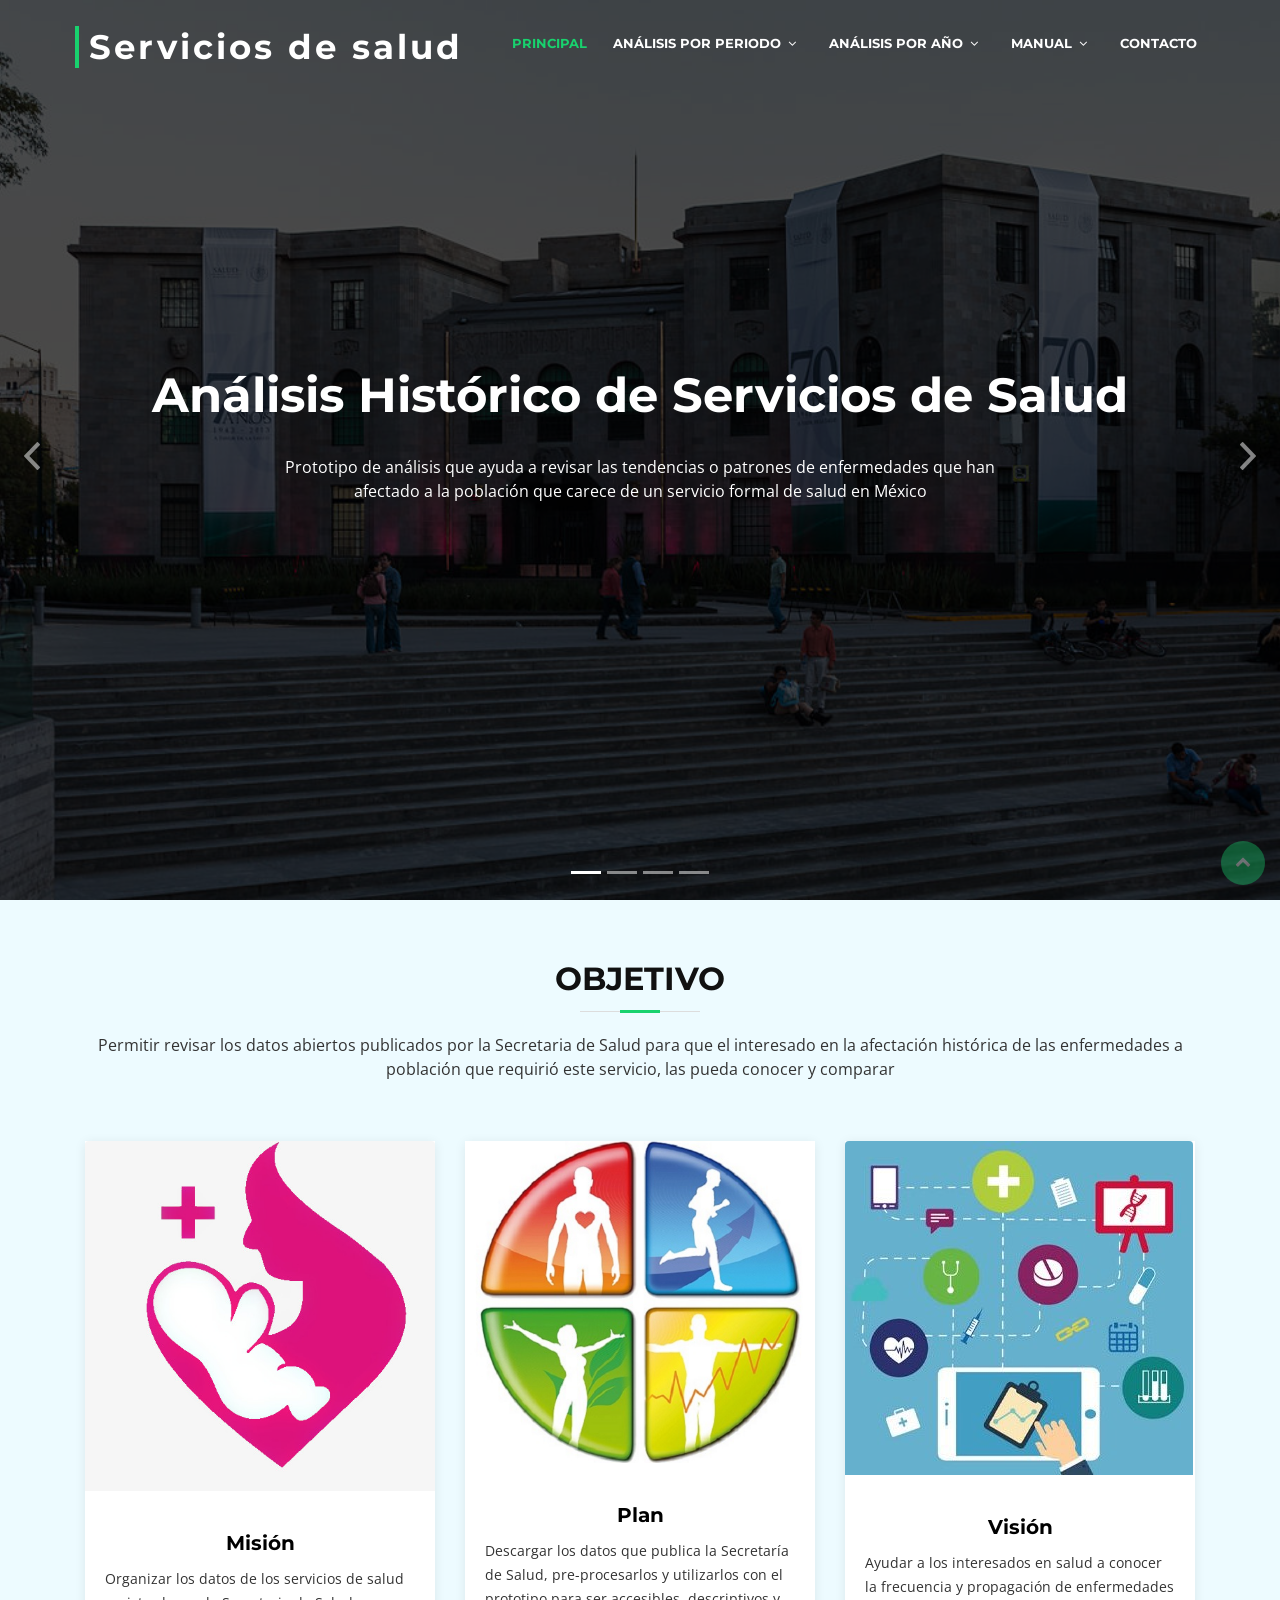
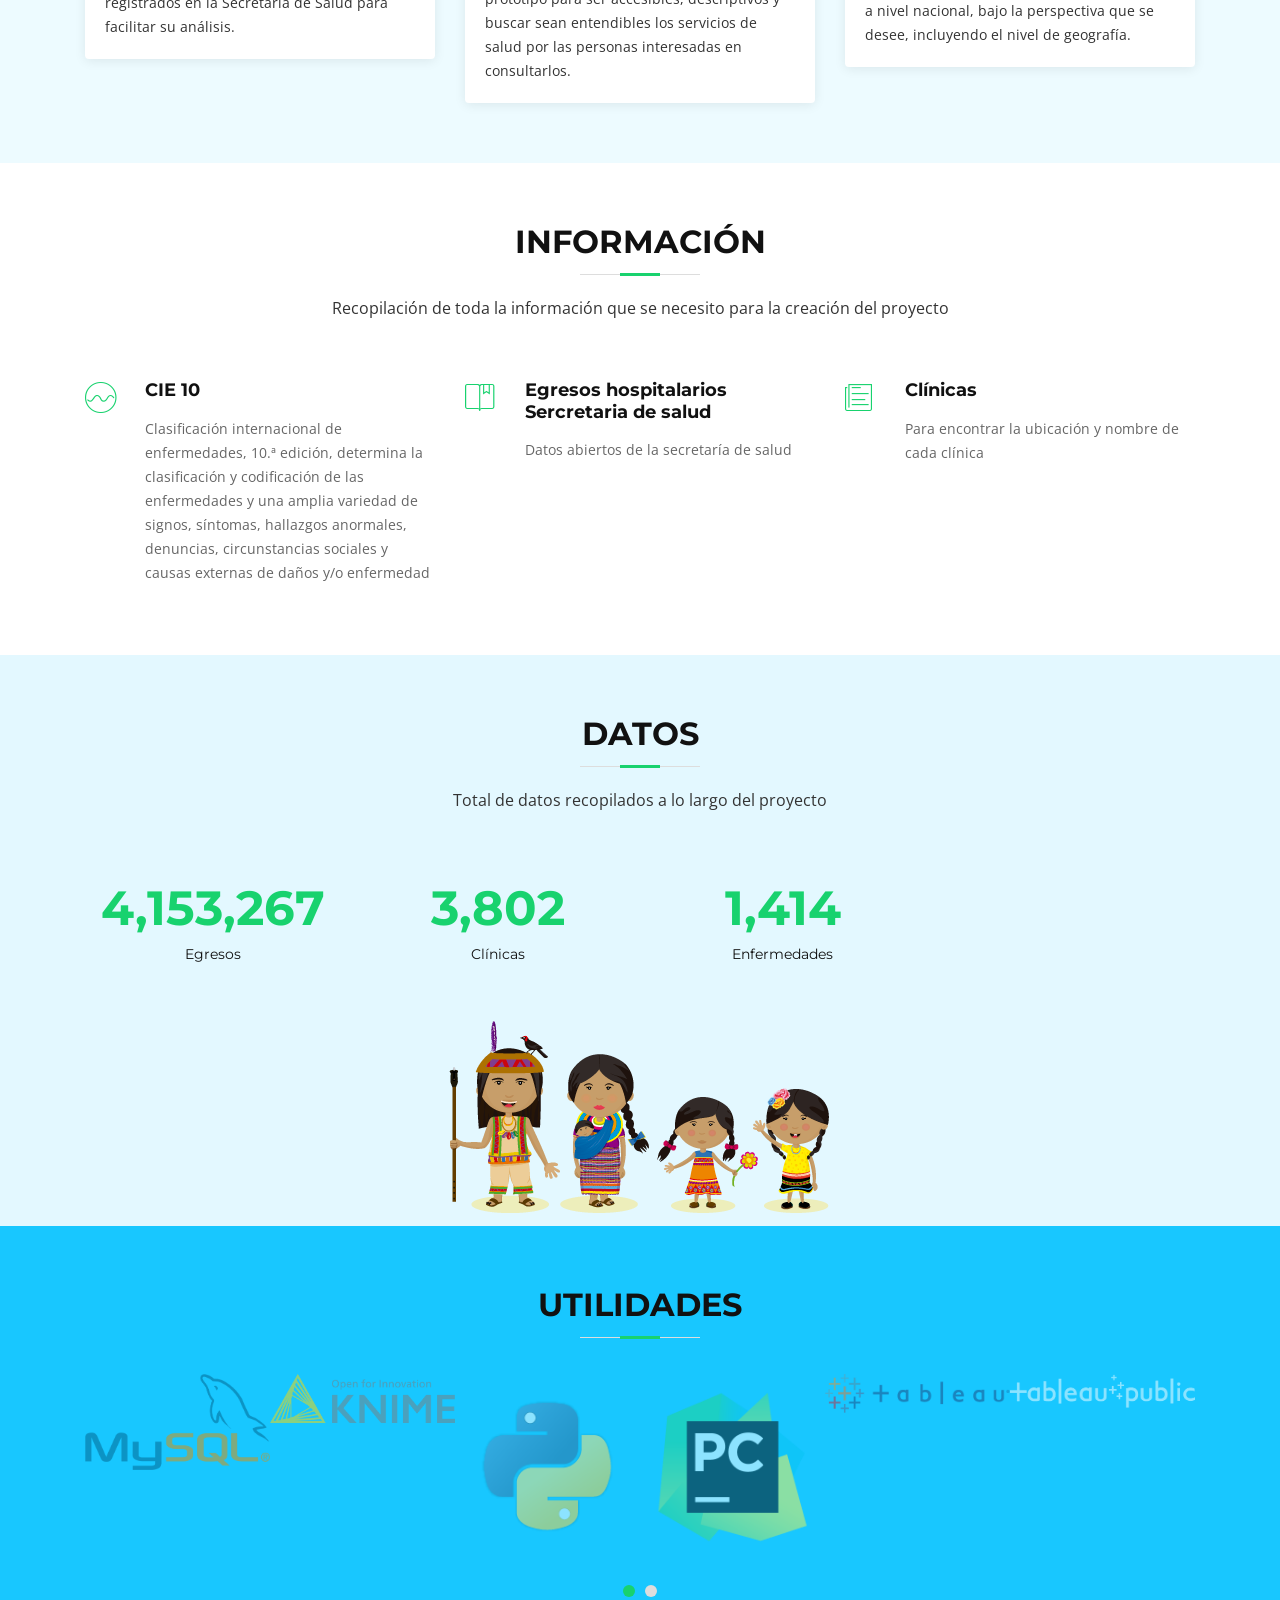
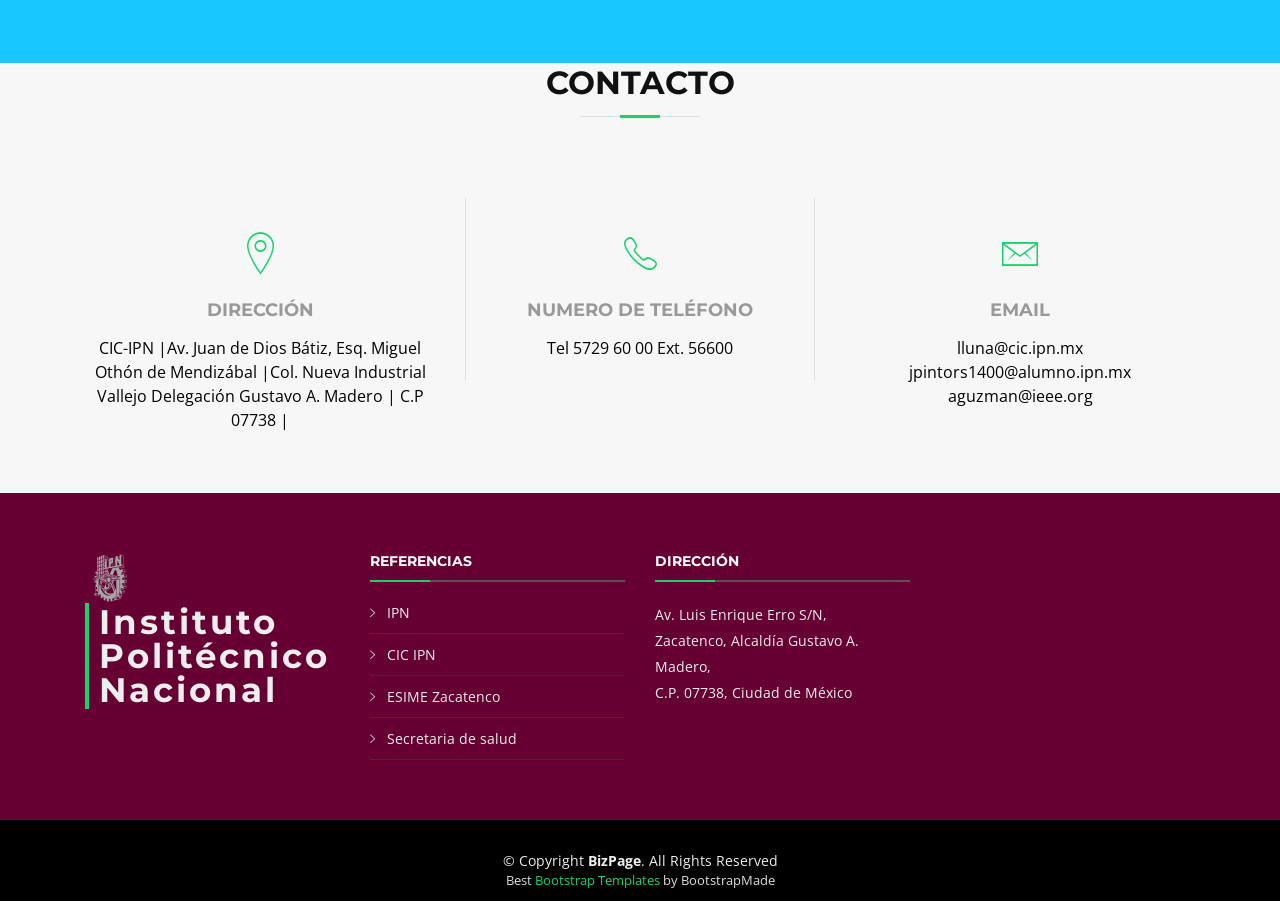
<file: index.html>
<!DOCTYPE html>
<html lang="en">
<head>
  <meta charset="utf-8">
  <title>Servicios de Salud</title>
  <meta content="width=device-width, initial-scale=1.0" name="viewport">
  <meta content="" name="keywords">
  <meta content="" name="description">

  <!-- Favicons -->
  <link href="img/favicon.png" rel="icon">
  <link href="img/apple-touch-icon.png" rel="apple-touch-icon">

  <!-- Google Fonts -->
  <link href="https://fonts.googleapis.com/css?family=Open+Sans:300,300i,400,400i,700,700i|Montserrat:300,400,500,700" rel="stylesheet">

  <!-- Bootstrap CSS File -->
  <link href="lib/bootstrap/css/bootstrap.min.css" rel="stylesheet">

  <!-- Libraries CSS Files -->
  <link href="lib/font-awesome/css/font-awesome.min.css" rel="stylesheet">
  <link href="lib/animate/animate.min.css" rel="stylesheet">
  <link href="lib/ionicons/css/ionicons.min.css" rel="stylesheet">
  <link href="lib/owlcarousel/assets/owl.carousel.min.css" rel="stylesheet">
  <link href="lib/lightbox/css/lightbox.min.css" rel="stylesheet">

  <!-- Main Stylesheet File -->
  <link href="css/style.css" rel="stylesheet">

  <!-- =======================================================
    Theme Name: BizPage
    Theme URL: https://bootstrapmade.com/bizpage-bootstrap-business-template/
    Author: BootstrapMade.com
    License: https://bootstrapmade.com/license/
  ======================================================= -->
</head>

<body>

  <!--==========================
    Header
  ============================-->
  <header id="header">
    <div class="container-fluid">

      <div id="logo" class="pull-left">
        <h1><a href="#intro" class="scrollto">Servicios de salud</a></h1>
        <!-- Uncomment below if you prefer to use an image logo -->
        <!-- <a href="#intro"><img src="img/logo.png" alt="" title="" /></a>-->
      </div>

      <nav id="nav-menu-container">
        <ul class="nav-menu">
          <li class="menu-active"><a href="#intro">Principal</a></li>
          <!--<li><a href="#">Tutorial</a></li>-->
          <li class="menu-has-children"><a href="">Análisis por periodo</a>
            <ul>
              <li><a href="Periodo_2000-2017.html">Analisis por año y categoría 2000-2017</a></li>
              <li><a href="Periodo_2003-2021.html">Analisis por año y categoría 2003-2021</a></li>
              <li><a href="Per_mes_2015-2021.html">Analisis por mes del periodo 2015-2021</a></li>
              <li><a href="Per_mes_2008-2014.html">Analisis por mes del periodo 2008-2014</a></li>
              <li><a href="Per_mes_2000-2007.html">Analisis por mes del periodo 2000-2007</a></li>
              <li><a href="analisis_edad.html">Analisis por edad y categoria del periodo 2000-2017</a></li>
              <li><a href="analisis_edad_2003_2021.html">Analisis por edad y categoria del periodo 2003-2021</a></li>
            </ul>
          </li>
          <li class="menu-has-children"><a href="">Análisis por año</a>
            <ul>
              <li><a href="2000.html">2000</a></li>
              <li><a href="2001.html">2001</a></li>
              <li><a href="2002.html">2002</a></li>
              <li><a href="2003.html">2003</a></li>
              <li><a href="2004.html">2004</a></li>
              <li><a href="2005.html">2005</a></li>
              <li><a href="2006.html">2006</a></li>
              <li><a href="2007.html">2007</a></li>
              <li><a href="2008.html">2008</a></li>
              <li><a href="2009.html">2009</a></li>
              <li><a href="2010.html">2010</a></li>
              <li><a href="2011.html">2011</a></li>
              <li><a href="2012.html">2012</a></li>
              <li><a href="2013.html">2013</a></li>
              <li><a href="2014.html">2014</a></li>
              <li><a href="2015.html">2015</a></li>
              <li><a href="2016.html">2016</a></li>
              <li><a href="2017.html">2017</a></li>
              <li><a href="2018.html">2018</a></li>
              <li><a href="2019.html">2019</a></li>
              <li><a href="2020.html">2020</a></li>
              <li><a href="2021.html">2021</a></li>
            </ul>
          </li>
          <li class="menu-has-children"><a href="manual.html">Manual</a>
            <ul>
              <li>Manual</li>
              <li>Estructura de pagina web</li>
              <li>visualizaciones</li>
            </ul>
          </li>
          <li><a href="#contact">Contacto</a></li>
        </ul>
      </nav><!-- #nav-menu-container -->
    </div>
  </header><!-- #header -->

  <!--==========================
    Intro Section
  ============================-->
  <section id="intro">
    <div class="intro-container">
      <div id="introCarousel" class="carousel  slide carousel-fade" data-ride="carousel">

        <ol class="carousel-indicators"></ol>

        <div class="carousel-inner" role="listbox">

          <div class="carousel-item active" style="background-image: url('img/intro-carousel/1.jpg');">
            <div class="carousel-container">
              <div class="carousel-content">
                <h2>Análisis Histórico de Servicios de Salud</h2>
                <p>Prototipo de análisis que ayuda a revisar las tendencias o patrones de enfermedades que han afectado
                  a la población que carece de un servicio formal de salud en México
                </p>
              </div>
            </div>
          </div>

          <div class="carousel-item" style="background-image: url('img/intro-carousel/2.jpg');">
            <div class="carousel-container">
              <div class="carousel-content">
                <h2>¿Qué son los Servicios de Salud?</h2>
                <p>Los servicios de salud son datos que se publican sobre las personas que ingresan y egresan a las clínicas u hospitales de la Secretaria de Salud a nivel nacional, entre los datos que contienen son: la razón por  que ingresaron, la fecha, su género, los días de estancia que fue requerido, entre otros.</p>
              </div>
            </div>>
          </div>

          <div class="carousel-item" style="background-image: url('img/intro-carousel/3.jpg');">
            <div class="carousel-container">
              <div class="carousel-content">
                <h2>Secretaria de salud</h2>
                <a href="https://www.gob.mx/salud" class="btn-get-started scrollto">Secretaria de Salud</a>
              </div>
            </div>
          </div>

          <div class="carousel-item" style="background-image: url('img/intro-carousel/4.jpg');">
            <div class="carousel-container">
              <div class="carousel-content">
                <h2>Centro de Investigación en Computación</h2>
                <a href="https://www.cic.ipn.mx/" class="btn-get-started scrollto">CIC IPN</a>
              </div>
            </div>
          </div>

        </div>

        <a class="carousel-control-prev" href="#introCarousel" role="button" data-slide="prev">
          <span class="carousel-control-prev-icon ion-chevron-left" aria-hidden="true"></span>
          <span class="sr-only">Previous</span>
        </a>

        <a class="carousel-control-next" href="#introCarousel" role="button" data-slide="next">
          <span class="carousel-control-next-icon ion-chevron-right" aria-hidden="true"></span>
          <span class="sr-only">Next</span>
        </a>

      </div>
    </div>
  </section><!-- #intro -->

  <main id="main">

    <!--==========================
      About Us Section
    ============================-->
    <section id="about">
      <div class="container">

        <header class="section-header">
          <h3>Objetivo</h3>
          <p>Permitir revisar los datos abiertos publicados por la Secretaria de Salud para que el interesado en la
            afectación histórica de las enfermedades a población que requirió este servicio, las pueda conocer y comparar
          </p>
        </header>

        <div class="row about-cols">

          <div class="col-md-4 wow fadeInUp">
            <div class="about-col">
              <div class="img">
                <img src="img/about-mission.jpg" alt="" class="img-fluid">
              </div>
              <h2 class="title"><a href="#">Misión</a></h2>
              <p>Organizar los datos de los servicios de salud registrados en la Secretaria de Salud para facilitar su análisis.</p>
            </div>
          </div>

          <div class="col-md-4 wow fadeInUp" data-wow-delay="0.1s">
            <div class="about-col">
              <div class="img">
                <img src="img/about-plan.jpg" alt="" class="img-fluid">
              </div>
              <h2 class="title"><a href="#">Plan</a></h2>
              <p>
                Descargar los datos que publica la Secretaría de Salud, pre-procesarlos y utilizarlos con el
                prototipo para ser accesibles, descriptivos y buscar sean entendibles los servicios de salud por las
                personas interesadas en consultarlos.
              </p>
            </div>
          </div>

          <div class="col-md-4 wow fadeInUp" data-wow-delay="0.2s">
            <div class="about-col">
              <div class="img">
                <img src="img/about-vision.jpg" alt="" class="img-fluid">
              </div>
              <h2 class="title"><a href="#">Visión</a></h2>
              <p>
                Ayudar a los interesados en salud a conocer la frecuencia y propagación de enfermedades a
                nivel nacional, bajo la perspectiva que se desee, incluyendo el nivel de geografía.
              </p>
            </div>
          </div>

        </div>

      </div>
    </section><!-- #about -->

    <!--==========================
      Services Section
    ============================-->
    <section id="services">
      <div class="container">

        <header class="section-header wow fadeInUp">
          <h3>Información</h3>
          <p>Recopilación de toda la información que se necesito para la creación del proyecto</p>
        </header>

        <div class="row">

          <div class="col-lg-4 col-md-6 box wow bounceInUp" data-wow-duration="1.4s">
            <div class="icon"><i class="ion-ios-analytics-outline"></i></div>
            <h4 class="title"><a href="https://icd.who.int/browse10/2010/en">CIE 10</a></h4>
            <p class="description">Clasificación internacional de enfermedades, 10.ª edición, determina la clasificación y codificación de las enfermedades y una amplia variedad de signos, síntomas, hallazgos anormales, denuncias, circunstancias sociales y causas externas de daños y/o enfermedad</p>
          </div>
          <div class="col-lg-4 col-md-6 box wow bounceInUp" data-wow-duration="1.4s">
            <div class="icon"><i class="ion-ios-bookmarks-outline"></i></div>
            <h4 class="title"><a href="http://www.dgis.salud.gob.mx/contenidos/basesdedatos/da_egresoshosp_gobmx.html">Egresos hospitalarios Sercretaria de salud</a></h4>
            <p class="description">Datos abiertos de la secretaría de salud</p>
          </div>
          <div class="col-lg-4 col-md-6 box wow bounceInUp" data-wow-duration="1.4s">
            <div class="icon"><i class="ion-ios-paper-outline"></i></div>
            <h4 class="title"><a href="http://www.dgis.salud.gob.mx/contenidos/intercambio/clues_gobmx.html">Clínicas</a></h4>
            <p class="description">Para encontrar la ubicación y nombre de cada clínica</p>
          </div>

        </div>

      </div>
    </section><!-- #services -->


    <!--==========================
      Facts Section
    ============================-->
    <section id="facts"  class="wow fadeIn">
      <div class="container">

        <header class="section-header">
          <h3>Datos</h3>
          <p>Total de datos recopilados a lo largo del proyecto</p>
        </header>

        <div class="row counters">

  				<div class="col-lg-3 col-6 text-center">
            <span data-toggle="counter-up">41,867,620</span>
            <p>Egresos</p>
  				</div>

          <div class="col-lg-3 col-6 text-center">
            <span data-toggle="counter-up">38,332</span>
            <p>Clínicas</p>
  				</div>

          <div class="col-lg-3 col-6 text-center">
            <span data-toggle="counter-up">14,257</span>
            <p>Enfermedades</p>
  				</div>

          <div class="col-lg-3 col-6 text-center">
            <span></span>
            <p></p>
  				</div>

  			</div>

        <div class="facts-img">
          <img src="img/facts-img.png" alt="" class="img-fluid">
        </div>

      </div>
    </section><!-- #facts -->

    <!--==========================
      Clients Section
    ============================-->
    <section id="clients" class="wow fadeInUp">
      <div class="container">

        <header class="section-header">
          <h3>Utilidades</h3>
        </header>

        <div class="owl-carousel clients-carousel">
          <img src="img/clients/client-1.png" alt="">
          <img src="img/clients/client-2.png" alt="">
          <img src="img/clients/client-3.png" alt="">
          <img src="img/clients/client-4.png" alt="">
          <img src="img/clients/client-5.png" alt="">
          <img src="img/clients/client-6.png" alt="">
          <img src="img/clients/client-7.png" alt="">
        </div>

      </div>
    </section><!-- #clients -->

    <!--==========================
      Contact Section
    ============================-->
    <section id="contact" class="section-bg wow fadeInUp">
      <div class="container">

        <div class="section-header">
          <h3>Contacto</h3>
          <p></p>
        </div>

        <div class="row contact-info">

          <div class="col-md-4">
            <div class="contact-address">
              <i class="ion-ios-location-outline"></i>
              <h3>Dirección</h3>
              <address>CIC-IPN |Av. Juan de Dios Bátiz, Esq. Miguel Othón de Mendizábal |Col. Nueva Industrial Vallejo Delegación Gustavo A. Madero | C.P 07738 |</address>
            </div>
          </div>

          <div class="col-md-4">
            <div class="contact-phone">
              <i class="ion-ios-telephone-outline"></i>
              <h3>Numero de teléfono</h3>
              <p><a>Tel 5729 60 00 Ext. 56600</a></p>
            </div>
          </div>

          <div class="col-md-4">
            <div class="contact-email">
              <i class="ion-ios-email-outline"></i>
              <h3>Email</h3>
              <p>
                <a>lluna@cic.ipn.mx</a>
                <a>jpintors1400@alumno.ipn.mx</a>
                <a>aguzman@ieee.org</a>
              </p>
            </div>
          </div>

        </div>



      </div>
    </section><!-- #contact -->

  </main>

  <!--==========================
    Footer
  ============================-->
  <footer id="footer">
    <div class="footer-top">
      <div class="container">
        <div class="row">

          <div class="col-lg-3 col-md-6 footer-info">
            <img style="width:50px; height:50px;" src="img/LOGOTIPO_IPN.png">
            <h3>Instituto Politécnico Nacional</h3>
            <p></p>
          </div>

          <div class="col-lg-3 col-md-6 footer-links">
            <h4>Referencias</h4>
            <ul>
              <li><i class="ion-ios-arrow-right"></i> <a href="https://www.ipn.mx">IPN</a></li>
              <li><i class="ion-ios-arrow-right"></i> <a href="https://www.cic.ipn.mx/">CIC IPN</a></li>
              <li><i class="ion-ios-arrow-right"></i> <a href="https://www.esimez.ipn.mx/">ESIME Zacatenco</a></li>
              <li><i class="ion-ios-arrow-right"></i> <a href="https://www.gob.mx/salud">Secretaria de salud</a></li>
            </ul>
          </div>

          <div class="col-lg-3 col-md-6 footer-contact">
            <h4>Dirección</h4>
            <p>
              Av. Luis Enrique Erro S/N,<br>
              Zacatenco, Alcaldía Gustavo A. Madero,<br>
              C.P. 07738, Ciudad de México<br>
            </p>
          </div>

        </div>
      </div>
    </div>

    <div class="container">
      <div class="copyright">
        &copy; Copyright <strong>BizPage</strong>. All Rights Reserved
      </div>
      <div class="credits">
        <!--
          All the links in the footer should remain intact.
          You can delete the links only if you purchased the pro version.
          Licensing information: https://bootstrapmade.com/license/
          Purchase the pro version with working PHP/AJAX contact form: https://bootstrapmade.com/buy/?theme=BizPage
        -->
        Best <a href="https://bootstrapmade.com/">Bootstrap Templates</a> by BootstrapMade
      </div>
    </div>
  </footer><!-- #footer -->

  <a href="#" class="back-to-top"><i class="fa fa-chevron-up"></i></a>

  <!-- JavaScript Libraries -->
  <script src="lib/jquery/jquery.min.js"></script>
  <script src="lib/jquery/jquery-migrate.min.js"></script>
  <script src="lib/bootstrap/js/bootstrap.bundle.min.js"></script>
  <script src="lib/easing/easing.min.js"></script>
  <script src="lib/superfish/hoverIntent.js"></script>
  <script src="lib/superfish/superfish.min.js"></script>
  <script src="lib/wow/wow.min.js"></script>
  <script src="lib/waypoints/waypoints.min.js"></script>
  <script src="lib/counterup/counterup.min.js"></script>
  <script src="lib/owlcarousel/owl.carousel.min.js"></script>
  <script src="lib/isotope/isotope.pkgd.min.js"></script>
  <script src="lib/lightbox/js/lightbox.min.js"></script>
  <script src="lib/touchSwipe/jquery.touchSwipe.min.js"></script>
  <!-- Contact Form JavaScript File -->
  <script src="contactform/contactform.js"></script>

  <!-- Template Main Javascript File -->
  <script src="js/main.js"></script>

</body>
</html>
</file>
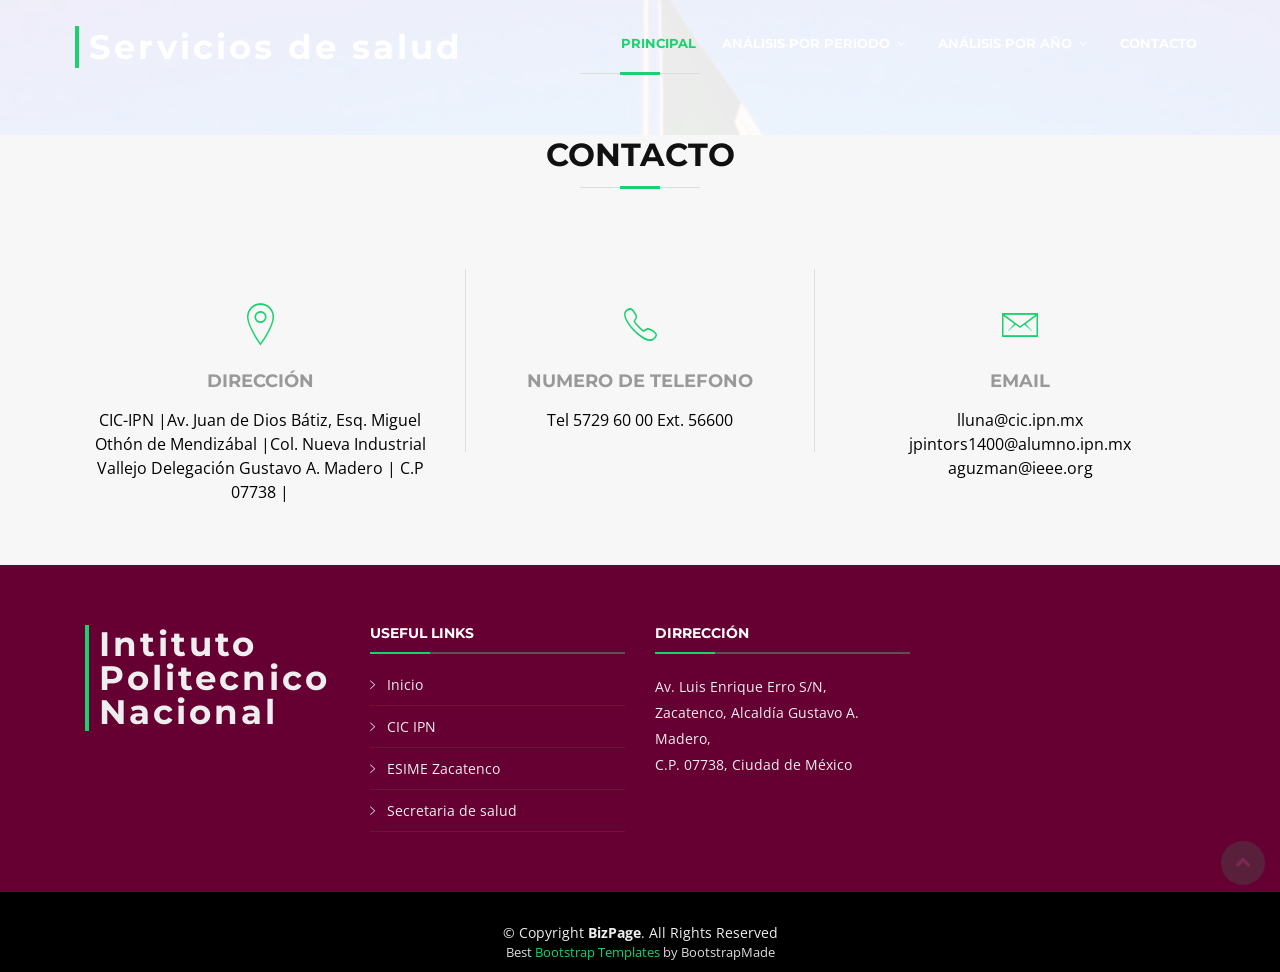
<file: 2000.html>
<!DOCTYPE html>
<html lang="en">
<head>
  <meta charset="utf-8">
  <title>Servicios de Salud 2000</title>
  <meta content="width=device-width, initial-scale=1.0" name="viewport">
  <meta content="" name="keywords">
  <meta content="" name="description">

  <!-- Favicons -->
  <link href="img/favicon.png" rel="icon">
  <link href="img/apple-touch-icon.png" rel="apple-touch-icon">

  <!-- Google Fonts -->
  <link href="https://fonts.googleapis.com/css?family=Open+Sans:300,300i,400,400i,700,700i|Montserrat:300,400,500,700" rel="stylesheet">

  <!-- Bootstrap CSS File -->
  <link href="lib/bootstrap/css/bootstrap.min.css" rel="stylesheet">

  <!-- Libraries CSS Files -->
  <link href="lib/font-awesome/css/font-awesome.min.css" rel="stylesheet">
  <link href="lib/animate/animate.min.css" rel="stylesheet">
  <link href="lib/ionicons/css/ionicons.min.css" rel="stylesheet">
  <link href="lib/owlcarousel/assets/owl.carousel.min.css" rel="stylesheet">
  <link href="lib/lightbox/css/lightbox.min.css" rel="stylesheet">

  <!-- Main Stylesheet File -->
  <link href="css/style.css" rel="stylesheet">

  <!-- =======================================================
    Theme Name: BizPage
    Theme URL: https://bootstrapmade.com/bizpage-bootstrap-business-template/
    Author: BootstrapMade.com
    License: https://bootstrapmade.com/license/
  ======================================================= -->
</head>

<body>

  <!--==========================
    Header
  ============================-->
  <header id="header">
    <div class="container-fluid">

      <div id="logo" class="pull-left">
        <h1><a href="index.html" class="scrollto">Servicios de salud</a></h1>
        <!-- Uncomment below if you prefer to use an image logo -->
        <!-- <a href="#intro"><img src="img/logo.png" alt="" title="" /></a>-->
      </div>

      <nav id="nav-menu-container">
        <ul class="nav-menu">
          <li class="menu-active"><a href="#intro">Principal</a></li>
          <!--<li><a href="#">Tutorial</a></li>-->
          <li class="menu-has-children"><a href="">Análisis por periodo</a>
            <ul>
              <li><a href="Periodo_2000-2017.html">Analisis por año y categoría 2000-2017</a></li>
              <li><a href="Periodo_2003-2021.html">Analisis por año y categoría 2003-2021</a></li>
              <li><a href="Per_mes_2015-2021.html">Analisis por mes del periodo 2015-2021</a></li>
              <li><a href="Per_mes_2008-2014.html">Analisis por mes del periodo 2008-2014</a></li>
              <li><a href="Per_mes_2000-2007.html">Analisis por mes del periodo 2000-2007</a></li>
              <li><a href="analisis_edad.html">Analisis por edad y categoria del periodo 2000-2017</a></li>
              <li><a href="analisis_edad_2003_2021.html">Analisis por edad y categoria del periodo 2003-2021</a></li>
            </ul>
          </li>
          <li class="menu-has-children"><a href="">Análisis por año</a>
            <ul>
              <li><a href="2000.html">2000</a></li>
              <li><a href="2001.html">2001</a></li>
              <li><a href="2002.html">2002</a></li>
              <li><a href="2003.html">2003</a></li>
              <li><a href="2004.html">2004</a></li>
              <li><a href="2005.html">2005</a></li>
              <li><a href="2006.html">2006</a></li>
              <li><a href="2007.html">2007</a></li>
              <li><a href="2008.html">2008</a></li>
              <li><a href="2009.html">2009</a></li>
              <li><a href="2010.html">2010</a></li>
              <li><a href="2011.html">2011</a></li>
              <li><a href="2012.html">2012</a></li>
              <li><a href="2013.html">2013</a></li>
              <li><a href="2014.html">2014</a></li>
              <li><a href="2015.html">2015</a></li>
              <li><a href="2016.html">2016</a></li>
              <li><a href="2017.html">2017</a></li>
              <li><a href="2018.html">2018</a></li>
              <li><a href="2019.html">2019</a></li>
              <li><a href="2020.html">2020</a></li>
              <li><a href="2021.html">2021</a></li>
            </ul>
          </li>
          <li><a href="#contact">Contacto</a></li>
        </ul>
      </nav><!-- #nav-menu-container -->
    </div>
  </header><!-- #header -->

    <!--==========================
      About Us Section
    ============================-->
    <section id="about">
      <div class="container">

        <header class="section-header">
          <h3>
          </h3>
        </header>

        <!--- Tableau ---->
        
        <div class='tableauPlaceholder' id='viz1673895703158' style='position: relative'><noscript><a href='#'><img alt='Servicios de saludAño 2000Total de datos:1,416,783 ' src='https:&#47;&#47;public.tableau.com&#47;static&#47;images&#47;Ao&#47;Ao2000&#47;Historia1&#47;1_rss.png' style='border: none' /></a></noscript><object class='tableauViz'  style='display:none;'><param name='host_url' value='https%3A%2F%2Fpublic.tableau.com%2F' /> <param name='embed_code_version' value='3' /> <param name='site_root' value='' /><param name='name' value='Ao2000&#47;Historia1' /><param name='tabs' value='no' /><param name='toolbar' value='yes' /><param name='static_image' value='https:&#47;&#47;public.tableau.com&#47;static&#47;images&#47;Ao&#47;Ao2000&#47;Historia1&#47;1.png' /> <param name='animate_transition' value='yes' /><param name='display_static_image' value='yes' /><param name='display_spinner' value='yes' /><param name='display_overlay' value='yes' /><param name='display_count' value='yes' /><param name='language' value='es-ES' /><param name='filter' value='publish=yes' /></object></div>                <script type='text/javascript'>                    var divElement = document.getElementById('viz1673895703158');                    var vizElement = divElement.getElementsByTagName('object')[0];                    vizElement.style.width='816px';vizElement.style.height='791px';                    var scriptElement = document.createElement('script');                    scriptElement.src = 'https://public.tableau.com/javascripts/api/viz_v1.js';                    vizElement.parentNode.insertBefore(scriptElement, vizElement);                </script>

      </div>
    </section><!-- #about -->

    <!--==========================
      Contact Section
    ============================-->
    <section id="contact" class="section-bg wow fadeInUp">
      <div class="container">

        <div class="section-header">
          <h3>Contacto</h3>
          <p></p>
        </div>

        <div class="row contact-info">

          <div class="col-md-4">
            <div class="contact-address">
              <i class="ion-ios-location-outline"></i>
              <h3>Dirección</h3>
              <address>CIC-IPN |Av. Juan de Dios Bátiz, Esq. Miguel Othón de Mendizábal |Col. Nueva Industrial Vallejo Delegación Gustavo A. Madero | C.P 07738 |</address>
            </div>
          </div>

          <div class="col-md-4">
            <div class="contact-phone">
              <i class="ion-ios-telephone-outline"></i>
              <h3>Numero de telefono</h3>
              <p><a>Tel 5729 60 00 Ext. 56600</a></p>
            </div>
          </div>

          <div class="col-md-4">
            <div class="contact-email">
              <i class="ion-ios-email-outline"></i>
              <h3>Email</h3>
              <p>
                <a>lluna@cic.ipn.mx</a>
                <a>jpintors1400@alumno.ipn.mx</a>
                <a>aguzman@ieee.org</a>
              </p>
            </div>
          </div>

        </div>



      </div>
    </section><!-- #contact -->

  </main>

  <!--==========================
    Footer
  ============================-->
  <footer id="footer">
    <div class="footer-top">
      <div class="container">
        <div class="row">

          <div class="col-lg-3 col-md-6 footer-info">
            <h3>Intituto Politecnico Nacional</h3>
            <p></p>
          </div>

          <div class="col-lg-3 col-md-6 footer-links">
            <h4>Useful Links</h4>
            <ul>
              <li><i class="ion-ios-arrow-right"></i> <a href="https://www.ipn.mx">Inicio</a></li>
              <li><i class="ion-ios-arrow-right"></i> <a href="https://www.cic.ipn.mx/">CIC IPN</a></li>
              <li><i class="ion-ios-arrow-right"></i> <a href="https://www.esimez.ipn.mx/">ESIME Zacatenco</a></li>
              <li><i class="ion-ios-arrow-right"></i> <a href="https://www.gob.mx/salud">Secretaria de salud</a></li>
            </ul>
          </div>

          <div class="col-lg-3 col-md-6 footer-contact">
            <h4>Dirrección</h4>
            <p>
              Av. Luis Enrique Erro S/N,<br>
              Zacatenco, Alcaldía Gustavo A. Madero,<br>
              C.P. 07738, Ciudad de México<br>
            </p>
          </div>

        </div>
      </div>
    </div>

    <div class="container">
      <div class="copyright">
        &copy; Copyright <strong>BizPage</strong>. All Rights Reserved
      </div>
      <div class="credits">
        <!--
          All the links in the footer should remain intact.
          You can delete the links only if you purchased the pro version.
          Licensing information: https://bootstrapmade.com/license/
          Purchase the pro version with working PHP/AJAX contact form: https://bootstrapmade.com/buy/?theme=BizPage
        -->
        Best <a href="https://bootstrapmade.com/">Bootstrap Templates</a> by BootstrapMade
      </div>
    </div>
  </footer><!-- #footer -->

  <a href="#" class="back-to-top"><i class="fa fa-chevron-up"></i></a>

  <!-- JavaScript Libraries -->
  <script src="lib/jquery/jquery.min.js"></script>
  <script src="lib/jquery/jquery-migrate.min.js"></script>
  <script src="lib/bootstrap/js/bootstrap.bundle.min.js"></script>
  <script src="lib/easing/easing.min.js"></script>
  <script src="lib/superfish/hoverIntent.js"></script>
  <script src="lib/superfish/superfish.min.js"></script>
  <script src="lib/wow/wow.min.js"></script>
  <script src="lib/waypoints/waypoints.min.js"></script>
  <script src="lib/counterup/counterup.min.js"></script>
  <script src="lib/owlcarousel/owl.carousel.min.js"></script>
  <script src="lib/isotope/isotope.pkgd.min.js"></script>
  <script src="lib/lightbox/js/lightbox.min.js"></script>
  <script src="lib/touchSwipe/jquery.touchSwipe.min.js"></script>
  <!-- Contact Form JavaScript File -->
  <script src="contactform/contactform.js"></script>

  <!-- Template Main Javascript File -->
  <script src="js/main.js"></script>

</body>
</html>
</file>
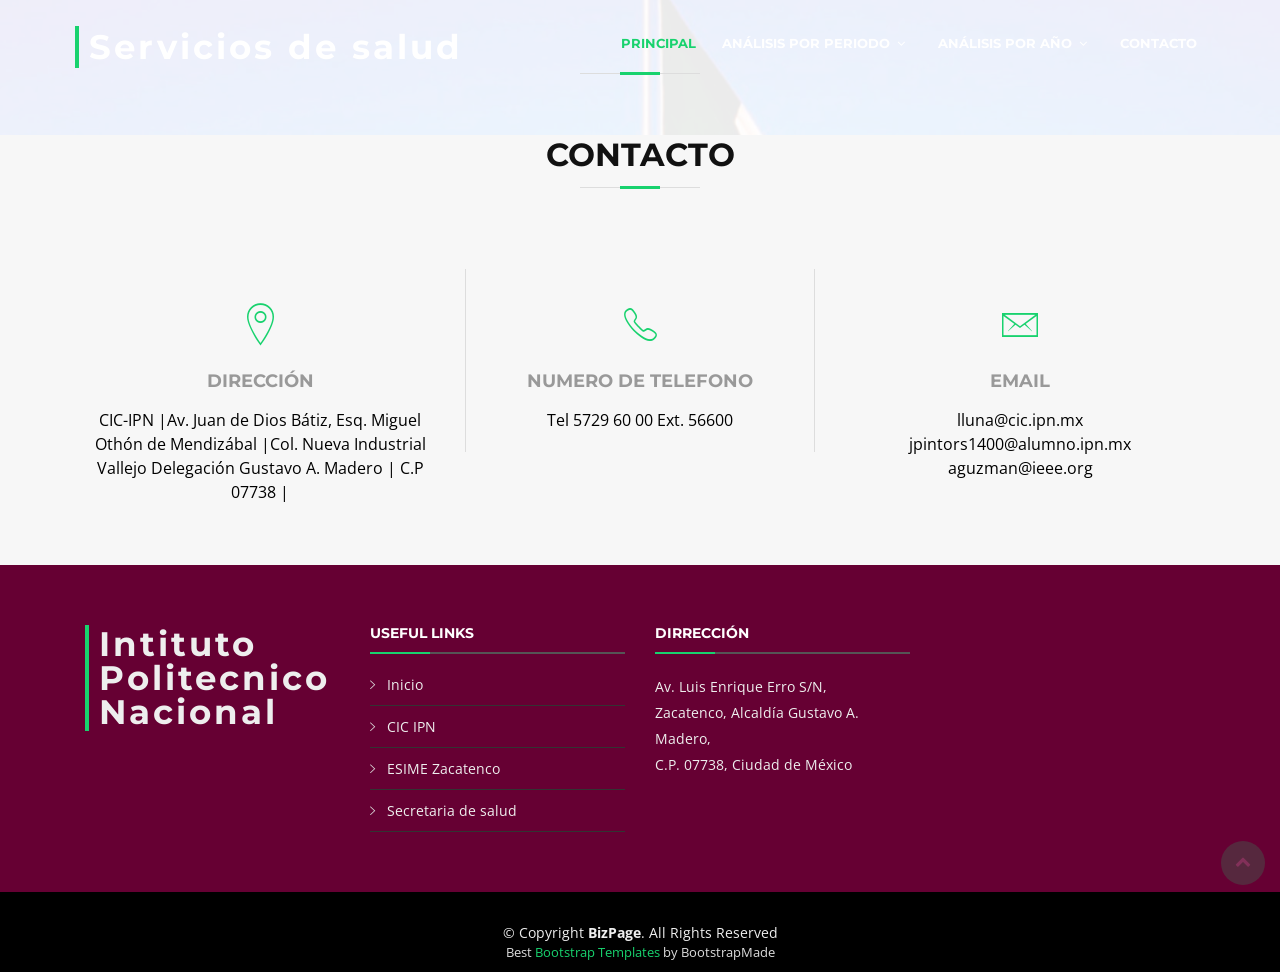
<file: 2001.html>
<!DOCTYPE html>
<html lang="en">
<head>
  <meta charset="utf-8">
  <title>Servicios de Salud 2001</title>
  <meta content="width=device-width, initial-scale=1.0" name="viewport">
  <meta content="" name="keywords">
  <meta content="" name="description">

  <!-- Favicons -->
  <link href="img/favicon.png" rel="icon">
  <link href="img/apple-touch-icon.png" rel="apple-touch-icon">

  <!-- Google Fonts -->
  <link href="https://fonts.googleapis.com/css?family=Open+Sans:300,300i,400,400i,700,700i|Montserrat:300,400,500,700" rel="stylesheet">

  <!-- Bootstrap CSS File -->
  <link href="lib/bootstrap/css/bootstrap.min.css" rel="stylesheet">

  <!-- Libraries CSS Files -->
  <link href="lib/font-awesome/css/font-awesome.min.css" rel="stylesheet">
  <link href="lib/animate/animate.min.css" rel="stylesheet">
  <link href="lib/ionicons/css/ionicons.min.css" rel="stylesheet">
  <link href="lib/owlcarousel/assets/owl.carousel.min.css" rel="stylesheet">
  <link href="lib/lightbox/css/lightbox.min.css" rel="stylesheet">

  <!-- Main Stylesheet File -->
  <link href="css/style.css" rel="stylesheet">

  <!-- =======================================================
    Theme Name: BizPage
    Theme URL: https://bootstrapmade.com/bizpage-bootstrap-business-template/
    Author: BootstrapMade.com
    License: https://bootstrapmade.com/license/
  ======================================================= -->
</head>

<body>

  <!--==========================
    Header
  ============================-->
  <header id="header">
    <div class="container-fluid">

      <div id="logo" class="pull-left">
        <h1><a href="index.html" class="scrollto">Servicios de salud</a></h1>
        <!-- Uncomment below if you prefer to use an image logo -->
        <!-- <a href="#intro"><img src="img/logo.png" alt="" title="" /></a>-->
      </div>

      <nav id="nav-menu-container">
        <ul class="nav-menu">
          <li class="menu-active"><a href="#intro">Principal</a></li>
          <!--<li><a href="#">Tutorial</a></li>-->
          <li class="menu-has-children"><a href="">Análisis por periodo</a>
            <ul>
              <li><a href="Periodo_2000-2017.html">Analisis por año y categoría 2000-2017</a></li>
              <li><a href="Periodo_2003-2021.html">Analisis por año y categoría 2003-2021</a></li>
              <li><a href="Per_mes_2015-2021.html">Analisis por mes del periodo 2015-2021</a></li>
              <li><a href="Per_mes_2008-2014.html">Analisis por mes del periodo 2008-2014</a></li>
              <li><a href="Per_mes_2000-2007.html">Analisis por mes del periodo 2000-2007</a></li>
              <li><a href="analisis_edad.html">Analisis por edad y categoria del periodo 2000-2017</a></li>
              <li><a href="analisis_edad_2003_2021.html">Analisis por edad y categoria del periodo 2003-2021</a></li>
            </ul>
          </li>
          <li class="menu-has-children"><a href="">Análisis por año</a>
            <ul>
              <li><a href="2000.html">2000</a></li>
              <li><a href="2001.html">2001</a></li>
              <li><a href="2002.html">2002</a></li>
              <li><a href="2003.html">2003</a></li>
              <li><a href="2004.html">2004</a></li>
              <li><a href="2005.html">2005</a></li>
              <li><a href="2006.html">2006</a></li>
              <li><a href="2007.html">2007</a></li>
              <li><a href="2008.html">2008</a></li>
              <li><a href="2009.html">2009</a></li>
              <li><a href="2010.html">2010</a></li>
              <li><a href="2011.html">2011</a></li>
              <li><a href="2012.html">2012</a></li>
              <li><a href="2013.html">2013</a></li>
              <li><a href="2014.html">2014</a></li>
              <li><a href="2015.html">2015</a></li>
              <li><a href="2016.html">2016</a></li>
              <li><a href="2017.html">2017</a></li>
              <li><a href="2018.html">2018</a></li>
              <li><a href="2019.html">2019</a></li>
              <li><a href="2020.html">2020</a></li>
              <li><a href="2021.html">2021</a></li>
            </ul>
          </li>
          <li><a href="#contact">Contacto</a></li>
        </ul>
      </nav><!-- #nav-menu-container -->
    </div>
  </header><!-- #header -->

    <!--==========================
      About Us Section
    ============================-->
    <section id="about">
      <div class="container">

        <header class="section-header">
          <h3>
          </h3>
        </header>

        <!--- Tableau ---->
        
        <div class='tableauPlaceholder' id='viz1673895738783' style='position: relative'><noscript><a href='#'><img alt='Servicios de saludAño 2001Total de datos:1,526,021 ' src='https:&#47;&#47;public.tableau.com&#47;static&#47;images&#47;Ao&#47;Ao2001&#47;Historia1&#47;1_rss.png' style='border: none' /></a></noscript><object class='tableauViz'  style='display:none;'><param name='host_url' value='https%3A%2F%2Fpublic.tableau.com%2F' /> <param name='embed_code_version' value='3' /> <param name='site_root' value='' /><param name='name' value='Ao2001&#47;Historia1' /><param name='tabs' value='no' /><param name='toolbar' value='yes' /><param name='static_image' value='https:&#47;&#47;public.tableau.com&#47;static&#47;images&#47;Ao&#47;Ao2001&#47;Historia1&#47;1.png' /> <param name='animate_transition' value='yes' /><param name='display_static_image' value='yes' /><param name='display_spinner' value='yes' /><param name='display_overlay' value='yes' /><param name='display_count' value='yes' /><param name='language' value='es-ES' /><param name='filter' value='publish=yes' /></object></div>                <script type='text/javascript'>                    var divElement = document.getElementById('viz1673895738783');                    var vizElement = divElement.getElementsByTagName('object')[0];                    vizElement.style.width='816px';vizElement.style.height='791px';                    var scriptElement = document.createElement('script');                    scriptElement.src = 'https://public.tableau.com/javascripts/api/viz_v1.js';                    vizElement.parentNode.insertBefore(scriptElement, vizElement);                </script>

      </div>
    </section><!-- #about -->

    <!--==========================
      Contact Section
    ============================-->
    <section id="contact" class="section-bg wow fadeInUp">
      <div class="container">

        <div class="section-header">
          <h3>Contacto</h3>
          <p></p>
        </div>

        <div class="row contact-info">

          <div class="col-md-4">
            <div class="contact-address">
              <i class="ion-ios-location-outline"></i>
              <h3>Dirección</h3>
              <address>CIC-IPN |Av. Juan de Dios Bátiz, Esq. Miguel Othón de Mendizábal |Col. Nueva Industrial Vallejo Delegación Gustavo A. Madero | C.P 07738 |</address>
            </div>
          </div>

          <div class="col-md-4">
            <div class="contact-phone">
              <i class="ion-ios-telephone-outline"></i>
              <h3>Numero de telefono</h3>
              <p><a>Tel 5729 60 00 Ext. 56600</a></p>
            </div>
          </div>

          <div class="col-md-4">
            <div class="contact-email">
              <i class="ion-ios-email-outline"></i>
              <h3>Email</h3>
              <p>
                <a>lluna@cic.ipn.mx</a>
                <a>jpintors1400@alumno.ipn.mx</a>
                <a>aguzman@ieee.org</a>
              </p>
            </div>
          </div>

        </div>



      </div>
    </section><!-- #contact -->

  </main>

  <!--==========================
    Footer
  ============================-->
  <footer id="footer">
    <div class="footer-top">
      <div class="container">
        <div class="row">

          <div class="col-lg-3 col-md-6 footer-info">
            <h3>Intituto Politecnico Nacional</h3>
            <p></p>
          </div>

          <div class="col-lg-3 col-md-6 footer-links">
            <h4>Useful Links</h4>
            <ul>
              <li><i class="ion-ios-arrow-right"></i> <a href="https://www.ipn.mx">Inicio</a></li>
              <li><i class="ion-ios-arrow-right"></i> <a href="https://www.cic.ipn.mx/">CIC IPN</a></li>
              <li><i class="ion-ios-arrow-right"></i> <a href="https://www.esimez.ipn.mx/">ESIME Zacatenco</a></li>
              <li><i class="ion-ios-arrow-right"></i> <a href="https://www.gob.mx/salud">Secretaria de salud</a></li>
            </ul>
          </div>

          <div class="col-lg-3 col-md-6 footer-contact">
            <h4>Dirrección</h4>
            <p>
              Av. Luis Enrique Erro S/N,<br>
              Zacatenco, Alcaldía Gustavo A. Madero,<br>
              C.P. 07738, Ciudad de México<br>
            </p>
          </div>

        </div>
      </div>
    </div>

    <div class="container">
      <div class="copyright">
        &copy; Copyright <strong>BizPage</strong>. All Rights Reserved
      </div>
      <div class="credits">
        <!--
          All the links in the footer should remain intact.
          You can delete the links only if you purchased the pro version.
          Licensing information: https://bootstrapmade.com/license/
          Purchase the pro version with working PHP/AJAX contact form: https://bootstrapmade.com/buy/?theme=BizPage
        -->
        Best <a href="https://bootstrapmade.com/">Bootstrap Templates</a> by BootstrapMade
      </div>
    </div>
  </footer><!-- #footer -->

  <a href="#" class="back-to-top"><i class="fa fa-chevron-up"></i></a>

  <!-- JavaScript Libraries -->
  <script src="lib/jquery/jquery.min.js"></script>
  <script src="lib/jquery/jquery-migrate.min.js"></script>
  <script src="lib/bootstrap/js/bootstrap.bundle.min.js"></script>
  <script src="lib/easing/easing.min.js"></script>
  <script src="lib/superfish/hoverIntent.js"></script>
  <script src="lib/superfish/superfish.min.js"></script>
  <script src="lib/wow/wow.min.js"></script>
  <script src="lib/waypoints/waypoints.min.js"></script>
  <script src="lib/counterup/counterup.min.js"></script>
  <script src="lib/owlcarousel/owl.carousel.min.js"></script>
  <script src="lib/isotope/isotope.pkgd.min.js"></script>
  <script src="lib/lightbox/js/lightbox.min.js"></script>
  <script src="lib/touchSwipe/jquery.touchSwipe.min.js"></script>
  <!-- Contact Form JavaScript File -->
  <script src="contactform/contactform.js"></script>

  <!-- Template Main Javascript File -->
  <script src="js/main.js"></script>

</body>
</html>
</file>
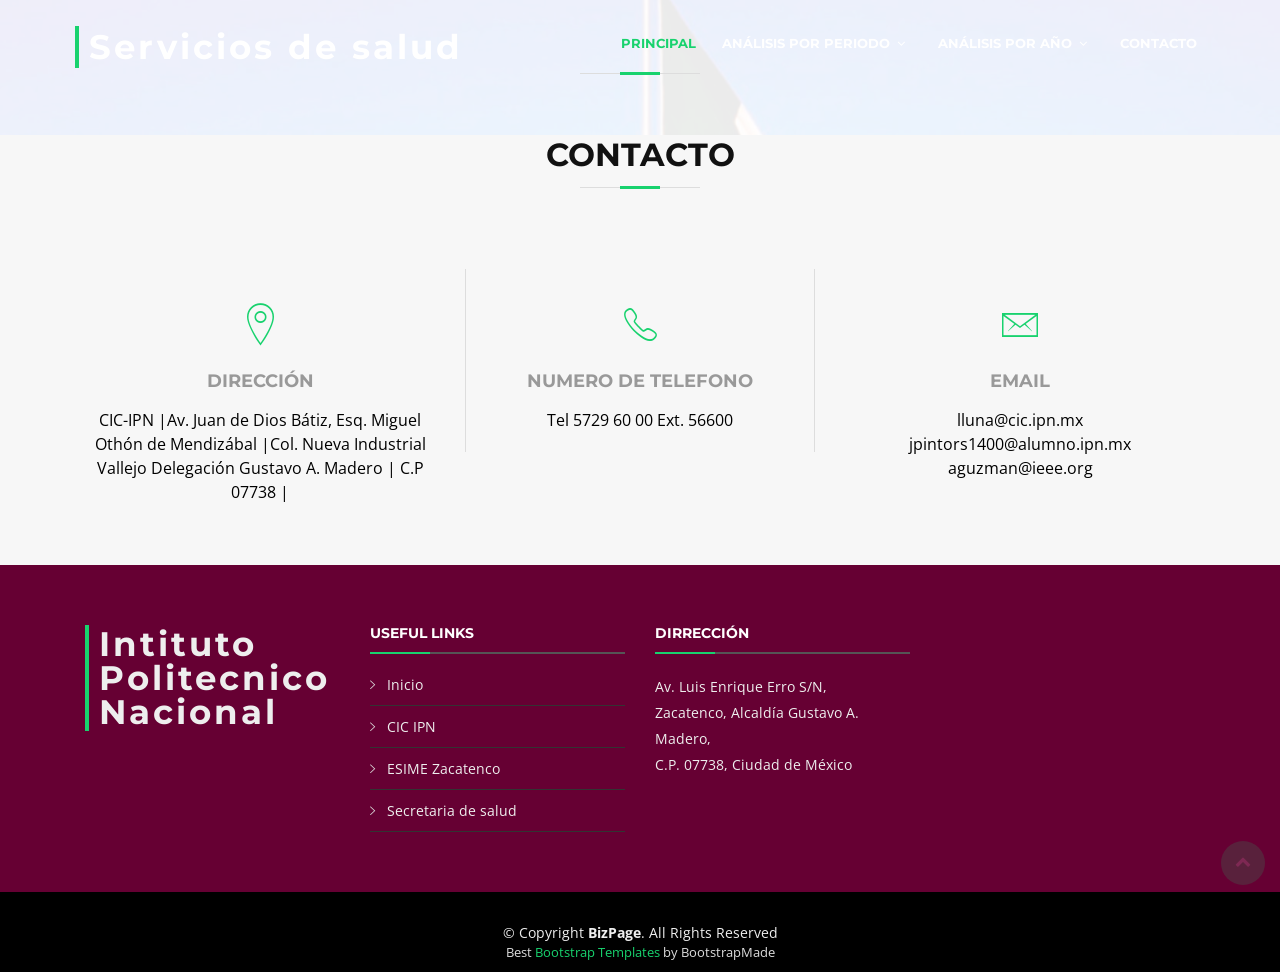
<file: 2002.html>
<!DOCTYPE html>
<html lang="en">
<head>
  <meta charset="utf-8">
  <title>Servicios de Salud 2002</title>
  <meta content="width=device-width, initial-scale=1.0" name="viewport">
  <meta content="" name="keywords">
  <meta content="" name="description">

  <!-- Favicons -->
  <link href="img/favicon.png" rel="icon">
  <link href="img/apple-touch-icon.png" rel="apple-touch-icon">

  <!-- Google Fonts -->
  <link href="https://fonts.googleapis.com/css?family=Open+Sans:300,300i,400,400i,700,700i|Montserrat:300,400,500,700" rel="stylesheet">

  <!-- Bootstrap CSS File -->
  <link href="lib/bootstrap/css/bootstrap.min.css" rel="stylesheet">

  <!-- Libraries CSS Files -->
  <link href="lib/font-awesome/css/font-awesome.min.css" rel="stylesheet">
  <link href="lib/animate/animate.min.css" rel="stylesheet">
  <link href="lib/ionicons/css/ionicons.min.css" rel="stylesheet">
  <link href="lib/owlcarousel/assets/owl.carousel.min.css" rel="stylesheet">
  <link href="lib/lightbox/css/lightbox.min.css" rel="stylesheet">

  <!-- Main Stylesheet File -->
  <link href="css/style.css" rel="stylesheet">

  <!-- =======================================================
    Theme Name: BizPage
    Theme URL: https://bootstrapmade.com/bizpage-bootstrap-business-template/
    Author: BootstrapMade.com
    License: https://bootstrapmade.com/license/
  ======================================================= -->
</head>

<body>

  <!--==========================
    Header
  ============================-->
  <header id="header">
    <div class="container-fluid">

      <div id="logo" class="pull-left">
        <h1><a href="index.html" class="scrollto">Servicios de salud</a></h1>
        <!-- Uncomment below if you prefer to use an image logo -->
        <!-- <a href="#intro"><img src="img/logo.png" alt="" title="" /></a>-->
      </div>

      <nav id="nav-menu-container">
        <ul class="nav-menu">
          <li class="menu-active"><a href="#intro">Principal</a></li>
          <!--<li><a href="#">Tutorial</a></li>-->
          <li class="menu-has-children"><a href="">Análisis por periodo</a>
            <ul>
              <li><a href="Periodo_2000-2017.html">Analisis por año y categoría 2000-2017</a></li>
              <li><a href="Periodo_2003-2021.html">Analisis por año y categoría 2003-2021</a></li>
              <li><a href="Per_mes_2015-2021.html">Analisis por mes del periodo 2015-2021</a></li>
              <li><a href="Per_mes_2008-2014.html">Analisis por mes del periodo 2008-2014</a></li>
              <li><a href="Per_mes_2000-2007.html">Analisis por mes del periodo 2000-2007</a></li>
              <li><a href="analisis_edad.html">Analisis por edad y categoria del periodo 2000-2017</a></li>
              <li><a href="analisis_edad_2003_2021.html">Analisis por edad y categoria del periodo 2003-2021</a></li>
            </ul>
          </li>
          <li class="menu-has-children"><a href="">Análisis por año</a>
            <ul>
              <li><a href="2000.html">2000</a></li>
              <li><a href="2001.html">2001</a></li>
              <li><a href="2002.html">2002</a></li>
              <li><a href="2003.html">2003</a></li>
              <li><a href="2004.html">2004</a></li>
              <li><a href="2005.html">2005</a></li>
              <li><a href="2006.html">2006</a></li>
              <li><a href="2007.html">2007</a></li>
              <li><a href="2008.html">2008</a></li>
              <li><a href="2009.html">2009</a></li>
              <li><a href="2010.html">2010</a></li>
              <li><a href="2011.html">2011</a></li>
              <li><a href="2012.html">2012</a></li>
              <li><a href="2013.html">2013</a></li>
              <li><a href="2014.html">2014</a></li>
              <li><a href="2015.html">2015</a></li>
              <li><a href="2016.html">2016</a></li>
              <li><a href="2017.html">2017</a></li>
              <li><a href="2018.html">2018</a></li>
              <li><a href="2019.html">2019</a></li>
              <li><a href="2020.html">2020</a></li>
              <li><a href="2021.html">2021</a></li>
            </ul>
          </li>
          <li><a href="#contact">Contacto</a></li>
        </ul>
      </nav><!-- #nav-menu-container -->
    </div>
  </header><!-- #header -->

    <!--==========================
      About Us Section
    ============================-->
    <section id="about">
      <div class="container">

        <header class="section-header">
          <h3>
          </h3>
        </header>

        <!--- Tableau ---->
        <div class='tableauPlaceholder' id='viz1673895942652' style='position: relative'><noscript><a href='#'><img alt='Servicios de saludAño 2002Total de datos:1,639,142 ' src='https:&#47;&#47;public.tableau.com&#47;static&#47;images&#47;Ao&#47;Ao2002ANSESA&#47;Historia1&#47;1_rss.png' style='border: none' /></a></noscript><object class='tableauViz'  style='display:none;'><param name='host_url' value='https%3A%2F%2Fpublic.tableau.com%2F' /> <param name='embed_code_version' value='3' /> <param name='site_root' value='' /><param name='name' value='Ao2002ANSESA&#47;Historia1' /><param name='tabs' value='no' /><param name='toolbar' value='yes' /><param name='static_image' value='https:&#47;&#47;public.tableau.com&#47;static&#47;images&#47;Ao&#47;Ao2002ANSESA&#47;Historia1&#47;1.png' /> <param name='animate_transition' value='yes' /><param name='display_static_image' value='yes' /><param name='display_spinner' value='yes' /><param name='display_overlay' value='yes' /><param name='display_count' value='yes' /><param name='language' value='es-ES' /><param name='filter' value='publish=yes' /></object></div>                <script type='text/javascript'>                    var divElement = document.getElementById('viz1673895942652');                    var vizElement = divElement.getElementsByTagName('object')[0];                    vizElement.style.width='816px';vizElement.style.height='791px';                    var scriptElement = document.createElement('script');                    scriptElement.src = 'https://public.tableau.com/javascripts/api/viz_v1.js';                    vizElement.parentNode.insertBefore(scriptElement, vizElement);                </script>

      </div>
    </section><!-- #about -->

    <!--==========================
      Contact Section
    ============================-->
    <section id="contact" class="section-bg wow fadeInUp">
      <div class="container">

        <div class="section-header">
          <h3>Contacto</h3>
          <p></p>
        </div>

        <div class="row contact-info">

          <div class="col-md-4">
            <div class="contact-address">
              <i class="ion-ios-location-outline"></i>
              <h3>Dirección</h3>
              <address>CIC-IPN |Av. Juan de Dios Bátiz, Esq. Miguel Othón de Mendizábal |Col. Nueva Industrial Vallejo Delegación Gustavo A. Madero | C.P 07738 |</address>
            </div>
          </div>

          <div class="col-md-4">
            <div class="contact-phone">
              <i class="ion-ios-telephone-outline"></i>
              <h3>Numero de telefono</h3>
              <p><a>Tel 5729 60 00 Ext. 56600</a></p>
            </div>
          </div>

          <div class="col-md-4">
            <div class="contact-email">
              <i class="ion-ios-email-outline"></i>
              <h3>Email</h3>
              <p>
                <a>lluna@cic.ipn.mx</a>
                <a>jpintors1400@alumno.ipn.mx</a>
                <a>aguzman@ieee.org</a>
              </p>
            </div>
          </div>

        </div>



      </div>
    </section><!-- #contact -->

  </main>

  <!--==========================
    Footer
  ============================-->
  <footer id="footer">
    <div class="footer-top">
      <div class="container">
        <div class="row">

          <div class="col-lg-3 col-md-6 footer-info">
            <h3>Intituto Politecnico Nacional</h3>
            <p></p>
          </div>

          <div class="col-lg-3 col-md-6 footer-links">
            <h4>Useful Links</h4>
            <ul>
              <li><i class="ion-ios-arrow-right"></i> <a href="https://www.ipn.mx">Inicio</a></li>
              <li><i class="ion-ios-arrow-right"></i> <a href="https://www.cic.ipn.mx/">CIC IPN</a></li>
              <li><i class="ion-ios-arrow-right"></i> <a href="https://www.esimez.ipn.mx/">ESIME Zacatenco</a></li>
              <li><i class="ion-ios-arrow-right"></i> <a href="https://www.gob.mx/salud">Secretaria de salud</a></li>
            </ul>
          </div>

          <div class="col-lg-3 col-md-6 footer-contact">
            <h4>Dirrección</h4>
            <p>
              Av. Luis Enrique Erro S/N,<br>
              Zacatenco, Alcaldía Gustavo A. Madero,<br>
              C.P. 07738, Ciudad de México<br>
            </p>
          </div>

        </div>
      </div>
    </div>

    <div class="container">
      <div class="copyright">
        &copy; Copyright <strong>BizPage</strong>. All Rights Reserved
      </div>
      <div class="credits">
        <!--
          All the links in the footer should remain intact.
          You can delete the links only if you purchased the pro version.
          Licensing information: https://bootstrapmade.com/license/
          Purchase the pro version with working PHP/AJAX contact form: https://bootstrapmade.com/buy/?theme=BizPage
        -->
        Best <a href="https://bootstrapmade.com/">Bootstrap Templates</a> by BootstrapMade
      </div>
    </div>
  </footer><!-- #footer -->

  <a href="#" class="back-to-top"><i class="fa fa-chevron-up"></i></a>

  <!-- JavaScript Libraries -->
  <script src="lib/jquery/jquery.min.js"></script>
  <script src="lib/jquery/jquery-migrate.min.js"></script>
  <script src="lib/bootstrap/js/bootstrap.bundle.min.js"></script>
  <script src="lib/easing/easing.min.js"></script>
  <script src="lib/superfish/hoverIntent.js"></script>
  <script src="lib/superfish/superfish.min.js"></script>
  <script src="lib/wow/wow.min.js"></script>
  <script src="lib/waypoints/waypoints.min.js"></script>
  <script src="lib/counterup/counterup.min.js"></script>
  <script src="lib/owlcarousel/owl.carousel.min.js"></script>
  <script src="lib/isotope/isotope.pkgd.min.js"></script>
  <script src="lib/lightbox/js/lightbox.min.js"></script>
  <script src="lib/touchSwipe/jquery.touchSwipe.min.js"></script>
  <!-- Contact Form JavaScript File -->
  <script src="contactform/contactform.js"></script>

  <!-- Template Main Javascript File -->
  <script src="js/main.js"></script>

</body>
</html>
</file>
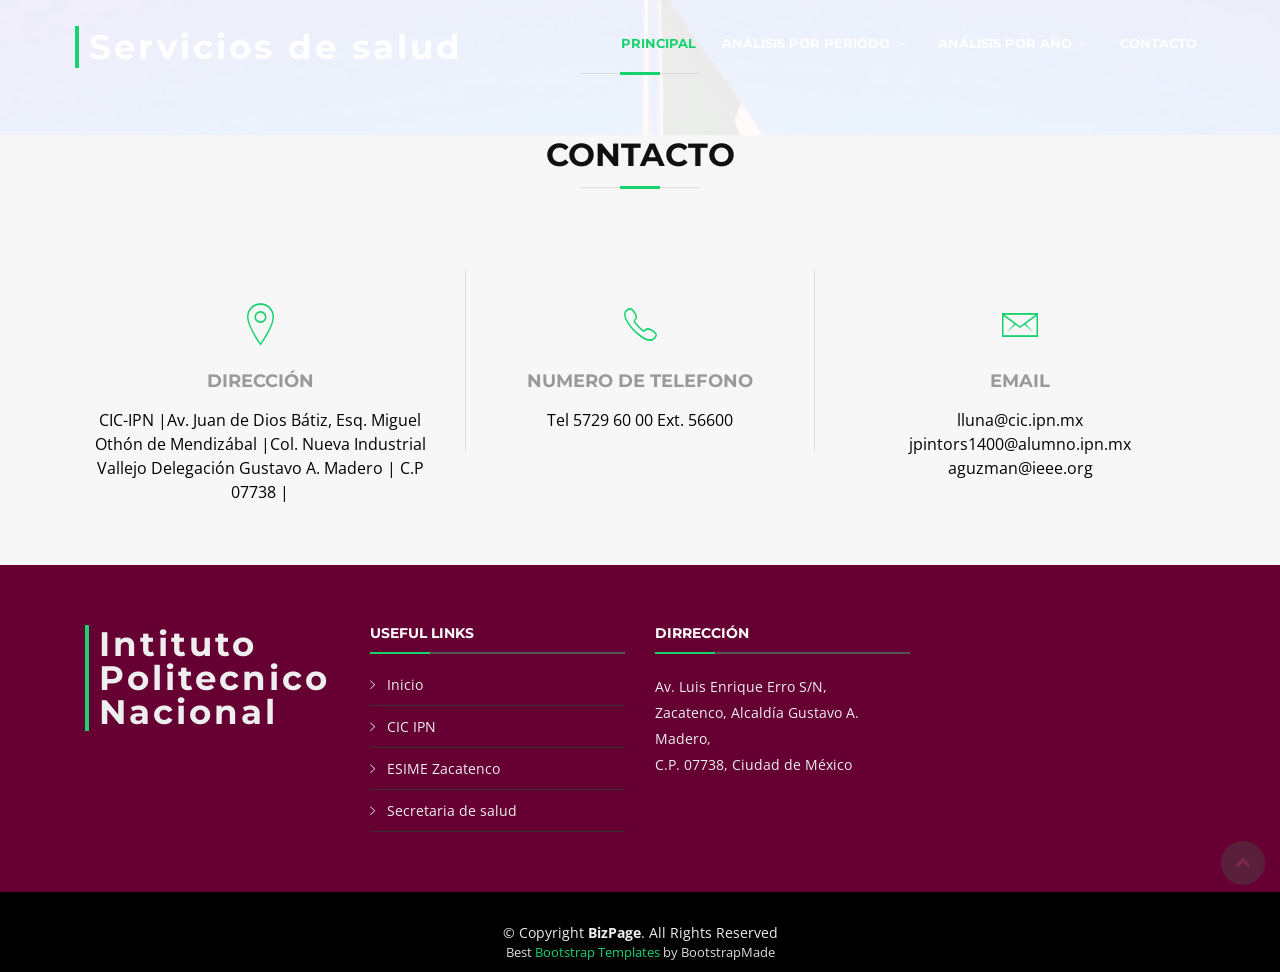
<file: 2003.html>
<!DOCTYPE html>
<html lang="en">
<head>
  <meta charset="utf-8">
  <title>Servicios de Salud 2003</title>
  <meta content="width=device-width, initial-scale=1.0" name="viewport">
  <meta content="" name="keywords">
  <meta content="" name="description">

  <!-- Favicons -->
  <link href="img/favicon.png" rel="icon">
  <link href="img/apple-touch-icon.png" rel="apple-touch-icon">

  <!-- Google Fonts -->
  <link href="https://fonts.googleapis.com/css?family=Open+Sans:300,300i,400,400i,700,700i|Montserrat:300,400,500,700" rel="stylesheet">

  <!-- Bootstrap CSS File -->
  <link href="lib/bootstrap/css/bootstrap.min.css" rel="stylesheet">

  <!-- Libraries CSS Files -->
  <link href="lib/font-awesome/css/font-awesome.min.css" rel="stylesheet">
  <link href="lib/animate/animate.min.css" rel="stylesheet">
  <link href="lib/ionicons/css/ionicons.min.css" rel="stylesheet">
  <link href="lib/owlcarousel/assets/owl.carousel.min.css" rel="stylesheet">
  <link href="lib/lightbox/css/lightbox.min.css" rel="stylesheet">

  <!-- Main Stylesheet File -->
  <link href="css/style.css" rel="stylesheet">

  <!-- =======================================================
    Theme Name: BizPage
    Theme URL: https://bootstrapmade.com/bizpage-bootstrap-business-template/
    Author: BootstrapMade.com
    License: https://bootstrapmade.com/license/
  ======================================================= -->
</head>

<body>

  <!--==========================
    Header
  ============================-->
  <header id="header">
    <div class="container-fluid">

      <div id="logo" class="pull-left">
        <h1><a href="index.html" class="scrollto">Servicios de salud</a></h1>
        <!-- Uncomment below if you prefer to use an image logo -->
        <!-- <a href="#intro"><img src="img/logo.png" alt="" title="" /></a>-->
      </div>

      <nav id="nav-menu-container">
        <ul class="nav-menu">
          <li class="menu-active"><a href="#intro">Principal</a></li>
          <!--<li><a href="#">Tutorial</a></li>-->
          <li class="menu-has-children"><a href="">Análisis por periodo</a>
            <ul>
              <li><a href="Periodo_2000-2017.html">Analisis por año y categoría 2000-2017</a></li>
              <li><a href="Periodo_2003-2021.html">Analisis por año y categoría 2003-2021</a></li>
              <li><a href="Per_mes_2015-2021.html">Analisis por mes del periodo 2015-2021</a></li>
              <li><a href="Per_mes_2008-2014.html">Analisis por mes del periodo 2008-2014</a></li>
              <li><a href="Per_mes_2000-2007.html">Analisis por mes del periodo 2000-2007</a></li>
              <li><a href="analisis_edad.html">Analisis por edad y categoria del periodo 2000-2017</a></li>
              <li><a href="analisis_edad_2003_2021.html">Analisis por edad y categoria del periodo 2003-2021</a></li>
            </ul>
          </li>
          <li class="menu-has-children"><a href="">Análisis por año</a>
            <ul>
              <li><a href="2000.html">2000</a></li>
              <li><a href="2001.html">2001</a></li>
              <li><a href="2002.html">2002</a></li>
              <li><a href="2003.html">2003</a></li>
              <li><a href="2004.html">2004</a></li>
              <li><a href="2005.html">2005</a></li>
              <li><a href="2006.html">2006</a></li>
              <li><a href="2007.html">2007</a></li>
              <li><a href="2008.html">2008</a></li>
              <li><a href="2009.html">2009</a></li>
              <li><a href="2010.html">2010</a></li>
              <li><a href="2011.html">2011</a></li>
              <li><a href="2012.html">2012</a></li>
              <li><a href="2013.html">2013</a></li>
              <li><a href="2014.html">2014</a></li>
              <li><a href="2015.html">2015</a></li>
              <li><a href="2016.html">2016</a></li>
              <li><a href="2017.html">2017</a></li>
              <li><a href="2018.html">2018</a></li>
              <li><a href="2019.html">2019</a></li>
              <li><a href="2020.html">2020</a></li>
              <li><a href="2021.html">2021</a></li>
            </ul>
          </li>
          <li><a href="#contact">Contacto</a></li>
        </ul>
      </nav><!-- #nav-menu-container -->
    </div>
  </header><!-- #header -->

    <!--==========================
      About Us Section
    ============================-->
    <section id="about">
      <div class="container">

        <header class="section-header">
          <h3>
          </h3>
        </header>

        <!--- Tableau ---->
        <div class='tableauPlaceholder' id='viz1671042097435' style='position: relative'><noscript><a href='#'><img alt='Servicios de saludAño 2003Total de datos:1,707,969 ' src='https:&#47;&#47;public.tableau.com&#47;static&#47;images&#47;Ao&#47;Ao2003ANSESA&#47;Historia1&#47;1_rss.png' style='border: none' /></a></noscript><object class='tableauViz'  style='display:none;'><param name='host_url' value='https%3A%2F%2Fpublic.tableau.com%2F' /> <param name='embed_code_version' value='3' /> <param name='site_root' value='' /><param name='name' value='Ao2003ANSESA&#47;Historia1' /><param name='tabs' value='no' /><param name='toolbar' value='yes' /><param name='static_image' value='https:&#47;&#47;public.tableau.com&#47;static&#47;images&#47;Ao&#47;Ao2003ANSESA&#47;Historia1&#47;1.png' /> <param name='animate_transition' value='yes' /><param name='display_static_image' value='yes' /><param name='display_spinner' value='yes' /><param name='display_overlay' value='yes' /><param name='display_count' value='yes' /><param name='language' value='es-ES' /><param name='filter' value='publish=yes' /></object></div>                <script type='text/javascript'>                    var divElement = document.getElementById('viz1671042097435');                    var vizElement = divElement.getElementsByTagName('object')[0];                    vizElement.style.width='100%';vizElement.style.height=(divElement.offsetWidth*0.75)+'px';                    var scriptElement = document.createElement('script');                    scriptElement.src = 'https://public.tableau.com/javascripts/api/viz_v1.js';                    vizElement.parentNode.insertBefore(scriptElement, vizElement);                </script>

      </div>
    </section><!-- #about -->

    <!--==========================
      Contact Section
    ============================-->
    <section id="contact" class="section-bg wow fadeInUp">
      <div class="container">

        <div class="section-header">
          <h3>Contacto</h3>
          <p></p>
        </div>

        <div class="row contact-info">

          <div class="col-md-4">
            <div class="contact-address">
              <i class="ion-ios-location-outline"></i>
              <h3>Dirección</h3>
              <address>CIC-IPN |Av. Juan de Dios Bátiz, Esq. Miguel Othón de Mendizábal |Col. Nueva Industrial Vallejo Delegación Gustavo A. Madero | C.P 07738 |</address>
            </div>
          </div>

          <div class="col-md-4">
            <div class="contact-phone">
              <i class="ion-ios-telephone-outline"></i>
              <h3>Numero de telefono</h3>
              <p><a>Tel 5729 60 00 Ext. 56600</a></p>
            </div>
          </div>

          <div class="col-md-4">
            <div class="contact-email">
              <i class="ion-ios-email-outline"></i>
              <h3>Email</h3>
              <p>
                <a>lluna@cic.ipn.mx</a>
                <a>jpintors1400@alumno.ipn.mx</a>
                <a>aguzman@ieee.org</a>
              </p>
            </div>
          </div>

        </div>



      </div>
    </section><!-- #contact -->

  </main>

  <!--==========================
    Footer
  ============================-->
  <footer id="footer">
    <div class="footer-top">
      <div class="container">
        <div class="row">

          <div class="col-lg-3 col-md-6 footer-info">
            <h3>Intituto Politecnico Nacional</h3>
            <p></p>
          </div>

          <div class="col-lg-3 col-md-6 footer-links">
            <h4>Useful Links</h4>
            <ul>
              <li><i class="ion-ios-arrow-right"></i> <a href="https://www.ipn.mx">Inicio</a></li>
              <li><i class="ion-ios-arrow-right"></i> <a href="https://www.cic.ipn.mx/">CIC IPN</a></li>
              <li><i class="ion-ios-arrow-right"></i> <a href="https://www.esimez.ipn.mx/">ESIME Zacatenco</a></li>
              <li><i class="ion-ios-arrow-right"></i> <a href="https://www.gob.mx/salud">Secretaria de salud</a></li>
            </ul>
          </div>

          <div class="col-lg-3 col-md-6 footer-contact">
            <h4>Dirrección</h4>
            <p>
              Av. Luis Enrique Erro S/N,<br>
              Zacatenco, Alcaldía Gustavo A. Madero,<br>
              C.P. 07738, Ciudad de México<br>
            </p>
          </div>

        </div>
      </div>
    </div>

    <div class="container">
      <div class="copyright">
        &copy; Copyright <strong>BizPage</strong>. All Rights Reserved
      </div>
      <div class="credits">
        <!--
          All the links in the footer should remain intact.
          You can delete the links only if you purchased the pro version.
          Licensing information: https://bootstrapmade.com/license/
          Purchase the pro version with working PHP/AJAX contact form: https://bootstrapmade.com/buy/?theme=BizPage
        -->
        Best <a href="https://bootstrapmade.com/">Bootstrap Templates</a> by BootstrapMade
      </div>
    </div>
  </footer><!-- #footer -->

  <a href="#" class="back-to-top"><i class="fa fa-chevron-up"></i></a>

  <!-- JavaScript Libraries -->
  <script src="lib/jquery/jquery.min.js"></script>
  <script src="lib/jquery/jquery-migrate.min.js"></script>
  <script src="lib/bootstrap/js/bootstrap.bundle.min.js"></script>
  <script src="lib/easing/easing.min.js"></script>
  <script src="lib/superfish/hoverIntent.js"></script>
  <script src="lib/superfish/superfish.min.js"></script>
  <script src="lib/wow/wow.min.js"></script>
  <script src="lib/waypoints/waypoints.min.js"></script>
  <script src="lib/counterup/counterup.min.js"></script>
  <script src="lib/owlcarousel/owl.carousel.min.js"></script>
  <script src="lib/isotope/isotope.pkgd.min.js"></script>
  <script src="lib/lightbox/js/lightbox.min.js"></script>
  <script src="lib/touchSwipe/jquery.touchSwipe.min.js"></script>
  <!-- Contact Form JavaScript File -->
  <script src="contactform/contactform.js"></script>

  <!-- Template Main Javascript File -->
  <script src="js/main.js"></script>

</body>
</html>
</file>
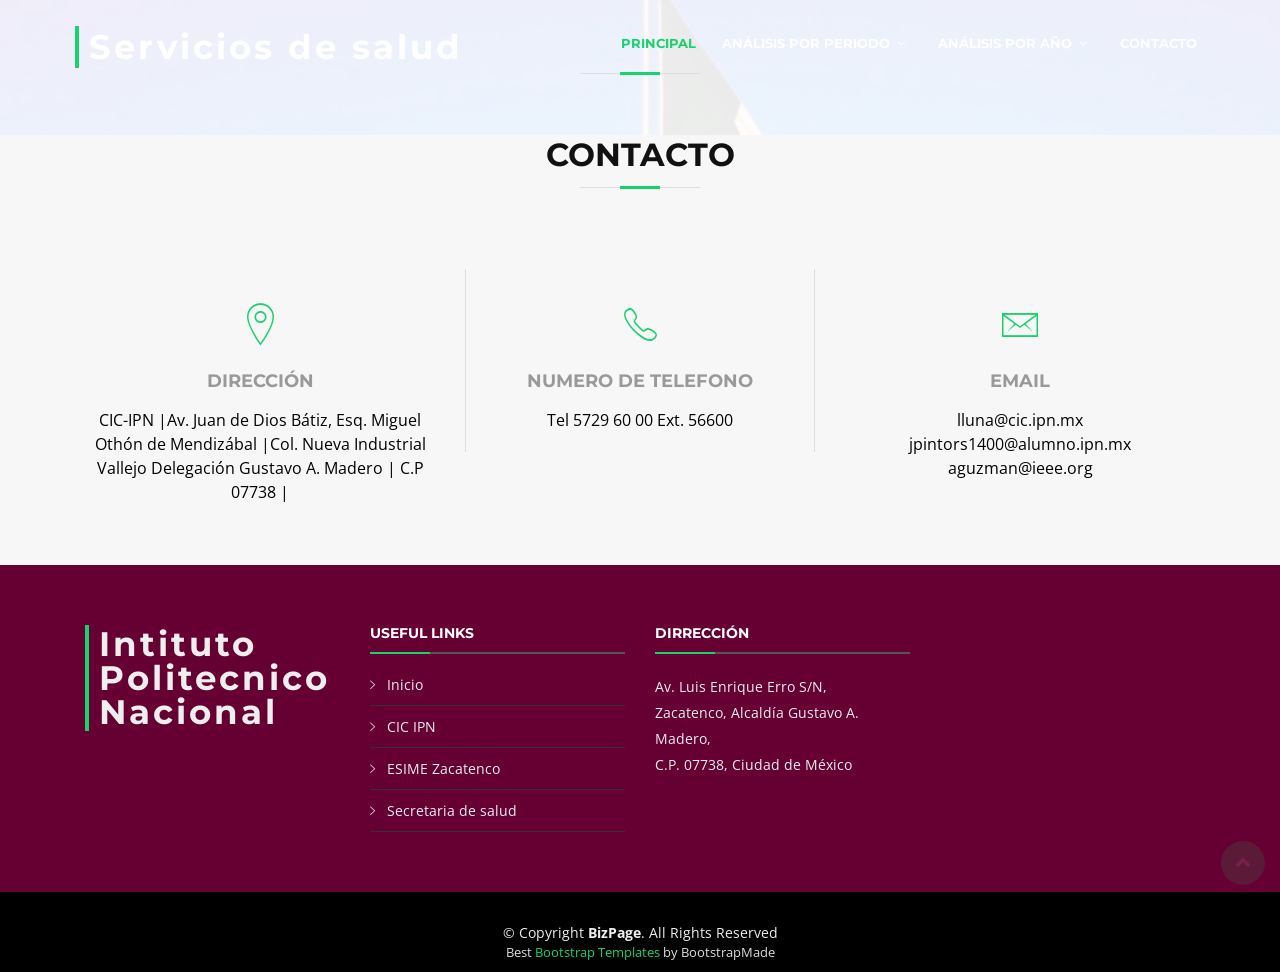
<file: 2004.html>
<!DOCTYPE html>
<html lang="en">
<head>
  <meta charset="utf-8">
  <title>Servicios de Salud 2004</title>
  <meta content="width=device-width, initial-scale=1.0" name="viewport">
  <meta content="" name="keywords">
  <meta content="" name="description">

  <!-- Favicons -->
  <link href="img/favicon.png" rel="icon">
  <link href="img/apple-touch-icon.png" rel="apple-touch-icon">

  <!-- Google Fonts -->
  <link href="https://fonts.googleapis.com/css?family=Open+Sans:300,300i,400,400i,700,700i|Montserrat:300,400,500,700" rel="stylesheet">

  <!-- Bootstrap CSS File -->
  <link href="lib/bootstrap/css/bootstrap.min.css" rel="stylesheet">

  <!-- Libraries CSS Files -->
  <link href="lib/font-awesome/css/font-awesome.min.css" rel="stylesheet">
  <link href="lib/animate/animate.min.css" rel="stylesheet">
  <link href="lib/ionicons/css/ionicons.min.css" rel="stylesheet">
  <link href="lib/owlcarousel/assets/owl.carousel.min.css" rel="stylesheet">
  <link href="lib/lightbox/css/lightbox.min.css" rel="stylesheet">

  <!-- Main Stylesheet File -->
  <link href="css/style.css" rel="stylesheet">

  <!-- =======================================================
    Theme Name: BizPage
    Theme URL: https://bootstrapmade.com/bizpage-bootstrap-business-template/
    Author: BootstrapMade.com
    License: https://bootstrapmade.com/license/
  ======================================================= -->
</head>

<body>

  <!--==========================
    Header
  ============================-->
  <header id="header">
    <div class="container-fluid">

      <div id="logo" class="pull-left">
        <h1><a href="index.html" class="scrollto">Servicios de salud</a></h1>
        <!-- Uncomment below if you prefer to use an image logo -->
        <!-- <a href="#intro"><img src="img/logo.png" alt="" title="" /></a>-->
      </div>

      <nav id="nav-menu-container">
        <ul class="nav-menu">
          <li class="menu-active"><a href="#intro">Principal</a></li>
          <!--<li><a href="#">Tutorial</a></li>-->
          <li class="menu-has-children"><a href="">Análisis por periodo</a>
            <ul>
              <li><a href="Periodo_2000-2017.html">Analisis por año y categoría 2000-2017</a></li>
              <li><a href="Periodo_2003-2021.html">Analisis por año y categoría 2003-2021</a></li>
              <li><a href="Per_mes_2015-2021.html">Analisis por mes del periodo 2015-2021</a></li>
              <li><a href="Per_mes_2008-2014.html">Analisis por mes del periodo 2008-2014</a></li>
              <li><a href="Per_mes_2000-2007.html">Analisis por mes del periodo 2000-2007</a></li>
              <li><a href="analisis_edad.html">Analisis por edad y categoria del periodo 2000-2017</a></li>
              <li><a href="analisis_edad_2003_2021.html">Analisis por edad y categoria del periodo 2003-2021</a></li>
            </ul>
          </li>
          <li class="menu-has-children"><a href="">Análisis por año</a>
            <ul>
              <li><a href="2000.html">2000</a></li>
              <li><a href="2001.html">2001</a></li>
              <li><a href="2002.html">2002</a></li>
              <li><a href="2003.html">2003</a></li>
              <li><a href="2004.html">2004</a></li>
              <li><a href="2005.html">2005</a></li>
              <li><a href="2006.html">2006</a></li>
              <li><a href="2007.html">2007</a></li>
              <li><a href="2008.html">2008</a></li>
              <li><a href="2009.html">2009</a></li>
              <li><a href="2010.html">2010</a></li>
              <li><a href="2011.html">2011</a></li>
              <li><a href="2012.html">2012</a></li>
              <li><a href="2013.html">2013</a></li>
              <li><a href="2014.html">2014</a></li>
              <li><a href="2015.html">2015</a></li>
              <li><a href="2016.html">2016</a></li>
              <li><a href="2017.html">2017</a></li>
              <li><a href="2018.html">2018</a></li>
              <li><a href="2019.html">2019</a></li>
              <li><a href="2020.html">2020</a></li>
              <li><a href="2021.html">2021</a></li>
            </ul>
          </li>
          <li><a href="#contact">Contacto</a></li>
        </ul>
      </nav><!-- #nav-menu-container -->
    </div>
  </header><!-- #header -->

    <!--==========================
      About Us Section
    ============================-->
    <section id="about">
      <div class="container">

        <header class="section-header">
          <h3>
          </h3>
        </header>

        <!--- Tableau ---->
        <div class='tableauPlaceholder' id='viz1671042226735' style='position: relative'><noscript><a href='#'><img alt='Servicios de saludAño 2004Total de datos:1,757,585 ' src='https:&#47;&#47;public.tableau.com&#47;static&#47;images&#47;Ao&#47;Ao2004ANSESA&#47;Historia1&#47;1_rss.png' style='border: none' /></a></noscript><object class='tableauViz'  style='display:none;'><param name='host_url' value='https%3A%2F%2Fpublic.tableau.com%2F' /> <param name='embed_code_version' value='3' /> <param name='site_root' value='' /><param name='name' value='Ao2004ANSESA&#47;Historia1' /><param name='tabs' value='no' /><param name='toolbar' value='yes' /><param name='static_image' value='https:&#47;&#47;public.tableau.com&#47;static&#47;images&#47;Ao&#47;Ao2004ANSESA&#47;Historia1&#47;1.png' /> <param name='animate_transition' value='yes' /><param name='display_static_image' value='yes' /><param name='display_spinner' value='yes' /><param name='display_overlay' value='yes' /><param name='display_count' value='yes' /><param name='language' value='es-ES' /><param name='filter' value='publish=yes' /></object></div>                <script type='text/javascript'>                    var divElement = document.getElementById('viz1671042226735');                    var vizElement = divElement.getElementsByTagName('object')[0];                    vizElement.style.width='100%';vizElement.style.height=(divElement.offsetWidth*0.75)+'px';                    var scriptElement = document.createElement('script');                    scriptElement.src = 'https://public.tableau.com/javascripts/api/viz_v1.js';                    vizElement.parentNode.insertBefore(scriptElement, vizElement);                </script>

      </div>
    </section><!-- #about -->

    <!--==========================
      Contact Section
    ============================-->
    <section id="contact" class="section-bg wow fadeInUp">
      <div class="container">

        <div class="section-header">
          <h3>Contacto</h3>
          <p></p>
        </div>

        <div class="row contact-info">

          <div class="col-md-4">
            <div class="contact-address">
              <i class="ion-ios-location-outline"></i>
              <h3>Dirección</h3>
              <address>CIC-IPN |Av. Juan de Dios Bátiz, Esq. Miguel Othón de Mendizábal |Col. Nueva Industrial Vallejo Delegación Gustavo A. Madero | C.P 07738 |</address>
            </div>
          </div>

          <div class="col-md-4">
            <div class="contact-phone">
              <i class="ion-ios-telephone-outline"></i>
              <h3>Numero de telefono</h3>
              <p><a>Tel 5729 60 00 Ext. 56600</a></p>
            </div>
          </div>

          <div class="col-md-4">
            <div class="contact-email">
              <i class="ion-ios-email-outline"></i>
              <h3>Email</h3>
              <p>
                <a>lluna@cic.ipn.mx</a>
                <a>jpintors1400@alumno.ipn.mx</a>
                <a>aguzman@ieee.org</a>
              </p>
            </div>
          </div>

        </div>



      </div>
    </section><!-- #contact -->

  </main>

  <!--==========================
    Footer
  ============================-->
  <footer id="footer">
    <div class="footer-top">
      <div class="container">
        <div class="row">

          <div class="col-lg-3 col-md-6 footer-info">
            <h3>Intituto Politecnico Nacional</h3>
            <p></p>
          </div>

          <div class="col-lg-3 col-md-6 footer-links">
            <h4>Useful Links</h4>
            <ul>
              <li><i class="ion-ios-arrow-right"></i> <a href="https://www.ipn.mx">Inicio</a></li>
              <li><i class="ion-ios-arrow-right"></i> <a href="https://www.cic.ipn.mx/">CIC IPN</a></li>
              <li><i class="ion-ios-arrow-right"></i> <a href="https://www.esimez.ipn.mx/">ESIME Zacatenco</a></li>
              <li><i class="ion-ios-arrow-right"></i> <a href="https://www.gob.mx/salud">Secretaria de salud</a></li>
            </ul>
          </div>

          <div class="col-lg-3 col-md-6 footer-contact">
            <h4>Dirrección</h4>
            <p>
              Av. Luis Enrique Erro S/N,<br>
              Zacatenco, Alcaldía Gustavo A. Madero,<br>
              C.P. 07738, Ciudad de México<br>
            </p>
          </div>

        </div>
      </div>
    </div>

    <div class="container">
      <div class="copyright">
        &copy; Copyright <strong>BizPage</strong>. All Rights Reserved
      </div>
      <div class="credits">
        <!--
          All the links in the footer should remain intact.
          You can delete the links only if you purchased the pro version.
          Licensing information: https://bootstrapmade.com/license/
          Purchase the pro version with working PHP/AJAX contact form: https://bootstrapmade.com/buy/?theme=BizPage
        -->
        Best <a href="https://bootstrapmade.com/">Bootstrap Templates</a> by BootstrapMade
      </div>
    </div>
  </footer><!-- #footer -->

  <a href="#" class="back-to-top"><i class="fa fa-chevron-up"></i></a>

  <!-- JavaScript Libraries -->
  <script src="lib/jquery/jquery.min.js"></script>
  <script src="lib/jquery/jquery-migrate.min.js"></script>
  <script src="lib/bootstrap/js/bootstrap.bundle.min.js"></script>
  <script src="lib/easing/easing.min.js"></script>
  <script src="lib/superfish/hoverIntent.js"></script>
  <script src="lib/superfish/superfish.min.js"></script>
  <script src="lib/wow/wow.min.js"></script>
  <script src="lib/waypoints/waypoints.min.js"></script>
  <script src="lib/counterup/counterup.min.js"></script>
  <script src="lib/owlcarousel/owl.carousel.min.js"></script>
  <script src="lib/isotope/isotope.pkgd.min.js"></script>
  <script src="lib/lightbox/js/lightbox.min.js"></script>
  <script src="lib/touchSwipe/jquery.touchSwipe.min.js"></script>
  <!-- Contact Form JavaScript File -->
  <script src="contactform/contactform.js"></script>

  <!-- Template Main Javascript File -->
  <script src="js/main.js"></script>

</body>
</html>
</file>
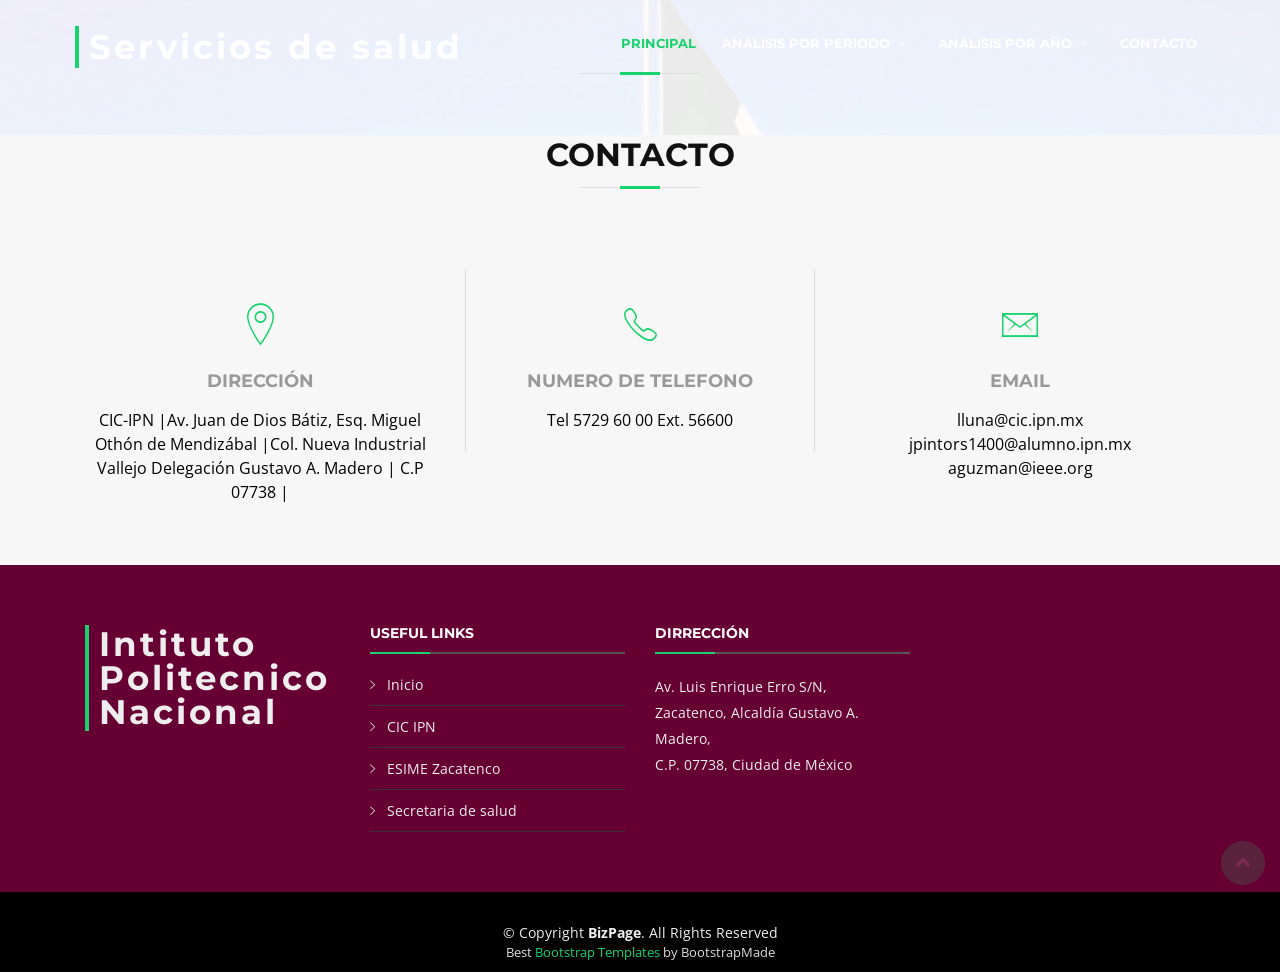
<file: 2005.html>
<!DOCTYPE html>
<html lang="en">
<head>
  <meta charset="utf-8">
  <title>Servicios de Salud 2005</title>
  <meta content="width=device-width, initial-scale=1.0" name="viewport">
  <meta content="" name="keywords">
  <meta content="" name="description">

  <!-- Favicons -->
  <link href="img/favicon.png" rel="icon">
  <link href="img/apple-touch-icon.png" rel="apple-touch-icon">

  <!-- Google Fonts -->
  <link href="https://fonts.googleapis.com/css?family=Open+Sans:300,300i,400,400i,700,700i|Montserrat:300,400,500,700" rel="stylesheet">

  <!-- Bootstrap CSS File -->
  <link href="lib/bootstrap/css/bootstrap.min.css" rel="stylesheet">

  <!-- Libraries CSS Files -->
  <link href="lib/font-awesome/css/font-awesome.min.css" rel="stylesheet">
  <link href="lib/animate/animate.min.css" rel="stylesheet">
  <link href="lib/ionicons/css/ionicons.min.css" rel="stylesheet">
  <link href="lib/owlcarousel/assets/owl.carousel.min.css" rel="stylesheet">
  <link href="lib/lightbox/css/lightbox.min.css" rel="stylesheet">

  <!-- Main Stylesheet File -->
  <link href="css/style.css" rel="stylesheet">

  <!-- =======================================================
    Theme Name: BizPage
    Theme URL: https://bootstrapmade.com/bizpage-bootstrap-business-template/
    Author: BootstrapMade.com
    License: https://bootstrapmade.com/license/
  ======================================================= -->
</head>

<body>

  <!--==========================
    Header
  ============================-->
  <header id="header">
    <div class="container-fluid">

      <div id="logo" class="pull-left">
        <h1><a href="index.html" class="scrollto">Servicios de salud</a></h1>
        <!-- Uncomment below if you prefer to use an image logo -->
        <!-- <a href="#intro"><img src="img/logo.png" alt="" title="" /></a>-->
      </div>

      <nav id="nav-menu-container">
        <ul class="nav-menu">
          <li class="menu-active"><a href="#intro">Principal</a></li>
          <!--<li><a href="#">Tutorial</a></li>-->
          <li class="menu-has-children"><a href="">Análisis por periodo</a>
            <ul>
              <li><a href="Periodo_2000-2017.html">Analisis por año y categoría 2000-2017</a></li>
              <li><a href="Periodo_2003-2021.html">Analisis por año y categoría 2003-2021</a></li>
              <li><a href="Per_mes_2015-2021.html">Analisis por mes del periodo 2015-2021</a></li>
              <li><a href="Per_mes_2008-2014.html">Analisis por mes del periodo 2008-2014</a></li>
              <li><a href="Per_mes_2000-2007.html">Analisis por mes del periodo 2000-2007</a></li>
              <li><a href="analisis_edad.html">Analisis por edad y categoria del periodo 2000-2017</a></li>
              <li><a href="analisis_edad_2003_2021.html">Analisis por edad y categoria del periodo 2003-2021</a></li>
            </ul>
          </li>
          <li class="menu-has-children"><a href="">Análisis por año</a>
            <ul>
              <li><a href="2000.html">2000</a></li>
              <li><a href="2001.html">2001</a></li>
              <li><a href="2002.html">2002</a></li>
              <li><a href="2003.html">2003</a></li>
              <li><a href="2004.html">2004</a></li>
              <li><a href="2005.html">2005</a></li>
              <li><a href="2006.html">2006</a></li>
              <li><a href="2007.html">2007</a></li>
              <li><a href="2008.html">2008</a></li>
              <li><a href="2009.html">2009</a></li>
              <li><a href="2010.html">2010</a></li>
              <li><a href="2011.html">2011</a></li>
              <li><a href="2012.html">2012</a></li>
              <li><a href="2013.html">2013</a></li>
              <li><a href="2014.html">2014</a></li>
              <li><a href="2015.html">2015</a></li>
              <li><a href="2016.html">2016</a></li>
              <li><a href="2017.html">2017</a></li>
              <li><a href="2018.html">2018</a></li>
              <li><a href="2019.html">2019</a></li>
              <li><a href="2020.html">2020</a></li>
              <li><a href="2021.html">2021</a></li>
            </ul>
          </li>
          <li><a href="#contact">Contacto</a></li>
        </ul>
      </nav><!-- #nav-menu-container -->
    </div>
  </header><!-- #header -->

    <!--==========================
      About Us Section
    ============================-->
    <section id="about">
      <div class="container">

        <header class="section-header">
          <h3>
          </h3>
        </header>

        <!--- Tableau ---->
        <div class='tableauPlaceholder' id='viz1671042341456' style='position: relative'><noscript><a href='#'><img alt='Servicios de saludAño 2005Total de datos:1,981,020 ' src='https:&#47;&#47;public.tableau.com&#47;static&#47;images&#47;Ao&#47;Ao2005ANSESA&#47;Historia1&#47;1_rss.png' style='border: none' /></a></noscript><object class='tableauViz'  style='display:none;'><param name='host_url' value='https%3A%2F%2Fpublic.tableau.com%2F' /> <param name='embed_code_version' value='3' /> <param name='site_root' value='' /><param name='name' value='Ao2005ANSESA&#47;Historia1' /><param name='tabs' value='no' /><param name='toolbar' value='yes' /><param name='static_image' value='https:&#47;&#47;public.tableau.com&#47;static&#47;images&#47;Ao&#47;Ao2005ANSESA&#47;Historia1&#47;1.png' /> <param name='animate_transition' value='yes' /><param name='display_static_image' value='yes' /><param name='display_spinner' value='yes' /><param name='display_overlay' value='yes' /><param name='display_count' value='yes' /><param name='language' value='es-ES' /><param name='filter' value='publish=yes' /></object></div>                <script type='text/javascript'>                    var divElement = document.getElementById('viz1671042341456');                    var vizElement = divElement.getElementsByTagName('object')[0];                    vizElement.style.width='100%';vizElement.style.height=(divElement.offsetWidth*0.75)+'px';                    var scriptElement = document.createElement('script');                    scriptElement.src = 'https://public.tableau.com/javascripts/api/viz_v1.js';                    vizElement.parentNode.insertBefore(scriptElement, vizElement);                </script>
      </div>
    </section><!-- #about -->

    <!--==========================
      Contact Section
    ============================-->
    <section id="contact" class="section-bg wow fadeInUp">
      <div class="container">

        <div class="section-header">
          <h3>Contacto</h3>
          <p></p>
        </div>

        <div class="row contact-info">

          <div class="col-md-4">
            <div class="contact-address">
              <i class="ion-ios-location-outline"></i>
              <h3>Dirección</h3>
              <address>CIC-IPN |Av. Juan de Dios Bátiz, Esq. Miguel Othón de Mendizábal |Col. Nueva Industrial Vallejo Delegación Gustavo A. Madero | C.P 07738 |</address>
            </div>
          </div>

          <div class="col-md-4">
            <div class="contact-phone">
              <i class="ion-ios-telephone-outline"></i>
              <h3>Numero de telefono</h3>
              <p><a>Tel 5729 60 00 Ext. 56600</a></p>
            </div>
          </div>

          <div class="col-md-4">
            <div class="contact-email">
              <i class="ion-ios-email-outline"></i>
              <h3>Email</h3>
              <p>
                <a>lluna@cic.ipn.mx</a>
                <a>jpintors1400@alumno.ipn.mx</a>
                <a>aguzman@ieee.org</a>
              </p>
            </div>
          </div>

        </div>



      </div>
    </section><!-- #contact -->

  </main>

  <!--==========================
    Footer
  ============================-->
  <footer id="footer">
    <div class="footer-top">
      <div class="container">
        <div class="row">

          <div class="col-lg-3 col-md-6 footer-info">
            <h3>Intituto Politecnico Nacional</h3>
            <p></p>
          </div>

          <div class="col-lg-3 col-md-6 footer-links">
            <h4>Useful Links</h4>
            <ul>
              <li><i class="ion-ios-arrow-right"></i> <a href="https://www.ipn.mx">Inicio</a></li>
              <li><i class="ion-ios-arrow-right"></i> <a href="https://www.cic.ipn.mx/">CIC IPN</a></li>
              <li><i class="ion-ios-arrow-right"></i> <a href="https://www.esimez.ipn.mx/">ESIME Zacatenco</a></li>
              <li><i class="ion-ios-arrow-right"></i> <a href="https://www.gob.mx/salud">Secretaria de salud</a></li>
            </ul>
          </div>

          <div class="col-lg-3 col-md-6 footer-contact">
            <h4>Dirrección</h4>
            <p>
              Av. Luis Enrique Erro S/N,<br>
              Zacatenco, Alcaldía Gustavo A. Madero,<br>
              C.P. 07738, Ciudad de México<br>
            </p>
          </div>

        </div>
      </div>
    </div>

    <div class="container">
      <div class="copyright">
        &copy; Copyright <strong>BizPage</strong>. All Rights Reserved
      </div>
      <div class="credits">
        <!--
          All the links in the footer should remain intact.
          You can delete the links only if you purchased the pro version.
          Licensing information: https://bootstrapmade.com/license/
          Purchase the pro version with working PHP/AJAX contact form: https://bootstrapmade.com/buy/?theme=BizPage
        -->
        Best <a href="https://bootstrapmade.com/">Bootstrap Templates</a> by BootstrapMade
      </div>
    </div>
  </footer><!-- #footer -->

  <a href="#" class="back-to-top"><i class="fa fa-chevron-up"></i></a>

  <!-- JavaScript Libraries -->
  <script src="lib/jquery/jquery.min.js"></script>
  <script src="lib/jquery/jquery-migrate.min.js"></script>
  <script src="lib/bootstrap/js/bootstrap.bundle.min.js"></script>
  <script src="lib/easing/easing.min.js"></script>
  <script src="lib/superfish/hoverIntent.js"></script>
  <script src="lib/superfish/superfish.min.js"></script>
  <script src="lib/wow/wow.min.js"></script>
  <script src="lib/waypoints/waypoints.min.js"></script>
  <script src="lib/counterup/counterup.min.js"></script>
  <script src="lib/owlcarousel/owl.carousel.min.js"></script>
  <script src="lib/isotope/isotope.pkgd.min.js"></script>
  <script src="lib/lightbox/js/lightbox.min.js"></script>
  <script src="lib/touchSwipe/jquery.touchSwipe.min.js"></script>
  <!-- Contact Form JavaScript File -->
  <script src="contactform/contactform.js"></script>

  <!-- Template Main Javascript File -->
  <script src="js/main.js"></script>

</body>
</html>
</file>
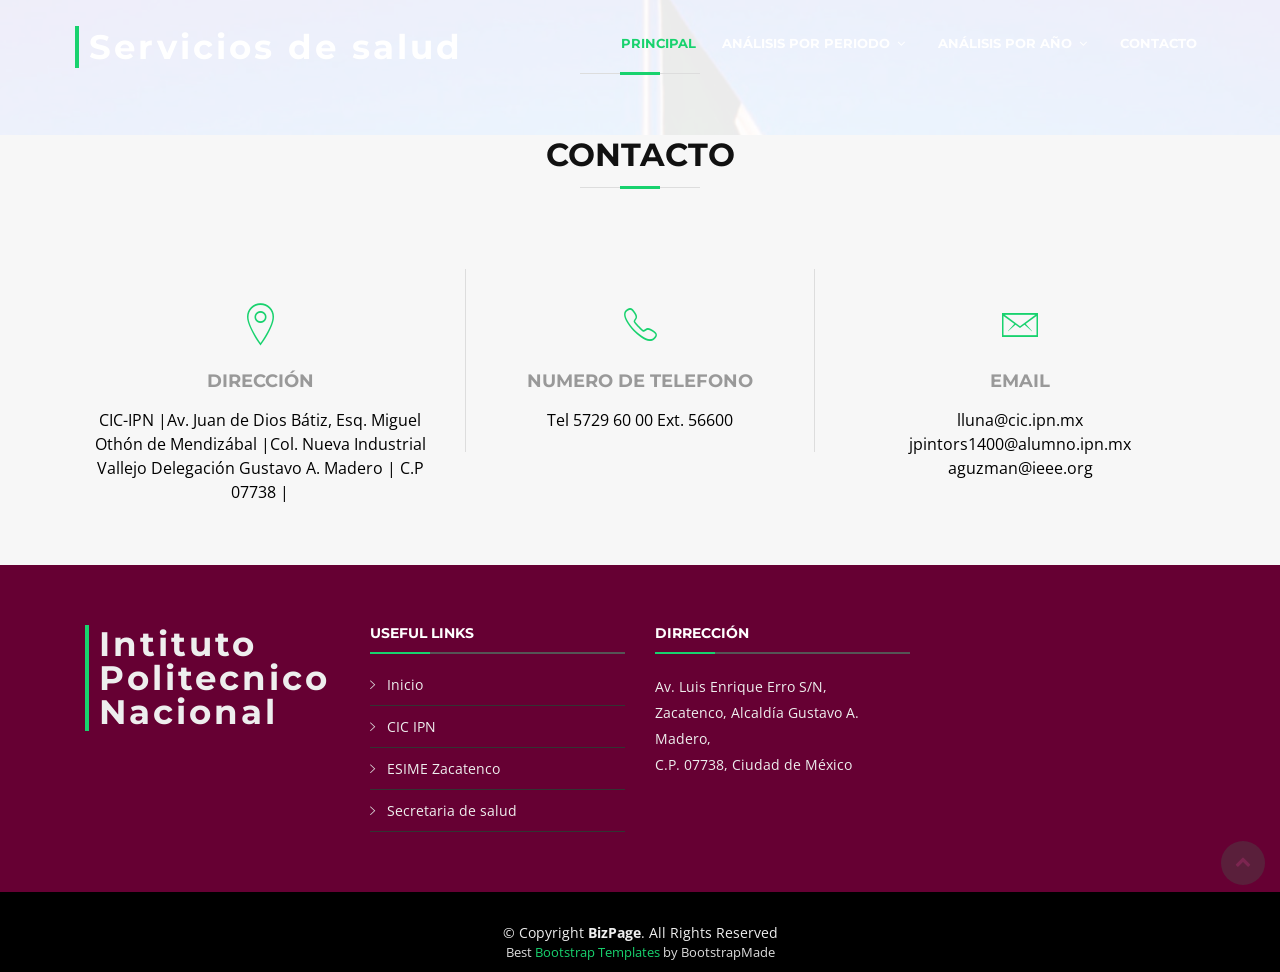
<file: 2006.html>
<!DOCTYPE html>
<html lang="en">
<head>
  <meta charset="utf-8">
  <title>Servicios de Salud 2006</title>
  <meta content="width=device-width, initial-scale=1.0" name="viewport">
  <meta content="" name="keywords">
  <meta content="" name="description">

  <!-- Favicons -->
  <link href="img/favicon.png" rel="icon">
  <link href="img/apple-touch-icon.png" rel="apple-touch-icon">

  <!-- Google Fonts -->
  <link href="https://fonts.googleapis.com/css?family=Open+Sans:300,300i,400,400i,700,700i|Montserrat:300,400,500,700" rel="stylesheet">

  <!-- Bootstrap CSS File -->
  <link href="lib/bootstrap/css/bootstrap.min.css" rel="stylesheet">

  <!-- Libraries CSS Files -->
  <link href="lib/font-awesome/css/font-awesome.min.css" rel="stylesheet">
  <link href="lib/animate/animate.min.css" rel="stylesheet">
  <link href="lib/ionicons/css/ionicons.min.css" rel="stylesheet">
  <link href="lib/owlcarousel/assets/owl.carousel.min.css" rel="stylesheet">
  <link href="lib/lightbox/css/lightbox.min.css" rel="stylesheet">

  <!-- Main Stylesheet File -->
  <link href="css/style.css" rel="stylesheet">

  <!-- =======================================================
    Theme Name: BizPage
    Theme URL: https://bootstrapmade.com/bizpage-bootstrap-business-template/
    Author: BootstrapMade.com
    License: https://bootstrapmade.com/license/
  ======================================================= -->
</head>

<body>

  <!--==========================
    Header
  ============================-->
  <header id="header">
    <div class="container-fluid">

      <div id="logo" class="pull-left">
        <h1><a href="index.html" class="scrollto">Servicios de salud</a></h1>
        <!-- Uncomment below if you prefer to use an image logo -->
        <!-- <a href="#intro"><img src="img/logo.png" alt="" title="" /></a>-->
      </div>

      <nav id="nav-menu-container">
        <ul class="nav-menu">
          <li class="menu-active"><a href="#intro">Principal</a></li>
          <!--<li><a href="#">Tutorial</a></li>-->
          <li class="menu-has-children"><a href="">Análisis por periodo</a>
            <ul>
              <li><a href="Periodo_2000-2017.html">Analisis por año y categoría 2000-2017</a></li>
              <li><a href="Periodo_2003-2021.html">Analisis por año y categoría 2003-2021</a></li>
              <li><a href="Per_mes_2015-2021.html">Analisis por mes del periodo 2015-2021</a></li>
              <li><a href="Per_mes_2008-2014.html">Analisis por mes del periodo 2008-2014</a></li>
              <li><a href="Per_mes_2000-2007.html">Analisis por mes del periodo 2000-2007</a></li>
              <li><a href="analisis_edad.html">Analisis por edad y categoria del periodo 2000-2017</a></li>
              <li><a href="analisis_edad_2003_2021.html">Analisis por edad y categoria del periodo 2003-2021</a></li>
            </ul>
          </li>
          <li class="menu-has-children"><a href="">Análisis por año</a>
            <ul>
              <li><a href="2000.html">2000</a></li>
              <li><a href="2001.html">2001</a></li>
              <li><a href="2002.html">2002</a></li>
              <li><a href="2003.html">2003</a></li>
              <li><a href="2004.html">2004</a></li>
              <li><a href="2005.html">2005</a></li>
              <li><a href="2006.html">2006</a></li>
              <li><a href="2007.html">2007</a></li>
              <li><a href="2008.html">2008</a></li>
              <li><a href="2009.html">2009</a></li>
              <li><a href="2010.html">2010</a></li>
              <li><a href="2011.html">2011</a></li>
              <li><a href="2012.html">2012</a></li>
              <li><a href="2013.html">2013</a></li>
              <li><a href="2014.html">2014</a></li>
              <li><a href="2015.html">2015</a></li>
              <li><a href="2016.html">2016</a></li>
              <li><a href="2017.html">2017</a></li>
              <li><a href="2018.html">2018</a></li>
              <li><a href="2019.html">2019</a></li>
              <li><a href="2020.html">2020</a></li>
              <li><a href="2021.html">2021</a></li>
            </ul>
          </li>
          <li><a href="#contact">Contacto</a></li>
        </ul>
      </nav><!-- #nav-menu-container -->
    </div>
  </header><!-- #header -->

    <!--==========================
      About Us Section
    ============================-->
    <section id="about">
      <div class="container">

        <header class="section-header">
          <h3>
          </h3>
        </header>

        <!--- Tableau ---->
        <div class='tableauPlaceholder' id='viz1671042721926' style='position: relative'><noscript><a href='#'><img alt='Servicios de saludAño 2006Total de datos:2,100,091 ' src='https:&#47;&#47;public.tableau.com&#47;static&#47;images&#47;Ao&#47;Ao2006ANSESA&#47;Historia1&#47;1_rss.png' style='border: none' /></a></noscript><object class='tableauViz'  style='display:none;'><param name='host_url' value='https%3A%2F%2Fpublic.tableau.com%2F' /> <param name='embed_code_version' value='3' /> <param name='site_root' value='' /><param name='name' value='Ao2006ANSESA&#47;Historia1' /><param name='tabs' value='no' /><param name='toolbar' value='yes' /><param name='static_image' value='https:&#47;&#47;public.tableau.com&#47;static&#47;images&#47;Ao&#47;Ao2006ANSESA&#47;Historia1&#47;1.png' /> <param name='animate_transition' value='yes' /><param name='display_static_image' value='yes' /><param name='display_spinner' value='yes' /><param name='display_overlay' value='yes' /><param name='display_count' value='yes' /><param name='language' value='es-ES' /><param name='filter' value='publish=yes' /></object></div>                <script type='text/javascript'>                    var divElement = document.getElementById('viz1671042721926');                    var vizElement = divElement.getElementsByTagName('object')[0];                    vizElement.style.width='100%';vizElement.style.height=(divElement.offsetWidth*0.75)+'px';                    var scriptElement = document.createElement('script');                    scriptElement.src = 'https://public.tableau.com/javascripts/api/viz_v1.js';                    vizElement.parentNode.insertBefore(scriptElement, vizElement);                </script>


      </div>
    </section><!-- #about -->

    <!--==========================
      Contact Section
    ============================-->
    <section id="contact" class="section-bg wow fadeInUp">
      <div class="container">

        <div class="section-header">
          <h3>Contacto</h3>
          <p></p>
        </div>

        <div class="row contact-info">

          <div class="col-md-4">
            <div class="contact-address">
              <i class="ion-ios-location-outline"></i>
              <h3>Dirección</h3>
              <address>CIC-IPN |Av. Juan de Dios Bátiz, Esq. Miguel Othón de Mendizábal |Col. Nueva Industrial Vallejo Delegación Gustavo A. Madero | C.P 07738 |</address>
            </div>
          </div>

          <div class="col-md-4">
            <div class="contact-phone">
              <i class="ion-ios-telephone-outline"></i>
              <h3>Numero de telefono</h3>
              <p><a>Tel 5729 60 00 Ext. 56600</a></p>
            </div>
          </div>

          <div class="col-md-4">
            <div class="contact-email">
              <i class="ion-ios-email-outline"></i>
              <h3>Email</h3>
              <p>
                <a>lluna@cic.ipn.mx</a>
                <a>jpintors1400@alumno.ipn.mx</a>
                <a>aguzman@ieee.org</a>
              </p>
            </div>
          </div>

        </div>



      </div>
    </section><!-- #contact -->

  </main>

  <!--==========================
    Footer
  ============================-->
  <footer id="footer">
    <div class="footer-top">
      <div class="container">
        <div class="row">

          <div class="col-lg-3 col-md-6 footer-info">
            <h3>Intituto Politecnico Nacional</h3>
            <p></p>
          </div>

          <div class="col-lg-3 col-md-6 footer-links">
            <h4>Useful Links</h4>
            <ul>
              <li><i class="ion-ios-arrow-right"></i> <a href="https://www.ipn.mx">Inicio</a></li>
              <li><i class="ion-ios-arrow-right"></i> <a href="https://www.cic.ipn.mx/">CIC IPN</a></li>
              <li><i class="ion-ios-arrow-right"></i> <a href="https://www.esimez.ipn.mx/">ESIME Zacatenco</a></li>
              <li><i class="ion-ios-arrow-right"></i> <a href="https://www.gob.mx/salud">Secretaria de salud</a></li>
            </ul>
          </div>

          <div class="col-lg-3 col-md-6 footer-contact">
            <h4>Dirrección</h4>
            <p>
              Av. Luis Enrique Erro S/N,<br>
              Zacatenco, Alcaldía Gustavo A. Madero,<br>
              C.P. 07738, Ciudad de México<br>
            </p>
          </div>

        </div>
      </div>
    </div>

    <div class="container">
      <div class="copyright">
        &copy; Copyright <strong>BizPage</strong>. All Rights Reserved
      </div>
      <div class="credits">
        <!--
          All the links in the footer should remain intact.
          You can delete the links only if you purchased the pro version.
          Licensing information: https://bootstrapmade.com/license/
          Purchase the pro version with working PHP/AJAX contact form: https://bootstrapmade.com/buy/?theme=BizPage
        -->
        Best <a href="https://bootstrapmade.com/">Bootstrap Templates</a> by BootstrapMade
      </div>
    </div>
  </footer><!-- #footer -->

  <a href="#" class="back-to-top"><i class="fa fa-chevron-up"></i></a>

  <!-- JavaScript Libraries -->
  <script src="lib/jquery/jquery.min.js"></script>
  <script src="lib/jquery/jquery-migrate.min.js"></script>
  <script src="lib/bootstrap/js/bootstrap.bundle.min.js"></script>
  <script src="lib/easing/easing.min.js"></script>
  <script src="lib/superfish/hoverIntent.js"></script>
  <script src="lib/superfish/superfish.min.js"></script>
  <script src="lib/wow/wow.min.js"></script>
  <script src="lib/waypoints/waypoints.min.js"></script>
  <script src="lib/counterup/counterup.min.js"></script>
  <script src="lib/owlcarousel/owl.carousel.min.js"></script>
  <script src="lib/isotope/isotope.pkgd.min.js"></script>
  <script src="lib/lightbox/js/lightbox.min.js"></script>
  <script src="lib/touchSwipe/jquery.touchSwipe.min.js"></script>
  <!-- Contact Form JavaScript File -->
  <script src="contactform/contactform.js"></script>

  <!-- Template Main Javascript File -->
  <script src="js/main.js"></script>

</body>
</html>
</file>
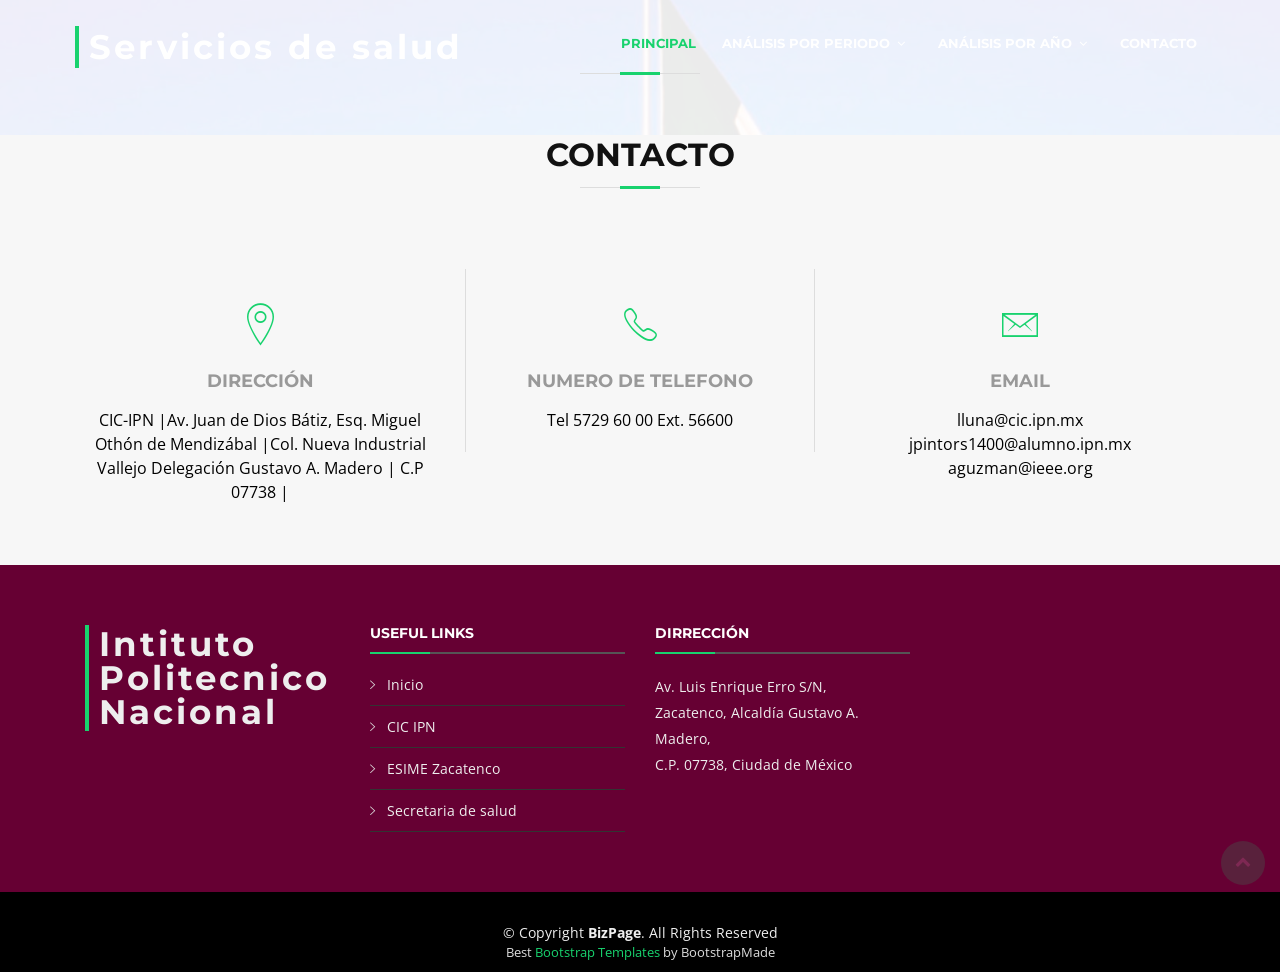
<file: 2007.html>
<!DOCTYPE html>
<html lang="en">
<head>
  <meta charset="utf-8">
  <title>Servicios de Salud 2007</title>
  <meta content="width=device-width, initial-scale=1.0" name="viewport">
  <meta content="" name="keywords">
  <meta content="" name="description">

  <!-- Favicons -->
  <link href="img/favicon.png" rel="icon">
  <link href="img/apple-touch-icon.png" rel="apple-touch-icon">

  <!-- Google Fonts -->
  <link href="https://fonts.googleapis.com/css?family=Open+Sans:300,300i,400,400i,700,700i|Montserrat:300,400,500,700" rel="stylesheet">

  <!-- Bootstrap CSS File -->
  <link href="lib/bootstrap/css/bootstrap.min.css" rel="stylesheet">

  <!-- Libraries CSS Files -->
  <link href="lib/font-awesome/css/font-awesome.min.css" rel="stylesheet">
  <link href="lib/animate/animate.min.css" rel="stylesheet">
  <link href="lib/ionicons/css/ionicons.min.css" rel="stylesheet">
  <link href="lib/owlcarousel/assets/owl.carousel.min.css" rel="stylesheet">
  <link href="lib/lightbox/css/lightbox.min.css" rel="stylesheet">

  <!-- Main Stylesheet File -->
  <link href="css/style.css" rel="stylesheet">

  <!-- =======================================================
    Theme Name: BizPage
    Theme URL: https://bootstrapmade.com/bizpage-bootstrap-business-template/
    Author: BootstrapMade.com
    License: https://bootstrapmade.com/license/
  ======================================================= -->
</head>

<body>

  <!--==========================
    Header
  ============================-->
  <header id="header">
    <div class="container-fluid">

      <div id="logo" class="pull-left">
        <h1><a href="index.html" class="scrollto">Servicios de salud</a></h1>
        <!-- Uncomment below if you prefer to use an image logo -->
        <!-- <a href="#intro"><img src="img/logo.png" alt="" title="" /></a>-->
      </div>

      <nav id="nav-menu-container">
        <ul class="nav-menu">
          <li class="menu-active"><a href="#intro">Principal</a></li>
          <!--<li><a href="#">Tutorial</a></li>-->
          <li class="menu-has-children"><a href="">Análisis por periodo</a>
            <ul>
              <li><a href="Periodo_2000-2017.html">Analisis por año y categoría 2000-2017</a></li>
              <li><a href="Periodo_2003-2021.html">Analisis por año y categoría 2003-2021</a></li>
              <li><a href="Per_mes_2015-2021.html">Analisis por mes del periodo 2015-2021</a></li>
              <li><a href="Per_mes_2008-2014.html">Analisis por mes del periodo 2008-2014</a></li>
              <li><a href="Per_mes_2000-2007.html">Analisis por mes del periodo 2000-2007</a></li>
              <li><a href="analisis_edad.html">Analisis por edad y categoria del periodo 2000-2017</a></li>
              <li><a href="analisis_edad_2003_2021.html">Analisis por edad y categoria del periodo 2003-2021</a></li>
            </ul>
          </li>
          <li class="menu-has-children"><a href="">Análisis por año</a>
            <ul>
              <li><a href="2000.html">2000</a></li>
              <li><a href="2001.html">2001</a></li>
              <li><a href="2002.html">2002</a></li>
              <li><a href="2003.html">2003</a></li>
              <li><a href="2004.html">2004</a></li>
              <li><a href="2005.html">2005</a></li>
              <li><a href="2006.html">2006</a></li>
              <li><a href="2007.html">2007</a></li>
              <li><a href="2008.html">2008</a></li>
              <li><a href="2009.html">2009</a></li>
              <li><a href="2010.html">2010</a></li>
              <li><a href="2011.html">2011</a></li>
              <li><a href="2012.html">2012</a></li>
              <li><a href="2013.html">2013</a></li>
              <li><a href="2014.html">2014</a></li>
              <li><a href="2015.html">2015</a></li>
              <li><a href="2016.html">2016</a></li>
              <li><a href="2017.html">2017</a></li>
              <li><a href="2018.html">2018</a></li>
              <li><a href="2019.html">2019</a></li>
              <li><a href="2020.html">2020</a></li>
              <li><a href="2021.html">2021</a></li>
            </ul>
          </li>
          <li><a href="#contact">Contacto</a></li>
        </ul>
      </nav><!-- #nav-menu-container -->
    </div>
  </header><!-- #header -->

    <!--==========================
      About Us Section
    ============================-->
    <section id="about">
      <div class="container">

        <header class="section-header">
          <h3>
          </h3>
        </header>

        <!--- Tableau ---->
        <div class='tableauPlaceholder' id='viz1671042839809' style='position: relative'><noscript><a href='#'><img alt='Servicios de saludAño 2007Total de datos:2,312,008 ' src='https:&#47;&#47;public.tableau.com&#47;static&#47;images&#47;Ao&#47;Ao2007ANSESA&#47;Historia1&#47;1_rss.png' style='border: none' /></a></noscript><object class='tableauViz'  style='display:none;'><param name='host_url' value='https%3A%2F%2Fpublic.tableau.com%2F' /> <param name='embed_code_version' value='3' /> <param name='site_root' value='' /><param name='name' value='Ao2007ANSESA&#47;Historia1' /><param name='tabs' value='no' /><param name='toolbar' value='yes' /><param name='static_image' value='https:&#47;&#47;public.tableau.com&#47;static&#47;images&#47;Ao&#47;Ao2007ANSESA&#47;Historia1&#47;1.png' /> <param name='animate_transition' value='yes' /><param name='display_static_image' value='yes' /><param name='display_spinner' value='yes' /><param name='display_overlay' value='yes' /><param name='display_count' value='yes' /><param name='language' value='es-ES' /><param name='filter' value='publish=yes' /></object></div>                <script type='text/javascript'>                    var divElement = document.getElementById('viz1671042839809');                    var vizElement = divElement.getElementsByTagName('object')[0];                    vizElement.style.width='100%';vizElement.style.height=(divElement.offsetWidth*0.75)+'px';                    var scriptElement = document.createElement('script');                    scriptElement.src = 'https://public.tableau.com/javascripts/api/viz_v1.js';                    vizElement.parentNode.insertBefore(scriptElement, vizElement);                </script>


      </div>
    </section><!-- #about -->

    <!--==========================
      Contact Section
    ============================-->
    <section id="contact" class="section-bg wow fadeInUp">
      <div class="container">

        <div class="section-header">
          <h3>Contacto</h3>
          <p></p>
        </div>

        <div class="row contact-info">

          <div class="col-md-4">
            <div class="contact-address">
              <i class="ion-ios-location-outline"></i>
              <h3>Dirección</h3>
              <address>CIC-IPN |Av. Juan de Dios Bátiz, Esq. Miguel Othón de Mendizábal |Col. Nueva Industrial Vallejo Delegación Gustavo A. Madero | C.P 07738 |</address>
            </div>
          </div>

          <div class="col-md-4">
            <div class="contact-phone">
              <i class="ion-ios-telephone-outline"></i>
              <h3>Numero de telefono</h3>
              <p><a>Tel 5729 60 00 Ext. 56600</a></p>
            </div>
          </div>

          <div class="col-md-4">
            <div class="contact-email">
              <i class="ion-ios-email-outline"></i>
              <h3>Email</h3>
              <p>
                <a>lluna@cic.ipn.mx</a>
                <a>jpintors1400@alumno.ipn.mx</a>
                <a>aguzman@ieee.org</a>
              </p>
            </div>
          </div>

        </div>



      </div>
    </section><!-- #contact -->

  </main>

  <!--==========================
    Footer
  ============================-->
  <footer id="footer">
    <div class="footer-top">
      <div class="container">
        <div class="row">

          <div class="col-lg-3 col-md-6 footer-info">
            <h3>Intituto Politecnico Nacional</h3>
            <p></p>
          </div>

          <div class="col-lg-3 col-md-6 footer-links">
            <h4>Useful Links</h4>
            <ul>
              <li><i class="ion-ios-arrow-right"></i> <a href="https://www.ipn.mx">Inicio</a></li>
              <li><i class="ion-ios-arrow-right"></i> <a href="https://www.cic.ipn.mx/">CIC IPN</a></li>
              <li><i class="ion-ios-arrow-right"></i> <a href="https://www.esimez.ipn.mx/">ESIME Zacatenco</a></li>
              <li><i class="ion-ios-arrow-right"></i> <a href="https://www.gob.mx/salud">Secretaria de salud</a></li>
            </ul>
          </div>

          <div class="col-lg-3 col-md-6 footer-contact">
            <h4>Dirrección</h4>
            <p>
              Av. Luis Enrique Erro S/N,<br>
              Zacatenco, Alcaldía Gustavo A. Madero,<br>
              C.P. 07738, Ciudad de México<br>
            </p>
          </div>

        </div>
      </div>
    </div>

    <div class="container">
      <div class="copyright">
        &copy; Copyright <strong>BizPage</strong>. All Rights Reserved
      </div>
      <div class="credits">
        <!--
          All the links in the footer should remain intact.
          You can delete the links only if you purchased the pro version.
          Licensing information: https://bootstrapmade.com/license/
          Purchase the pro version with working PHP/AJAX contact form: https://bootstrapmade.com/buy/?theme=BizPage
        -->
        Best <a href="https://bootstrapmade.com/">Bootstrap Templates</a> by BootstrapMade
      </div>
    </div>
  </footer><!-- #footer -->

  <a href="#" class="back-to-top"><i class="fa fa-chevron-up"></i></a>

  <!-- JavaScript Libraries -->
  <script src="lib/jquery/jquery.min.js"></script>
  <script src="lib/jquery/jquery-migrate.min.js"></script>
  <script src="lib/bootstrap/js/bootstrap.bundle.min.js"></script>
  <script src="lib/easing/easing.min.js"></script>
  <script src="lib/superfish/hoverIntent.js"></script>
  <script src="lib/superfish/superfish.min.js"></script>
  <script src="lib/wow/wow.min.js"></script>
  <script src="lib/waypoints/waypoints.min.js"></script>
  <script src="lib/counterup/counterup.min.js"></script>
  <script src="lib/owlcarousel/owl.carousel.min.js"></script>
  <script src="lib/isotope/isotope.pkgd.min.js"></script>
  <script src="lib/lightbox/js/lightbox.min.js"></script>
  <script src="lib/touchSwipe/jquery.touchSwipe.min.js"></script>
  <!-- Contact Form JavaScript File -->
  <script src="contactform/contactform.js"></script>

  <!-- Template Main Javascript File -->
  <script src="js/main.js"></script>

</body>
</html>
</file>
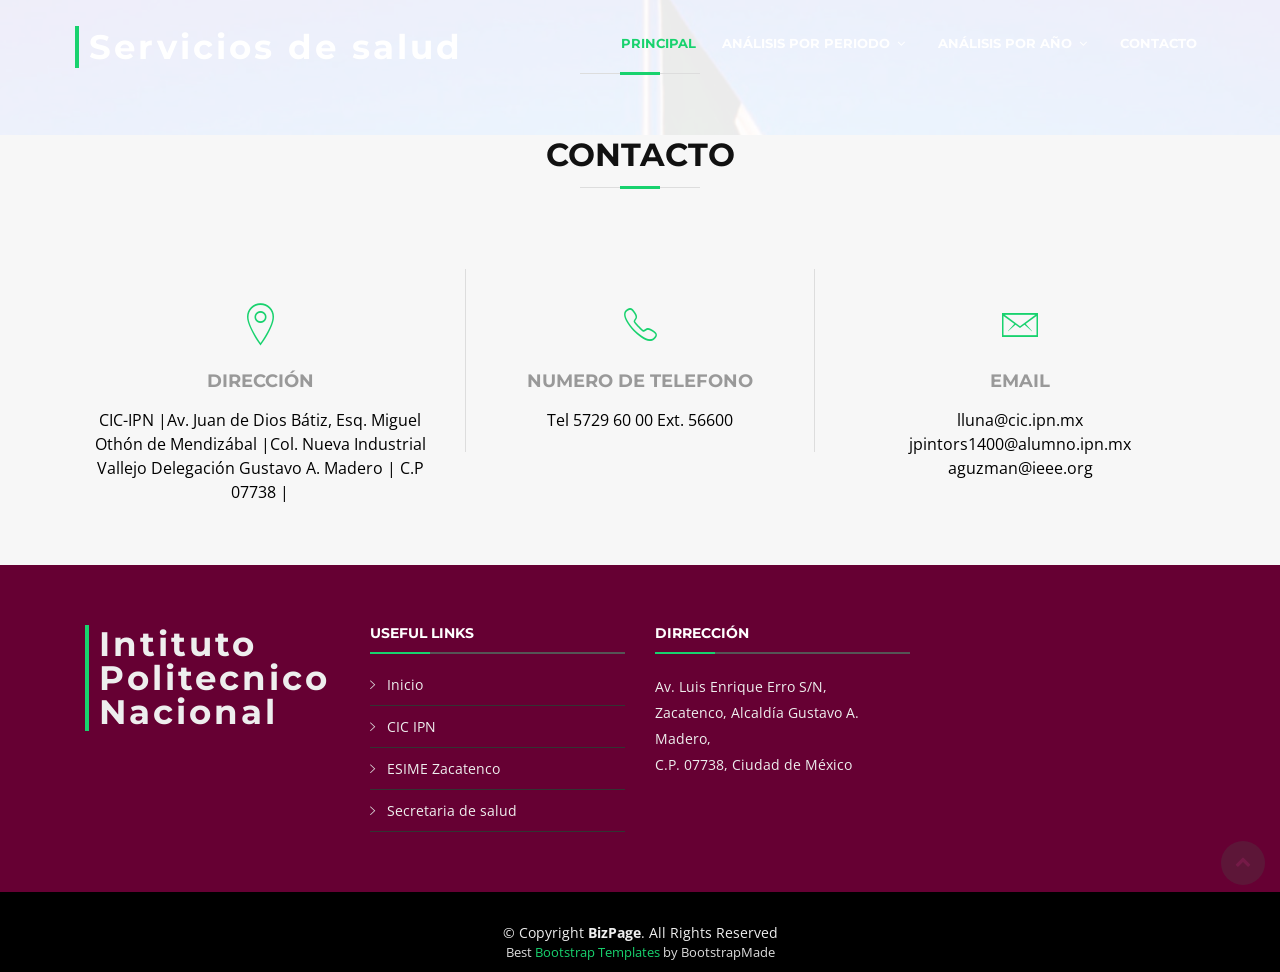
<file: 2008.html>
<!DOCTYPE html>
<html lang="en">
<head>
  <meta charset="utf-8">
  <title>Servicios de Salud 2008</title>
  <meta content="width=device-width, initial-scale=1.0" name="viewport">
  <meta content="" name="keywords">
  <meta content="" name="description">

  <!-- Favicons -->
  <link href="img/favicon.png" rel="icon">
  <link href="img/apple-touch-icon.png" rel="apple-touch-icon">

  <!-- Google Fonts -->
  <link href="https://fonts.googleapis.com/css?family=Open+Sans:300,300i,400,400i,700,700i|Montserrat:300,400,500,700" rel="stylesheet">

  <!-- Bootstrap CSS File -->
  <link href="lib/bootstrap/css/bootstrap.min.css" rel="stylesheet">

  <!-- Libraries CSS Files -->
  <link href="lib/font-awesome/css/font-awesome.min.css" rel="stylesheet">
  <link href="lib/animate/animate.min.css" rel="stylesheet">
  <link href="lib/ionicons/css/ionicons.min.css" rel="stylesheet">
  <link href="lib/owlcarousel/assets/owl.carousel.min.css" rel="stylesheet">
  <link href="lib/lightbox/css/lightbox.min.css" rel="stylesheet">

  <!-- Main Stylesheet File -->
  <link href="css/style.css" rel="stylesheet">

  <!-- =======================================================
    Theme Name: BizPage
    Theme URL: https://bootstrapmade.com/bizpage-bootstrap-business-template/
    Author: BootstrapMade.com
    License: https://bootstrapmade.com/license/
  ======================================================= -->
</head>

<body>

  <!--==========================
    Header
  ============================-->
  <header id="header">
    <div class="container-fluid">

      <div id="logo" class="pull-left">
        <h1><a href="index.html" class="scrollto">Servicios de salud</a></h1>
        <!-- Uncomment below if you prefer to use an image logo -->
        <!-- <a href="#intro"><img src="img/logo.png" alt="" title="" /></a>-->
      </div>

      <nav id="nav-menu-container">
        <ul class="nav-menu">
          <li class="menu-active"><a href="#intro">Principal</a></li>
          <!--<li><a href="#">Tutorial</a></li>-->
          <li class="menu-has-children"><a href="">Análisis por periodo</a>
            <ul>
              <li><a href="Periodo_2000-2017.html">Analisis por año y categoría 2000-2017</a></li>
              <li><a href="Periodo_2003-2021.html">Analisis por año y categoría 2003-2021</a></li>
              <li><a href="Per_mes_2015-2021.html">Analisis por mes del periodo 2015-2021</a></li>
              <li><a href="Per_mes_2008-2014.html">Analisis por mes del periodo 2008-2014</a></li>
              <li><a href="Per_mes_2000-2007.html">Analisis por mes del periodo 2000-2007</a></li>
              <li><a href="analisis_edad.html">Analisis por edad y categoria del periodo 2000-2017</a></li>
              <li><a href="analisis_edad_2003_2021.html">Analisis por edad y categoria del periodo 2003-2021</a></li>
            </ul>
          </li>
          <li class="menu-has-children"><a href="">Análisis por año</a>
            <ul>
              <li><a href="2000.html">2000</a></li>
              <li><a href="2001.html">2001</a></li>
              <li><a href="2002.html">2002</a></li>
              <li><a href="2003.html">2003</a></li>
              <li><a href="2004.html">2004</a></li>
              <li><a href="2005.html">2005</a></li>
              <li><a href="2006.html">2006</a></li>
              <li><a href="2007.html">2007</a></li>
              <li><a href="2008.html">2008</a></li>
              <li><a href="2009.html">2009</a></li>
              <li><a href="2010.html">2010</a></li>
              <li><a href="2011.html">2011</a></li>
              <li><a href="2012.html">2012</a></li>
              <li><a href="2013.html">2013</a></li>
              <li><a href="2014.html">2014</a></li>
              <li><a href="2015.html">2015</a></li>
              <li><a href="2016.html">2016</a></li>
              <li><a href="2017.html">2017</a></li>
              <li><a href="2018.html">2018</a></li>
              <li><a href="2019.html">2019</a></li>
              <li><a href="2020.html">2020</a></li>
              <li><a href="2021.html">2021</a></li>
            </ul>
          </li>
          <li><a href="#contact">Contacto</a></li>
        </ul>
      </nav><!-- #nav-menu-container -->
    </div>
  </header><!-- #header -->

    <!--==========================
      About Us Section
    ============================-->
    <section id="about">
      <div class="container">

        <header class="section-header">
          <h3>
          </h3>
        </header>

        <!--- Tableau ---->
        <div class='tableauPlaceholder' id='viz1671043014846' style='position: relative'><noscript><a href='#'><img alt='Servicios de saludAño 2008Total de datos:2,463,976 ' src='https:&#47;&#47;public.tableau.com&#47;static&#47;images&#47;Ao&#47;Ao2008ANSESA&#47;Historia1&#47;1_rss.png' style='border: none' /></a></noscript><object class='tableauViz'  style='display:none;'><param name='host_url' value='https%3A%2F%2Fpublic.tableau.com%2F' /> <param name='embed_code_version' value='3' /> <param name='site_root' value='' /><param name='name' value='Ao2008ANSESA&#47;Historia1' /><param name='tabs' value='no' /><param name='toolbar' value='yes' /><param name='static_image' value='https:&#47;&#47;public.tableau.com&#47;static&#47;images&#47;Ao&#47;Ao2008ANSESA&#47;Historia1&#47;1.png' /> <param name='animate_transition' value='yes' /><param name='display_static_image' value='yes' /><param name='display_spinner' value='yes' /><param name='display_overlay' value='yes' /><param name='display_count' value='yes' /><param name='language' value='es-ES' /><param name='filter' value='publish=yes' /></object></div>                <script type='text/javascript'>                    var divElement = document.getElementById('viz1671043014846');                    var vizElement = divElement.getElementsByTagName('object')[0];                    vizElement.style.width='100%';vizElement.style.height=(divElement.offsetWidth*0.75)+'px';                    var scriptElement = document.createElement('script');                    scriptElement.src = 'https://public.tableau.com/javascripts/api/viz_v1.js';                    vizElement.parentNode.insertBefore(scriptElement, vizElement);                </script>


      </div>
    </section><!-- #about -->

    <!--==========================
      Contact Section
    ============================-->
    <section id="contact" class="section-bg wow fadeInUp">
      <div class="container">

        <div class="section-header">
          <h3>Contacto</h3>
          <p></p>
        </div>

        <div class="row contact-info">

          <div class="col-md-4">
            <div class="contact-address">
              <i class="ion-ios-location-outline"></i>
              <h3>Dirección</h3>
              <address>CIC-IPN |Av. Juan de Dios Bátiz, Esq. Miguel Othón de Mendizábal |Col. Nueva Industrial Vallejo Delegación Gustavo A. Madero | C.P 07738 |</address>
            </div>
          </div>

          <div class="col-md-4">
            <div class="contact-phone">
              <i class="ion-ios-telephone-outline"></i>
              <h3>Numero de telefono</h3>
              <p><a>Tel 5729 60 00 Ext. 56600</a></p>
            </div>
          </div>

          <div class="col-md-4">
            <div class="contact-email">
              <i class="ion-ios-email-outline"></i>
              <h3>Email</h3>
              <p>
                <a>lluna@cic.ipn.mx</a>
                <a>jpintors1400@alumno.ipn.mx</a>
                <a>aguzman@ieee.org</a>
              </p>
            </div>
          </div>

        </div>



      </div>
    </section><!-- #contact -->

  </main>

  <!--==========================
    Footer
  ============================-->
  <footer id="footer">
    <div class="footer-top">
      <div class="container">
        <div class="row">

          <div class="col-lg-3 col-md-6 footer-info">
            <h3>Intituto Politecnico Nacional</h3>
            <p></p>
          </div>

          <div class="col-lg-3 col-md-6 footer-links">
            <h4>Useful Links</h4>
            <ul>
              <li><i class="ion-ios-arrow-right"></i> <a href="https://www.ipn.mx">Inicio</a></li>
              <li><i class="ion-ios-arrow-right"></i> <a href="https://www.cic.ipn.mx/">CIC IPN</a></li>
              <li><i class="ion-ios-arrow-right"></i> <a href="https://www.esimez.ipn.mx/">ESIME Zacatenco</a></li>
              <li><i class="ion-ios-arrow-right"></i> <a href="https://www.gob.mx/salud">Secretaria de salud</a></li>
            </ul>
          </div>

          <div class="col-lg-3 col-md-6 footer-contact">
            <h4>Dirrección</h4>
            <p>
              Av. Luis Enrique Erro S/N,<br>
              Zacatenco, Alcaldía Gustavo A. Madero,<br>
              C.P. 07738, Ciudad de México<br>
            </p>
          </div>

        </div>
      </div>
    </div>

    <div class="container">
      <div class="copyright">
        &copy; Copyright <strong>BizPage</strong>. All Rights Reserved
      </div>
      <div class="credits">
        <!--
          All the links in the footer should remain intact.
          You can delete the links only if you purchased the pro version.
          Licensing information: https://bootstrapmade.com/license/
          Purchase the pro version with working PHP/AJAX contact form: https://bootstrapmade.com/buy/?theme=BizPage
        -->
        Best <a href="https://bootstrapmade.com/">Bootstrap Templates</a> by BootstrapMade
      </div>
    </div>
  </footer><!-- #footer -->

  <a href="#" class="back-to-top"><i class="fa fa-chevron-up"></i></a>

  <!-- JavaScript Libraries -->
  <script src="lib/jquery/jquery.min.js"></script>
  <script src="lib/jquery/jquery-migrate.min.js"></script>
  <script src="lib/bootstrap/js/bootstrap.bundle.min.js"></script>
  <script src="lib/easing/easing.min.js"></script>
  <script src="lib/superfish/hoverIntent.js"></script>
  <script src="lib/superfish/superfish.min.js"></script>
  <script src="lib/wow/wow.min.js"></script>
  <script src="lib/waypoints/waypoints.min.js"></script>
  <script src="lib/counterup/counterup.min.js"></script>
  <script src="lib/owlcarousel/owl.carousel.min.js"></script>
  <script src="lib/isotope/isotope.pkgd.min.js"></script>
  <script src="lib/lightbox/js/lightbox.min.js"></script>
  <script src="lib/touchSwipe/jquery.touchSwipe.min.js"></script>
  <!-- Contact Form JavaScript File -->
  <script src="contactform/contactform.js"></script>

  <!-- Template Main Javascript File -->
  <script src="js/main.js"></script>

</body>
</html>
</file>
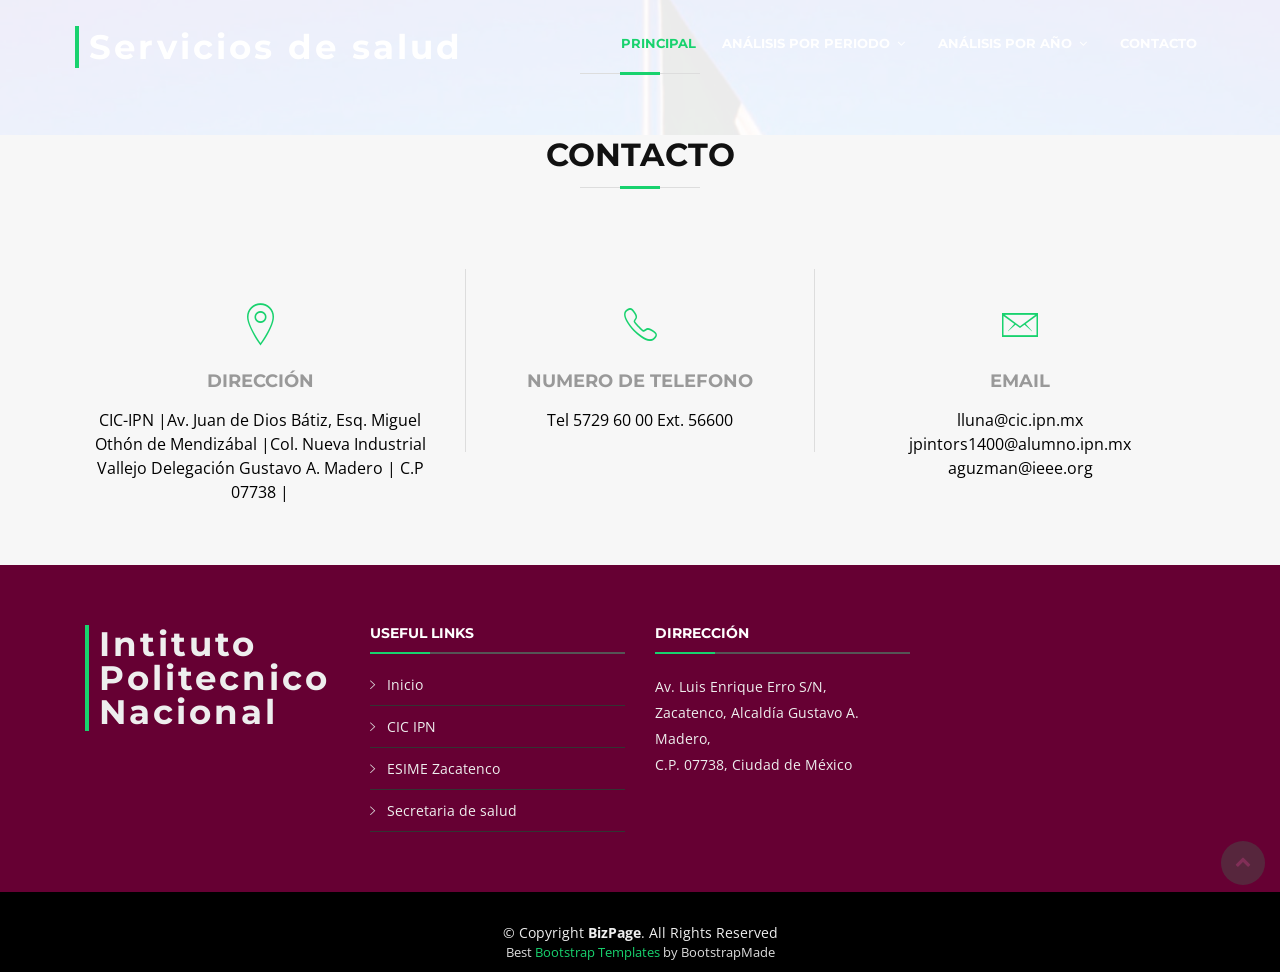
<file: 2009.html>
<!DOCTYPE html>
<html lang="en">
<head>
  <meta charset="utf-8">
  <title>Servicios de Salud 2009</title>
  <meta content="width=device-width, initial-scale=1.0" name="viewport">
  <meta content="" name="keywords">
  <meta content="" name="description">

  <!-- Favicons -->
  <link href="img/favicon.png" rel="icon">
  <link href="img/apple-touch-icon.png" rel="apple-touch-icon">

  <!-- Google Fonts -->
  <link href="https://fonts.googleapis.com/css?family=Open+Sans:300,300i,400,400i,700,700i|Montserrat:300,400,500,700" rel="stylesheet">

  <!-- Bootstrap CSS File -->
  <link href="lib/bootstrap/css/bootstrap.min.css" rel="stylesheet">

  <!-- Libraries CSS Files -->
  <link href="lib/font-awesome/css/font-awesome.min.css" rel="stylesheet">
  <link href="lib/animate/animate.min.css" rel="stylesheet">
  <link href="lib/ionicons/css/ionicons.min.css" rel="stylesheet">
  <link href="lib/owlcarousel/assets/owl.carousel.min.css" rel="stylesheet">
  <link href="lib/lightbox/css/lightbox.min.css" rel="stylesheet">

  <!-- Main Stylesheet File -->
  <link href="css/style.css" rel="stylesheet">

  <!-- =======================================================
    Theme Name: BizPage
    Theme URL: https://bootstrapmade.com/bizpage-bootstrap-business-template/
    Author: BootstrapMade.com
    License: https://bootstrapmade.com/license/
  ======================================================= -->
</head>

<body>

  <!--==========================
    Header
  ============================-->
  <header id="header">
    <div class="container-fluid">

      <div id="logo" class="pull-left">
        <h1><a href="index.html" class="scrollto">Servicios de salud</a></h1>
        <!-- Uncomment below if you prefer to use an image logo -->
        <!-- <a href="#intro"><img src="img/logo.png" alt="" title="" /></a>-->
      </div>

      <nav id="nav-menu-container">
        <ul class="nav-menu">
          <li class="menu-active"><a href="#intro">Principal</a></li>
          <!--<li><a href="#">Tutorial</a></li>-->
          <li class="menu-has-children"><a href="">Análisis por periodo</a>
            <ul>
              <li><a href="Periodo_2000-2017.html">Analisis por año y categoría 2000-2017</a></li>
              <li><a href="Periodo_2003-2021.html">Analisis por año y categoría 2003-2021</a></li>
              <li><a href="Per_mes_2015-2021.html">Analisis por mes del periodo 2015-2021</a></li>
              <li><a href="Per_mes_2008-2014.html">Analisis por mes del periodo 2008-2014</a></li>
              <li><a href="Per_mes_2000-2007.html">Analisis por mes del periodo 2000-2007</a></li>
              <li><a href="analisis_edad.html">Analisis por edad y categoria del periodo 2000-2017</a></li>
              <li><a href="analisis_edad_2003_2021.html">Analisis por edad y categoria del periodo 2003-2021</a></li>
            </ul>
          </li>
          <li class="menu-has-children"><a href="">Análisis por año</a>
            <ul>
              <li><a href="2000.html">2000</a></li>
              <li><a href="2001.html">2001</a></li>
              <li><a href="2002.html">2002</a></li>
              <li><a href="2003.html">2003</a></li>
              <li><a href="2004.html">2004</a></li>
              <li><a href="2005.html">2005</a></li>
              <li><a href="2006.html">2006</a></li>
              <li><a href="2007.html">2007</a></li>
              <li><a href="2008.html">2008</a></li>
              <li><a href="2009.html">2009</a></li>
              <li><a href="2010.html">2010</a></li>
              <li><a href="2011.html">2011</a></li>
              <li><a href="2012.html">2012</a></li>
              <li><a href="2013.html">2013</a></li>
              <li><a href="2014.html">2014</a></li>
              <li><a href="2015.html">2015</a></li>
              <li><a href="2016.html">2016</a></li>
              <li><a href="2017.html">2017</a></li>
              <li><a href="2018.html">2018</a></li>
              <li><a href="2019.html">2019</a></li>
              <li><a href="2020.html">2020</a></li>
              <li><a href="2021.html">2021</a></li>
            </ul>
          </li>
          <li><a href="#contact">Contacto</a></li>
        </ul>
      </nav><!-- #nav-menu-container -->
    </div>
  </header><!-- #header -->

    <!--==========================
      About Us Section
    ============================-->
    <section id="about">
      <div class="container">

        <header class="section-header">
          <h3>
          </h3>
        </header>

        <!--- Tableau ---->
        <div class='tableauPlaceholder' id='viz1671043089916' style='position: relative'><noscript><a href='#'><img alt='Servicios de saludAño 2009Total de datos:2,598,310 ' src='https:&#47;&#47;public.tableau.com&#47;static&#47;images&#47;Ao&#47;Ao2009ANSESA&#47;Historia1&#47;1_rss.png' style='border: none' /></a></noscript><object class='tableauViz'  style='display:none;'><param name='host_url' value='https%3A%2F%2Fpublic.tableau.com%2F' /> <param name='embed_code_version' value='3' /> <param name='site_root' value='' /><param name='name' value='Ao2009ANSESA&#47;Historia1' /><param name='tabs' value='no' /><param name='toolbar' value='yes' /><param name='static_image' value='https:&#47;&#47;public.tableau.com&#47;static&#47;images&#47;Ao&#47;Ao2009ANSESA&#47;Historia1&#47;1.png' /> <param name='animate_transition' value='yes' /><param name='display_static_image' value='yes' /><param name='display_spinner' value='yes' /><param name='display_overlay' value='yes' /><param name='display_count' value='yes' /><param name='language' value='es-ES' /><param name='filter' value='publish=yes' /></object></div>                <script type='text/javascript'>                    var divElement = document.getElementById('viz1671043089916');                    var vizElement = divElement.getElementsByTagName('object')[0];                    vizElement.style.width='100%';vizElement.style.height=(divElement.offsetWidth*0.75)+'px';                    var scriptElement = document.createElement('script');                    scriptElement.src = 'https://public.tableau.com/javascripts/api/viz_v1.js';                    vizElement.parentNode.insertBefore(scriptElement, vizElement);                </script>


      </div>
    </section><!-- #about -->

    <!--==========================
      Contact Section
    ============================-->
    <section id="contact" class="section-bg wow fadeInUp">
      <div class="container">

        <div class="section-header">
          <h3>Contacto</h3>
          <p></p>
        </div>

        <div class="row contact-info">

          <div class="col-md-4">
            <div class="contact-address">
              <i class="ion-ios-location-outline"></i>
              <h3>Dirección</h3>
              <address>CIC-IPN |Av. Juan de Dios Bátiz, Esq. Miguel Othón de Mendizábal |Col. Nueva Industrial Vallejo Delegación Gustavo A. Madero | C.P 07738 |</address>
            </div>
          </div>

          <div class="col-md-4">
            <div class="contact-phone">
              <i class="ion-ios-telephone-outline"></i>
              <h3>Numero de telefono</h3>
              <p><a>Tel 5729 60 00 Ext. 56600</a></p>
            </div>
          </div>

          <div class="col-md-4">
            <div class="contact-email">
              <i class="ion-ios-email-outline"></i>
              <h3>Email</h3>
              <p>
                <a>lluna@cic.ipn.mx</a>
                <a>jpintors1400@alumno.ipn.mx</a>
                <a>aguzman@ieee.org</a>
              </p>
            </div>
          </div>

        </div>



      </div>
    </section><!-- #contact -->

  </main>

  <!--==========================
    Footer
  ============================-->
  <footer id="footer">
    <div class="footer-top">
      <div class="container">
        <div class="row">

          <div class="col-lg-3 col-md-6 footer-info">
            <h3>Intituto Politecnico Nacional</h3>
            <p></p>
          </div>

          <div class="col-lg-3 col-md-6 footer-links">
            <h4>Useful Links</h4>
            <ul>
              <li><i class="ion-ios-arrow-right"></i> <a href="https://www.ipn.mx">Inicio</a></li>
              <li><i class="ion-ios-arrow-right"></i> <a href="https://www.cic.ipn.mx/">CIC IPN</a></li>
              <li><i class="ion-ios-arrow-right"></i> <a href="https://www.esimez.ipn.mx/">ESIME Zacatenco</a></li>
              <li><i class="ion-ios-arrow-right"></i> <a href="https://www.gob.mx/salud">Secretaria de salud</a></li>
            </ul>
          </div>

          <div class="col-lg-3 col-md-6 footer-contact">
            <h4>Dirrección</h4>
            <p>
              Av. Luis Enrique Erro S/N,<br>
              Zacatenco, Alcaldía Gustavo A. Madero,<br>
              C.P. 07738, Ciudad de México<br>
            </p>
          </div>

        </div>
      </div>
    </div>

    <div class="container">
      <div class="copyright">
        &copy; Copyright <strong>BizPage</strong>. All Rights Reserved
      </div>
      <div class="credits">
        <!--
          All the links in the footer should remain intact.
          You can delete the links only if you purchased the pro version.
          Licensing information: https://bootstrapmade.com/license/
          Purchase the pro version with working PHP/AJAX contact form: https://bootstrapmade.com/buy/?theme=BizPage
        -->
        Best <a href="https://bootstrapmade.com/">Bootstrap Templates</a> by BootstrapMade
      </div>
    </div>
  </footer><!-- #footer -->

  <a href="#" class="back-to-top"><i class="fa fa-chevron-up"></i></a>

  <!-- JavaScript Libraries -->
  <script src="lib/jquery/jquery.min.js"></script>
  <script src="lib/jquery/jquery-migrate.min.js"></script>
  <script src="lib/bootstrap/js/bootstrap.bundle.min.js"></script>
  <script src="lib/easing/easing.min.js"></script>
  <script src="lib/superfish/hoverIntent.js"></script>
  <script src="lib/superfish/superfish.min.js"></script>
  <script src="lib/wow/wow.min.js"></script>
  <script src="lib/waypoints/waypoints.min.js"></script>
  <script src="lib/counterup/counterup.min.js"></script>
  <script src="lib/owlcarousel/owl.carousel.min.js"></script>
  <script src="lib/isotope/isotope.pkgd.min.js"></script>
  <script src="lib/lightbox/js/lightbox.min.js"></script>
  <script src="lib/touchSwipe/jquery.touchSwipe.min.js"></script>
  <!-- Contact Form JavaScript File -->
  <script src="contactform/contactform.js"></script>

  <!-- Template Main Javascript File -->
  <script src="js/main.js"></script>

</body>
</html>
</file>
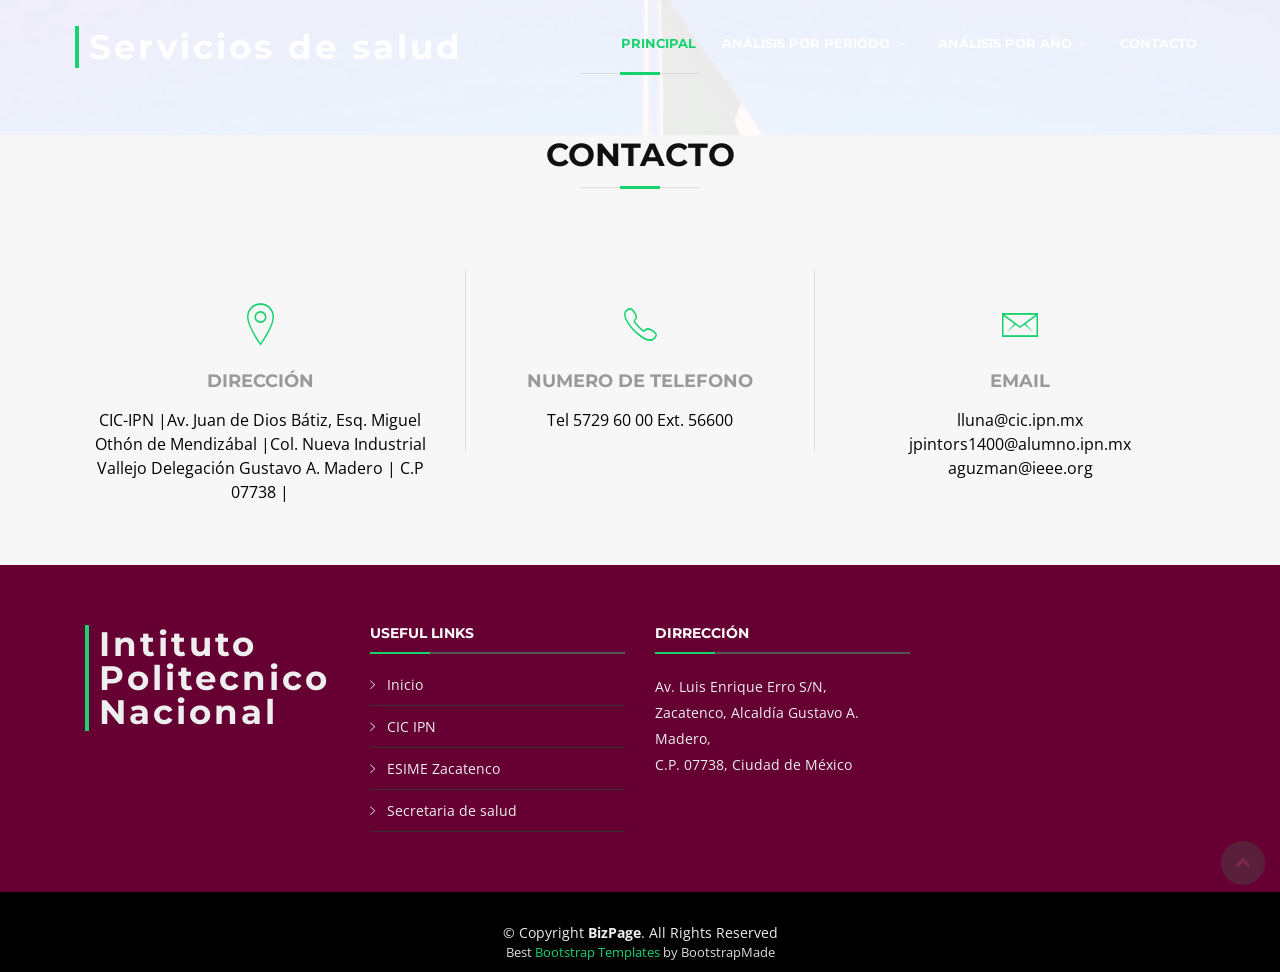
<file: 2010.html>
<!DOCTYPE html>
<html lang="en">
<head>
  <meta charset="utf-8">
  <title>Servicios de Salud 2010</title>
  <meta content="width=device-width, initial-scale=1.0" name="viewport">
  <meta content="" name="keywords">
  <meta content="" name="description">

  <!-- Favicons -->
  <link href="img/favicon.png" rel="icon">
  <link href="img/apple-touch-icon.png" rel="apple-touch-icon">

  <!-- Google Fonts -->
  <link href="https://fonts.googleapis.com/css?family=Open+Sans:300,300i,400,400i,700,700i|Montserrat:300,400,500,700" rel="stylesheet">

  <!-- Bootstrap CSS File -->
  <link href="lib/bootstrap/css/bootstrap.min.css" rel="stylesheet">

  <!-- Libraries CSS Files -->
  <link href="lib/font-awesome/css/font-awesome.min.css" rel="stylesheet">
  <link href="lib/animate/animate.min.css" rel="stylesheet">
  <link href="lib/ionicons/css/ionicons.min.css" rel="stylesheet">
  <link href="lib/owlcarousel/assets/owl.carousel.min.css" rel="stylesheet">
  <link href="lib/lightbox/css/lightbox.min.css" rel="stylesheet">

  <!-- Main Stylesheet File -->
  <link href="css/style.css" rel="stylesheet">

  <!-- =======================================================
    Theme Name: BizPage
    Theme URL: https://bootstrapmade.com/bizpage-bootstrap-business-template/
    Author: BootstrapMade.com
    License: https://bootstrapmade.com/license/
  ======================================================= -->
</head>

<body>

  <!--==========================
    Header
  ============================-->
  <header id="header">
    <div class="container-fluid">

      <div id="logo" class="pull-left">
        <h1><a href="index.html" class="scrollto">Servicios de salud</a></h1>
        <!-- Uncomment below if you prefer to use an image logo -->
        <!-- <a href="#intro"><img src="img/logo.png" alt="" title="" /></a>-->
      </div>

      <nav id="nav-menu-container">
        <ul class="nav-menu">
          <li class="menu-active"><a href="#intro">Principal</a></li>
          <!--<li><a href="#">Tutorial</a></li>-->
          <li class="menu-has-children"><a href="">Análisis por periodo</a>
            <ul>
              <li><a href="Periodo_2000-2017.html">Analisis por año y categoría 2000-2017</a></li>
              <li><a href="Periodo_2003-2021.html">Analisis por año y categoría 2003-2021</a></li>
              <li><a href="Per_mes_2015-2021.html">Analisis por mes del periodo 2015-2021</a></li>
              <li><a href="Per_mes_2008-2014.html">Analisis por mes del periodo 2008-2014</a></li>
              <li><a href="Per_mes_2000-2007.html">Analisis por mes del periodo 2000-2007</a></li>
              <li><a href="analisis_edad.html">Analisis por edad y categoria del periodo 2000-2017</a></li>
              <li><a href="analisis_edad_2003_2021.html">Analisis por edad y categoria del periodo 2003-2021</a></li>
            </ul>
          </li>
          <li class="menu-has-children"><a href="">Análisis por año</a>
            <ul>
              <li><a href="2000.html">2000</a></li>
              <li><a href="2001.html">2001</a></li>
              <li><a href="2002.html">2002</a></li>
              <li><a href="2003.html">2003</a></li>
              <li><a href="2004.html">2004</a></li>
              <li><a href="2005.html">2005</a></li>
              <li><a href="2006.html">2006</a></li>
              <li><a href="2007.html">2007</a></li>
              <li><a href="2008.html">2008</a></li>
              <li><a href="2009.html">2009</a></li>
              <li><a href="2010.html">2010</a></li>
              <li><a href="2011.html">2011</a></li>
              <li><a href="2012.html">2012</a></li>
              <li><a href="2013.html">2013</a></li>
              <li><a href="2014.html">2014</a></li>
              <li><a href="2015.html">2015</a></li>
              <li><a href="2016.html">2016</a></li>
              <li><a href="2017.html">2017</a></li>
              <li><a href="2018.html">2018</a></li>
              <li><a href="2019.html">2019</a></li>
              <li><a href="2020.html">2020</a></li>
              <li><a href="2021.html">2021</a></li>
            </ul>
          </li>
          <li><a href="#contact">Contacto</a></li>
        </ul>
      </nav><!-- #nav-menu-container -->
    </div>
  </header><!-- #header -->

    <!--==========================
      About Us Section
    ============================-->
    <section id="about">
      <div class="container">

        <header class="section-header">
          <h3>
          </h3>
        </header>

        <!--- Tableau ---->
        <div class='tableauPlaceholder' id='viz1671043186118' style='position: relative'><noscript><a href='#'><img alt='Servicios de saludAño 2010Total de datos:2,634,339 ' src='https:&#47;&#47;public.tableau.com&#47;static&#47;images&#47;Ao&#47;Ao2010&#47;Historia1&#47;1_rss.png' style='border: none' /></a></noscript><object class='tableauViz'  style='display:none;'><param name='host_url' value='https%3A%2F%2Fpublic.tableau.com%2F' /> <param name='embed_code_version' value='3' /> <param name='site_root' value='' /><param name='name' value='Ao2010&#47;Historia1' /><param name='tabs' value='no' /><param name='toolbar' value='yes' /><param name='static_image' value='https:&#47;&#47;public.tableau.com&#47;static&#47;images&#47;Ao&#47;Ao2010&#47;Historia1&#47;1.png' /> <param name='animate_transition' value='yes' /><param name='display_static_image' value='yes' /><param name='display_spinner' value='yes' /><param name='display_overlay' value='yes' /><param name='display_count' value='yes' /><param name='language' value='es-ES' /><param name='filter' value='publish=yes' /></object></div>                <script type='text/javascript'>                    var divElement = document.getElementById('viz1671043186118');                    var vizElement = divElement.getElementsByTagName('object')[0];                    vizElement.style.width='100%';vizElement.style.height=(divElement.offsetWidth*0.75)+'px';                    var scriptElement = document.createElement('script');                    scriptElement.src = 'https://public.tableau.com/javascripts/api/viz_v1.js';                    vizElement.parentNode.insertBefore(scriptElement, vizElement);                </script>

      </div>
    </section><!-- #about -->

    <!--==========================
      Contact Section
    ============================-->
    <section id="contact" class="section-bg wow fadeInUp">
      <div class="container">

        <div class="section-header">
          <h3>Contacto</h3>
          <p></p>
        </div>

        <div class="row contact-info">

          <div class="col-md-4">
            <div class="contact-address">
              <i class="ion-ios-location-outline"></i>
              <h3>Dirección</h3>
              <address>CIC-IPN |Av. Juan de Dios Bátiz, Esq. Miguel Othón de Mendizábal |Col. Nueva Industrial Vallejo Delegación Gustavo A. Madero | C.P 07738 |</address>
            </div>
          </div>

          <div class="col-md-4">
            <div class="contact-phone">
              <i class="ion-ios-telephone-outline"></i>
              <h3>Numero de telefono</h3>
              <p><a>Tel 5729 60 00 Ext. 56600</a></p>
            </div>
          </div>

          <div class="col-md-4">
            <div class="contact-email">
              <i class="ion-ios-email-outline"></i>
              <h3>Email</h3>
              <p>
                <a>lluna@cic.ipn.mx</a>
                <a>jpintors1400@alumno.ipn.mx</a>
                <a>aguzman@ieee.org</a>
              </p>
            </div>
          </div>

        </div>



      </div>
    </section><!-- #contact -->

  </main>

  <!--==========================
    Footer
  ============================-->
  <footer id="footer">
    <div class="footer-top">
      <div class="container">
        <div class="row">

          <div class="col-lg-3 col-md-6 footer-info">
            <h3>Intituto Politecnico Nacional</h3>
            <p></p>
          </div>

          <div class="col-lg-3 col-md-6 footer-links">
            <h4>Useful Links</h4>
            <ul>
              <li><i class="ion-ios-arrow-right"></i> <a href="https://www.ipn.mx">Inicio</a></li>
              <li><i class="ion-ios-arrow-right"></i> <a href="https://www.cic.ipn.mx/">CIC IPN</a></li>
              <li><i class="ion-ios-arrow-right"></i> <a href="https://www.esimez.ipn.mx/">ESIME Zacatenco</a></li>
              <li><i class="ion-ios-arrow-right"></i> <a href="https://www.gob.mx/salud">Secretaria de salud</a></li>
            </ul>
          </div>

          <div class="col-lg-3 col-md-6 footer-contact">
            <h4>Dirrección</h4>
            <p>
              Av. Luis Enrique Erro S/N,<br>
              Zacatenco, Alcaldía Gustavo A. Madero,<br>
              C.P. 07738, Ciudad de México<br>
            </p>
          </div>

        </div>
      </div>
    </div>

    <div class="container">
      <div class="copyright">
        &copy; Copyright <strong>BizPage</strong>. All Rights Reserved
      </div>
      <div class="credits">
        <!--
          All the links in the footer should remain intact.
          You can delete the links only if you purchased the pro version.
          Licensing information: https://bootstrapmade.com/license/
          Purchase the pro version with working PHP/AJAX contact form: https://bootstrapmade.com/buy/?theme=BizPage
        -->
        Best <a href="https://bootstrapmade.com/">Bootstrap Templates</a> by BootstrapMade
      </div>
    </div>
  </footer><!-- #footer -->

  <a href="#" class="back-to-top"><i class="fa fa-chevron-up"></i></a>

  <!-- JavaScript Libraries -->
  <script src="lib/jquery/jquery.min.js"></script>
  <script src="lib/jquery/jquery-migrate.min.js"></script>
  <script src="lib/bootstrap/js/bootstrap.bundle.min.js"></script>
  <script src="lib/easing/easing.min.js"></script>
  <script src="lib/superfish/hoverIntent.js"></script>
  <script src="lib/superfish/superfish.min.js"></script>
  <script src="lib/wow/wow.min.js"></script>
  <script src="lib/waypoints/waypoints.min.js"></script>
  <script src="lib/counterup/counterup.min.js"></script>
  <script src="lib/owlcarousel/owl.carousel.min.js"></script>
  <script src="lib/isotope/isotope.pkgd.min.js"></script>
  <script src="lib/lightbox/js/lightbox.min.js"></script>
  <script src="lib/touchSwipe/jquery.touchSwipe.min.js"></script>
  <!-- Contact Form JavaScript File -->
  <script src="contactform/contactform.js"></script>

  <!-- Template Main Javascript File -->
  <script src="js/main.js"></script>

</body>
</html>
</file>
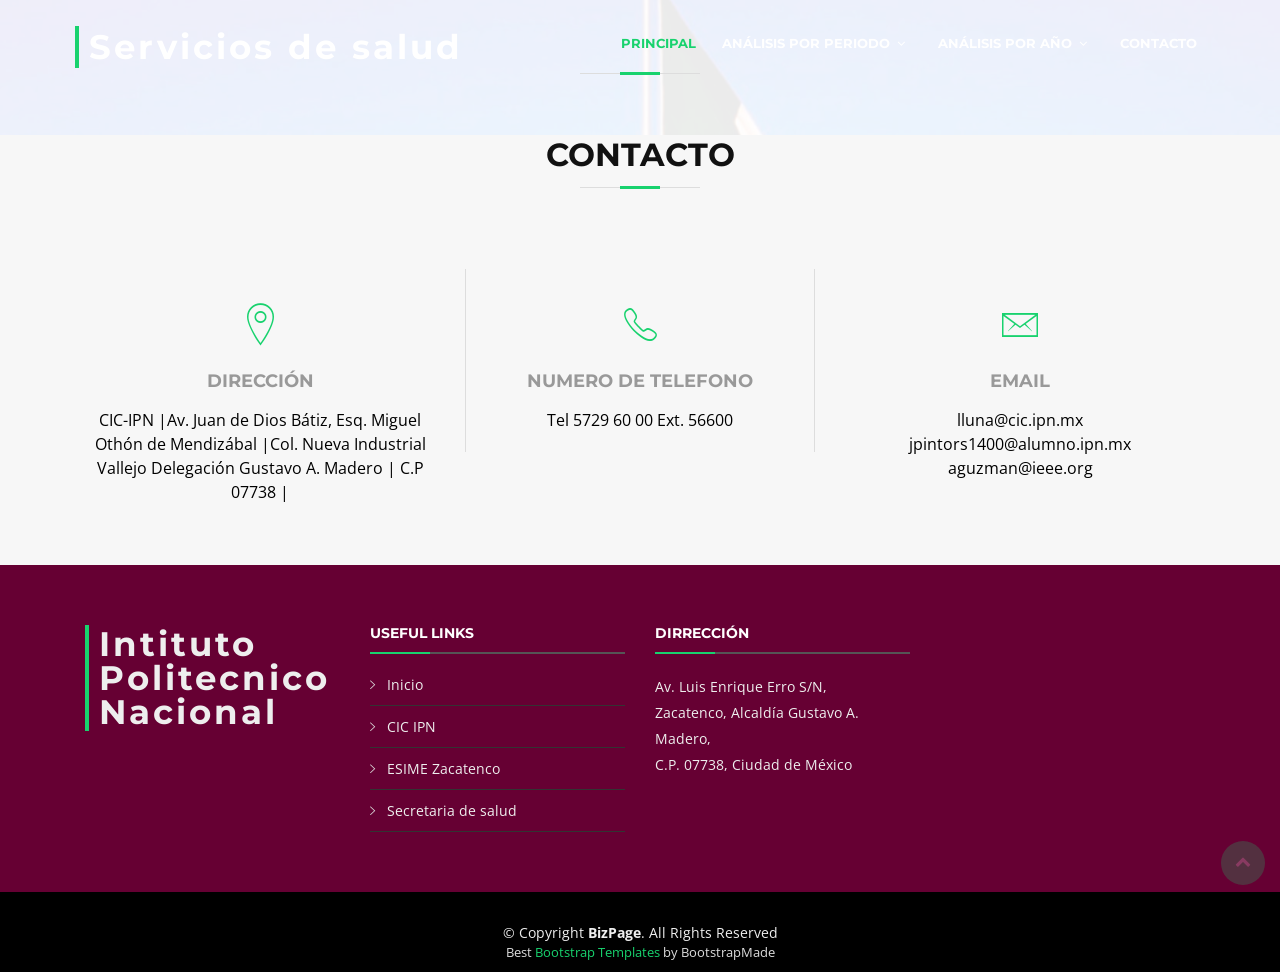
<file: 2011.html>
<!DOCTYPE html>
<html lang="en">
<head>
  <meta charset="utf-8">
  <title>Servicios de Salud 2011</title>
  <meta content="width=device-width, initial-scale=1.0" name="viewport">
  <meta content="" name="keywords">
  <meta content="" name="description">

  <!-- Favicons -->
  <link href="img/favicon.png" rel="icon">
  <link href="img/apple-touch-icon.png" rel="apple-touch-icon">

  <!-- Google Fonts -->
  <link href="https://fonts.googleapis.com/css?family=Open+Sans:300,300i,400,400i,700,700i|Montserrat:300,400,500,700" rel="stylesheet">

  <!-- Bootstrap CSS File -->
  <link href="lib/bootstrap/css/bootstrap.min.css" rel="stylesheet">

  <!-- Libraries CSS Files -->
  <link href="lib/font-awesome/css/font-awesome.min.css" rel="stylesheet">
  <link href="lib/animate/animate.min.css" rel="stylesheet">
  <link href="lib/ionicons/css/ionicons.min.css" rel="stylesheet">
  <link href="lib/owlcarousel/assets/owl.carousel.min.css" rel="stylesheet">
  <link href="lib/lightbox/css/lightbox.min.css" rel="stylesheet">

  <!-- Main Stylesheet File -->
  <link href="css/style.css" rel="stylesheet">

  <!-- =======================================================
    Theme Name: BizPage
    Theme URL: https://bootstrapmade.com/bizpage-bootstrap-business-template/
    Author: BootstrapMade.com
    License: https://bootstrapmade.com/license/
  ======================================================= -->
</head>

<body>

  <!--==========================
    Header
  ============================-->
  <header id="header">
    <div class="container-fluid">

      <div id="logo" class="pull-left">
        <h1><a href="index.html" class="scrollto">Servicios de salud</a></h1>
        <!-- Uncomment below if you prefer to use an image logo -->
        <!-- <a href="#intro"><img src="img/logo.png" alt="" title="" /></a>-->
      </div>

      <nav id="nav-menu-container">
        <ul class="nav-menu">
          <li class="menu-active"><a href="#intro">Principal</a></li>
          <!--<li><a href="#">Tutorial</a></li>-->
          <li class="menu-has-children"><a href="">Análisis por periodo</a>
            <ul>
              <li><a href="Periodo_2000-2017.html">Analisis por año y categoría 2000-2017</a></li>
              <li><a href="Periodo_2003-2021.html">Analisis por año y categoría 2003-2021</a></li>
              <li><a href="Per_mes_2015-2021.html">Analisis por mes del periodo 2015-2021</a></li>
              <li><a href="Per_mes_2008-2014.html">Analisis por mes del periodo 2008-2014</a></li>
              <li><a href="Per_mes_2000-2007.html">Analisis por mes del periodo 2000-2007</a></li>
              <li><a href="analisis_edad.html">Analisis por edad y categoria del periodo 2000-2017</a></li>
              <li><a href="analisis_edad_2003_2021.html">Analisis por edad y categoria del periodo 2003-2021</a></li>
            </ul>
          </li>
          <li class="menu-has-children"><a href="">Análisis por año</a>
            <ul>
              <li><a href="2000.html">2000</a></li>
              <li><a href="2001.html">2001</a></li>
              <li><a href="2002.html">2002</a></li>
              <li><a href="2003.html">2003</a></li>
              <li><a href="2004.html">2004</a></li>
              <li><a href="2005.html">2005</a></li>
              <li><a href="2006.html">2006</a></li>
              <li><a href="2007.html">2007</a></li>
              <li><a href="2008.html">2008</a></li>
              <li><a href="2009.html">2009</a></li>
              <li><a href="2010.html">2010</a></li>
              <li><a href="2011.html">2011</a></li>
              <li><a href="2012.html">2012</a></li>
              <li><a href="2013.html">2013</a></li>
              <li><a href="2014.html">2014</a></li>
              <li><a href="2015.html">2015</a></li>
              <li><a href="2016.html">2016</a></li>
              <li><a href="2017.html">2017</a></li>
              <li><a href="2018.html">2018</a></li>
              <li><a href="2019.html">2019</a></li>
              <li><a href="2020.html">2020</a></li>
              <li><a href="2021.html">2021</a></li>
            </ul>
          </li>
          <li><a href="#contact">Contacto</a></li>
        </ul>
      </nav><!-- #nav-menu-container -->
    </div>
  </header><!-- #header -->

    <!--==========================
      About Us Section
    ============================-->
    <section id="about">
      <div class="container">

        <header class="section-header">
          <h3></h3>
        </header>

        <!--- Tableau ---->
        <div class='tableauPlaceholder' id='viz1671046199637' style='position: relative'><noscript><a href='#'><img alt='Servicios de saludAño 2011Total de datos:2,774,950 ' src='https:&#47;&#47;public.tableau.com&#47;static&#47;images&#47;Ao&#47;Ao2011ANSESA&#47;Historia1&#47;1_rss.png' style='border: none' /></a></noscript><object class='tableauViz'  style='display:none;'><param name='host_url' value='https%3A%2F%2Fpublic.tableau.com%2F' /> <param name='embed_code_version' value='3' /> <param name='site_root' value='' /><param name='name' value='Ao2011ANSESA&#47;Historia1' /><param name='tabs' value='no' /><param name='toolbar' value='yes' /><param name='static_image' value='https:&#47;&#47;public.tableau.com&#47;static&#47;images&#47;Ao&#47;Ao2011ANSESA&#47;Historia1&#47;1.png' /> <param name='animate_transition' value='yes' /><param name='display_static_image' value='yes' /><param name='display_spinner' value='yes' /><param name='display_overlay' value='yes' /><param name='display_count' value='yes' /><param name='language' value='es-ES' /><param name='filter' value='publish=yes' /></object></div>                <script type='text/javascript'>                    var divElement = document.getElementById('viz1671046199637');                    var vizElement = divElement.getElementsByTagName('object')[0];                    vizElement.style.width='100%';vizElement.style.height=(divElement.offsetWidth*0.75)+'px';                    var scriptElement = document.createElement('script');                    scriptElement.src = 'https://public.tableau.com/javascripts/api/viz_v1.js';                    vizElement.parentNode.insertBefore(scriptElement, vizElement);                </script>


      </div>
    </section><!-- #about -->

    <!--==========================
      Contact Section
    ============================-->
    <section id="contact" class="section-bg wow fadeInUp">
      <div class="container">

        <div class="section-header">
          <h3>Contacto</h3>
          <p></p>
        </div>

        <div class="row contact-info">

          <div class="col-md-4">
            <div class="contact-address">
              <i class="ion-ios-location-outline"></i>
              <h3>Dirección</h3>
              <address>CIC-IPN |Av. Juan de Dios Bátiz, Esq. Miguel Othón de Mendizábal |Col. Nueva Industrial Vallejo Delegación Gustavo A. Madero | C.P 07738 |</address>
            </div>
          </div>

          <div class="col-md-4">
            <div class="contact-phone">
              <i class="ion-ios-telephone-outline"></i>
              <h3>Numero de telefono</h3>
              <p><a>Tel 5729 60 00 Ext. 56600</a></p>
            </div>
          </div>

          <div class="col-md-4">
            <div class="contact-email">
              <i class="ion-ios-email-outline"></i>
              <h3>Email</h3>
              <p>
                <a>lluna@cic.ipn.mx</a>
                <a>jpintors1400@alumno.ipn.mx</a>
                <a>aguzman@ieee.org</a>
              </p>
            </div>
          </div>

        </div>



      </div>
    </section><!-- #contact -->

  </main>

  <!--==========================
    Footer
  ============================-->
  <footer id="footer">
    <div class="footer-top">
      <div class="container">
        <div class="row">

          <div class="col-lg-3 col-md-6 footer-info">
            <h3>Intituto Politecnico Nacional</h3>
            <p></p>
          </div>

          <div class="col-lg-3 col-md-6 footer-links">
            <h4>Useful Links</h4>
            <ul>
              <li><i class="ion-ios-arrow-right"></i> <a href="https://www.ipn.mx">Inicio</a></li>
              <li><i class="ion-ios-arrow-right"></i> <a href="https://www.cic.ipn.mx/">CIC IPN</a></li>
              <li><i class="ion-ios-arrow-right"></i> <a href="https://www.esimez.ipn.mx/">ESIME Zacatenco</a></li>
              <li><i class="ion-ios-arrow-right"></i> <a href="https://www.gob.mx/salud">Secretaria de salud</a></li>
            </ul>
          </div>

          <div class="col-lg-3 col-md-6 footer-contact">
            <h4>Dirrección</h4>
            <p>
              Av. Luis Enrique Erro S/N,<br>
              Zacatenco, Alcaldía Gustavo A. Madero,<br>
              C.P. 07738, Ciudad de México<br>
            </p>
          </div>

        </div>
      </div>
    </div>

    <div class="container">
      <div class="copyright">
        &copy; Copyright <strong>BizPage</strong>. All Rights Reserved
      </div>
      <div class="credits">
        <!--
          All the links in the footer should remain intact.
          You can delete the links only if you purchased the pro version.
          Licensing information: https://bootstrapmade.com/license/
          Purchase the pro version with working PHP/AJAX contact form: https://bootstrapmade.com/buy/?theme=BizPage
        -->
        Best <a href="https://bootstrapmade.com/">Bootstrap Templates</a> by BootstrapMade
      </div>
    </div>
  </footer><!-- #footer -->

  <a href="#" class="back-to-top"><i class="fa fa-chevron-up"></i></a>

  <!-- JavaScript Libraries -->
  <script src="lib/jquery/jquery.min.js"></script>
  <script src="lib/jquery/jquery-migrate.min.js"></script>
  <script src="lib/bootstrap/js/bootstrap.bundle.min.js"></script>
  <script src="lib/easing/easing.min.js"></script>
  <script src="lib/superfish/hoverIntent.js"></script>
  <script src="lib/superfish/superfish.min.js"></script>
  <script src="lib/wow/wow.min.js"></script>
  <script src="lib/waypoints/waypoints.min.js"></script>
  <script src="lib/counterup/counterup.min.js"></script>
  <script src="lib/owlcarousel/owl.carousel.min.js"></script>
  <script src="lib/isotope/isotope.pkgd.min.js"></script>
  <script src="lib/lightbox/js/lightbox.min.js"></script>
  <script src="lib/touchSwipe/jquery.touchSwipe.min.js"></script>
  <!-- Contact Form JavaScript File -->
  <script src="contactform/contactform.js"></script>

  <!-- Template Main Javascript File -->
  <script src="js/main.js"></script>

</body>
</html>
</file>
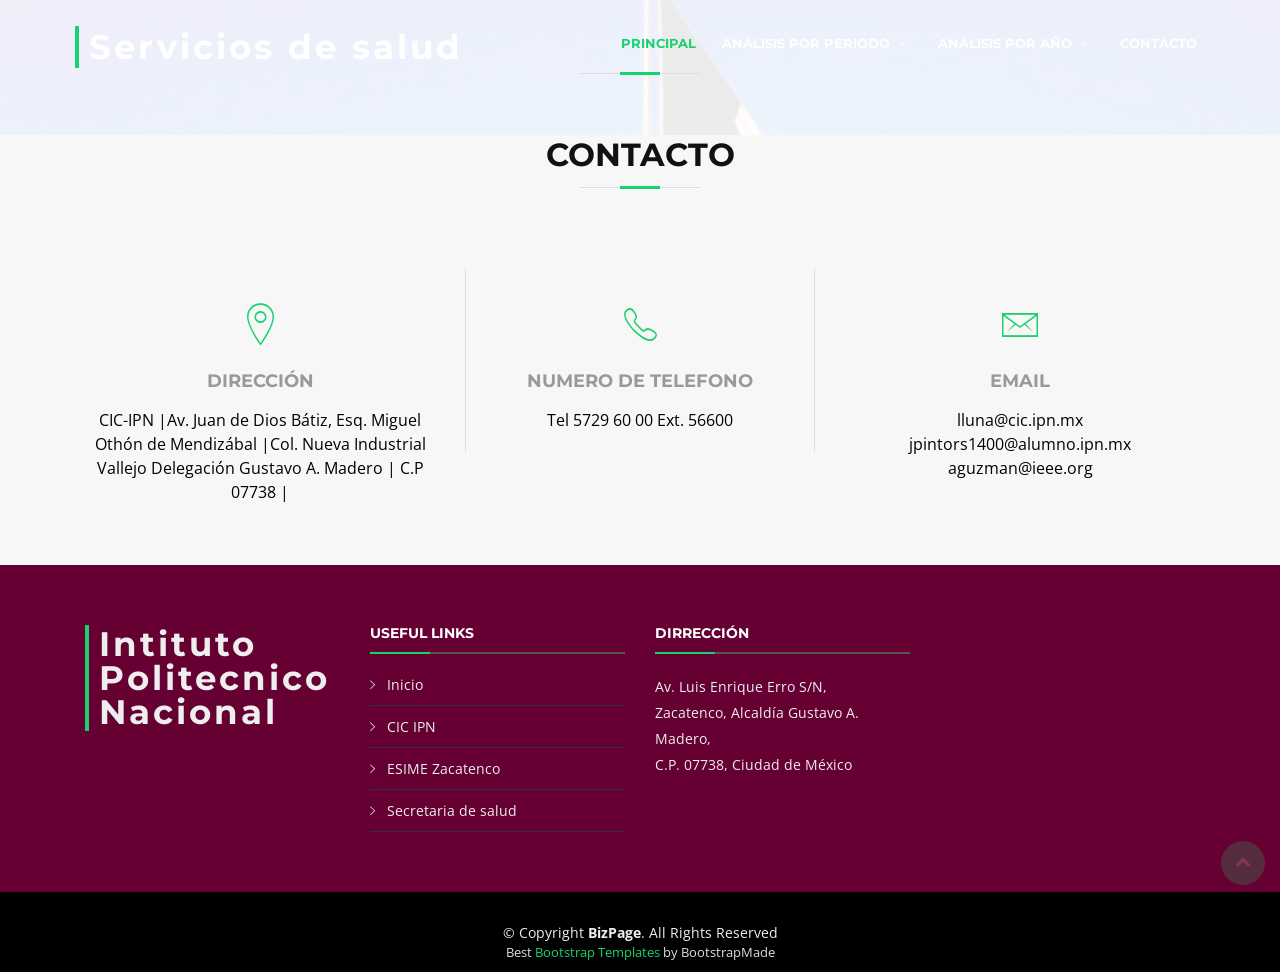
<file: 2012.html>
<!DOCTYPE html>
<html lang="en">
<head>
  <meta charset="utf-8">
  <title>Servicios de Salud 2012</title>
  <meta content="width=device-width, initial-scale=1.0" name="viewport">
  <meta content="" name="keywords">
  <meta content="" name="description">

  <!-- Favicons -->
  <link href="img/favicon.png" rel="icon">
  <link href="img/apple-touch-icon.png" rel="apple-touch-icon">

  <!-- Google Fonts -->
  <link href="https://fonts.googleapis.com/css?family=Open+Sans:300,300i,400,400i,700,700i|Montserrat:300,400,500,700" rel="stylesheet">

  <!-- Bootstrap CSS File -->
  <link href="lib/bootstrap/css/bootstrap.min.css" rel="stylesheet">

  <!-- Libraries CSS Files -->
  <link href="lib/font-awesome/css/font-awesome.min.css" rel="stylesheet">
  <link href="lib/animate/animate.min.css" rel="stylesheet">
  <link href="lib/ionicons/css/ionicons.min.css" rel="stylesheet">
  <link href="lib/owlcarousel/assets/owl.carousel.min.css" rel="stylesheet">
  <link href="lib/lightbox/css/lightbox.min.css" rel="stylesheet">

  <!-- Main Stylesheet File -->
  <link href="css/style.css" rel="stylesheet">

  <!-- =======================================================
    Theme Name: BizPage
    Theme URL: https://bootstrapmade.com/bizpage-bootstrap-business-template/
    Author: BootstrapMade.com
    License: https://bootstrapmade.com/license/
  ======================================================= -->
</head>

<body>

  <!--==========================
    Header
  ============================-->
  <header id="header">
    <div class="container-fluid">

      <div id="logo" class="pull-left">
        <h1><a href="index.html" class="scrollto">Servicios de salud</a></h1>
        <!-- Uncomment below if you prefer to use an image logo -->
        <!-- <a href="#intro"><img src="img/logo.png" alt="" title="" /></a>-->
      </div>

      <nav id="nav-menu-container">
        <ul class="nav-menu">
          <li class="menu-active"><a href="#intro">Principal</a></li>
          <!--<li><a href="#">Tutorial</a></li>-->
          <li class="menu-has-children"><a href="">Análisis por periodo</a>
            <ul>
              <li><a href="Periodo_2000-2017.html">Analisis por año y categoría 2000-2017</a></li>
              <li><a href="Periodo_2003-2021.html">Analisis por año y categoría 2003-2021</a></li>
              <li><a href="Per_mes_2015-2021.html">Analisis por mes del periodo 2015-2021</a></li>
              <li><a href="Per_mes_2008-2014.html">Analisis por mes del periodo 2008-2014</a></li>
              <li><a href="Per_mes_2000-2007.html">Analisis por mes del periodo 2000-2007</a></li>
              <li><a href="analisis_edad.html">Analisis por edad y categoria del periodo 2000-2017</a></li>
              <li><a href="analisis_edad_2003_2021.html">Analisis por edad y categoria del periodo 2003-2021</a></li>
            </ul>
          </li>
          <li class="menu-has-children"><a href="">Análisis por año</a>
            <ul>
              <li><a href="2000.html">2000</a></li>
              <li><a href="2001.html">2001</a></li>
              <li><a href="2002.html">2002</a></li>
              <li><a href="2003.html">2003</a></li>
              <li><a href="2004.html">2004</a></li>
              <li><a href="2005.html">2005</a></li>
              <li><a href="2006.html">2006</a></li>
              <li><a href="2007.html">2007</a></li>
              <li><a href="2008.html">2008</a></li>
              <li><a href="2009.html">2009</a></li>
              <li><a href="2010.html">2010</a></li>
              <li><a href="2011.html">2011</a></li>
              <li><a href="2012.html">2012</a></li>
              <li><a href="2013.html">2013</a></li>
              <li><a href="2014.html">2014</a></li>
              <li><a href="2015.html">2015</a></li>
              <li><a href="2016.html">2016</a></li>
              <li><a href="2017.html">2017</a></li>
              <li><a href="2018.html">2018</a></li>
              <li><a href="2019.html">2019</a></li>
              <li><a href="2020.html">2020</a></li>
              <li><a href="2021.html">2021</a></li>
            </ul>
          </li>
          <li><a href="#contact">Contacto</a></li>
        </ul>
      </nav><!-- #nav-menu-container -->
    </div>
  </header><!-- #header -->

    <!--==========================
      About Us Section
    ============================-->
    <section id="about">
      <div class="container">

        <header class="section-header">
          <h3></h3>
        </header>

        <!--- Tableau ---->
        <div class='tableauPlaceholder' id='viz1671044259970' style='position: relative'><noscript><a href='#'><img alt='Servicios de saludAño 2012Total de datos: 2,880,363 ' src='https:&#47;&#47;public.tableau.com&#47;static&#47;images&#47;Ao&#47;Ao2012ANSESA&#47;Historia1&#47;1_rss.png' style='border: none' /></a></noscript><object class='tableauViz'  style='display:none;'><param name='host_url' value='https%3A%2F%2Fpublic.tableau.com%2F' /> <param name='embed_code_version' value='3' /> <param name='site_root' value='' /><param name='name' value='Ao2012ANSESA&#47;Historia1' /><param name='tabs' value='no' /><param name='toolbar' value='yes' /><param name='static_image' value='https:&#47;&#47;public.tableau.com&#47;static&#47;images&#47;Ao&#47;Ao2012ANSESA&#47;Historia1&#47;1.png' /> <param name='animate_transition' value='yes' /><param name='display_static_image' value='yes' /><param name='display_spinner' value='yes' /><param name='display_overlay' value='yes' /><param name='display_count' value='yes' /><param name='language' value='es-ES' /><param name='filter' value='publish=yes' /></object></div>                <script type='text/javascript'>                    var divElement = document.getElementById('viz1671044259970');                    var vizElement = divElement.getElementsByTagName('object')[0];                    vizElement.style.width='100%';vizElement.style.height=(divElement.offsetWidth*0.75)+'px';                    var scriptElement = document.createElement('script');                    scriptElement.src = 'https://public.tableau.com/javascripts/api/viz_v1.js';                    vizElement.parentNode.insertBefore(scriptElement, vizElement);                </script>
        <!------->


      </div>
    </section><!-- #about -->

    <!--==========================
      Contact Section
    ============================-->
    <section id="contact" class="section-bg wow fadeInUp">
      <div class="container">

        <div class="section-header">
          <h3>Contacto</h3>
          <p></p>
        </div>

        <div class="row contact-info">

          <div class="col-md-4">
            <div class="contact-address">
              <i class="ion-ios-location-outline"></i>
              <h3>Dirección</h3>
              <address>CIC-IPN |Av. Juan de Dios Bátiz, Esq. Miguel Othón de Mendizábal |Col. Nueva Industrial Vallejo Delegación Gustavo A. Madero | C.P 07738 |</address>
            </div>
          </div>

          <div class="col-md-4">
            <div class="contact-phone">
              <i class="ion-ios-telephone-outline"></i>
              <h3>Numero de telefono</h3>
              <p><a>Tel 5729 60 00 Ext. 56600</a></p>
            </div>
          </div>

          <div class="col-md-4">
            <div class="contact-email">
              <i class="ion-ios-email-outline"></i>
              <h3>Email</h3>
              <p>
                <a>lluna@cic.ipn.mx</a>
                <a>jpintors1400@alumno.ipn.mx</a>
                <a>aguzman@ieee.org</a>
              </p>
            </div>
          </div>

        </div>



      </div>
    </section><!-- #contact -->

  </main>

  <!--==========================
    Footer
  ============================-->
  <footer id="footer">
    <div class="footer-top">
      <div class="container">
        <div class="row">

          <div class="col-lg-3 col-md-6 footer-info">
            <h3>Intituto Politecnico Nacional</h3>
            <p></p>
          </div>

          <div class="col-lg-3 col-md-6 footer-links">
            <h4>Useful Links</h4>
            <ul>
              <li><i class="ion-ios-arrow-right"></i> <a href="https://www.ipn.mx">Inicio</a></li>
              <li><i class="ion-ios-arrow-right"></i> <a href="https://www.cic.ipn.mx/">CIC IPN</a></li>
              <li><i class="ion-ios-arrow-right"></i> <a href="https://www.esimez.ipn.mx/">ESIME Zacatenco</a></li>
              <li><i class="ion-ios-arrow-right"></i> <a href="https://www.gob.mx/salud">Secretaria de salud</a></li>
            </ul>
          </div>

          <div class="col-lg-3 col-md-6 footer-contact">
            <h4>Dirrección</h4>
            <p>
              Av. Luis Enrique Erro S/N,<br>
              Zacatenco, Alcaldía Gustavo A. Madero,<br>
              C.P. 07738, Ciudad de México<br>
            </p>
          </div>

        </div>
      </div>
    </div>

    <div class="container">
      <div class="copyright">
        &copy; Copyright <strong>BizPage</strong>. All Rights Reserved
      </div>
      <div class="credits">
        <!--
          All the links in the footer should remain intact.
          You can delete the links only if you purchased the pro version.
          Licensing information: https://bootstrapmade.com/license/
          Purchase the pro version with working PHP/AJAX contact form: https://bootstrapmade.com/buy/?theme=BizPage
        -->
        Best <a href="https://bootstrapmade.com/">Bootstrap Templates</a> by BootstrapMade
      </div>
    </div>
  </footer><!-- #footer -->

  <a href="#" class="back-to-top"><i class="fa fa-chevron-up"></i></a>

  <!-- JavaScript Libraries -->
  <script src="lib/jquery/jquery.min.js"></script>
  <script src="lib/jquery/jquery-migrate.min.js"></script>
  <script src="lib/bootstrap/js/bootstrap.bundle.min.js"></script>
  <script src="lib/easing/easing.min.js"></script>
  <script src="lib/superfish/hoverIntent.js"></script>
  <script src="lib/superfish/superfish.min.js"></script>
  <script src="lib/wow/wow.min.js"></script>
  <script src="lib/waypoints/waypoints.min.js"></script>
  <script src="lib/counterup/counterup.min.js"></script>
  <script src="lib/owlcarousel/owl.carousel.min.js"></script>
  <script src="lib/isotope/isotope.pkgd.min.js"></script>
  <script src="lib/lightbox/js/lightbox.min.js"></script>
  <script src="lib/touchSwipe/jquery.touchSwipe.min.js"></script>
  <!-- Contact Form JavaScript File -->
  <script src="contactform/contactform.js"></script>

  <!-- Template Main Javascript File -->
  <script src="js/main.js"></script>

</body>
</html>
</file>
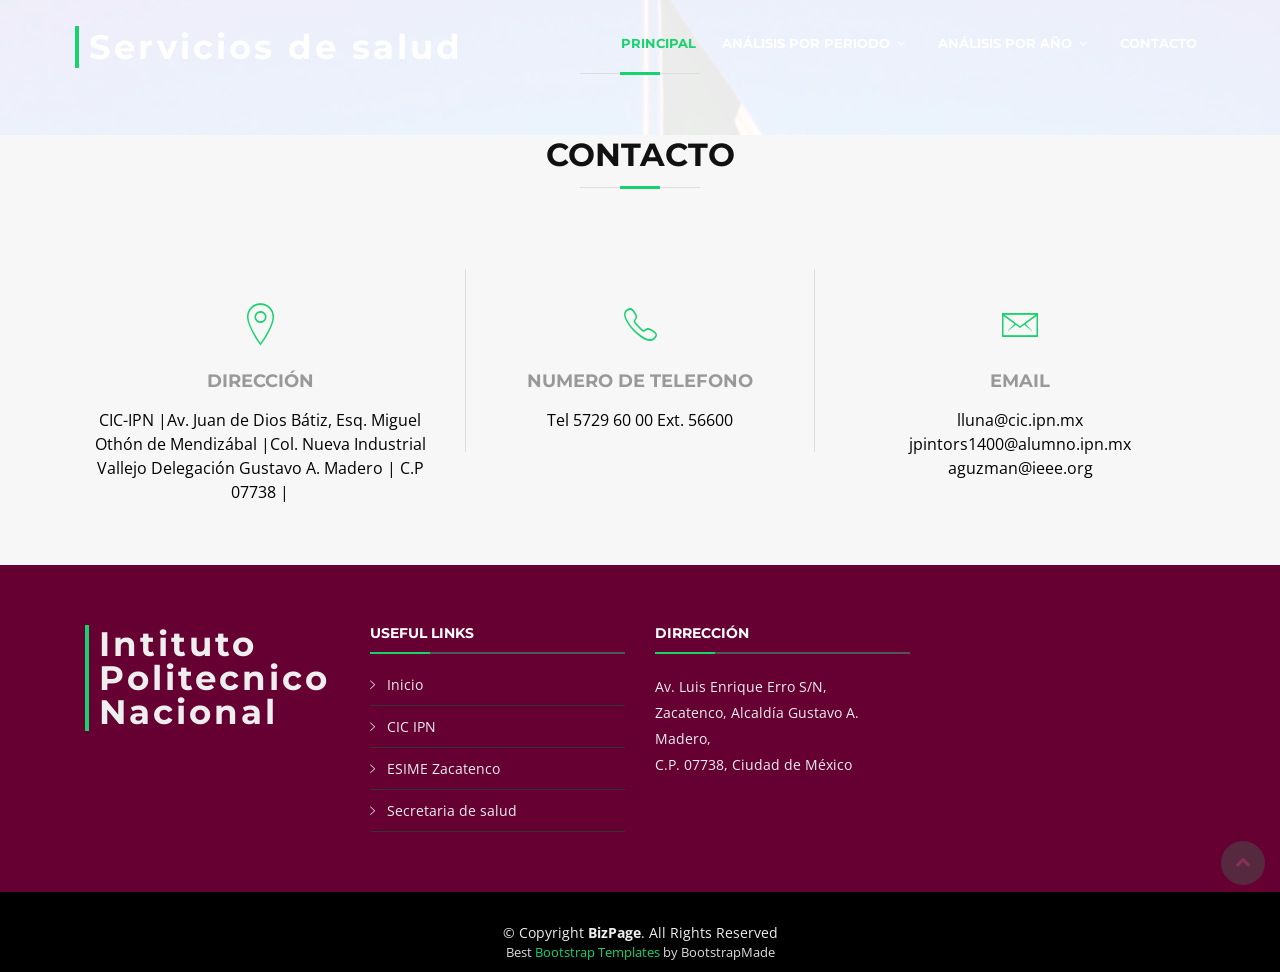
<file: 2013.html>
<!DOCTYPE html>
<html lang="en">
<head>
  <meta charset="utf-8">
  <title>Servicios de Salud 2013</title>
  <meta content="width=device-width, initial-scale=1.0" name="viewport">
  <meta content="" name="keywords">
  <meta content="" name="description">

  <!-- Favicons -->
  <link href="img/favicon.png" rel="icon">
  <link href="img/apple-touch-icon.png" rel="apple-touch-icon">

  <!-- Google Fonts -->
  <link href="https://fonts.googleapis.com/css?family=Open+Sans:300,300i,400,400i,700,700i|Montserrat:300,400,500,700" rel="stylesheet">

  <!-- Bootstrap CSS File -->
  <link href="lib/bootstrap/css/bootstrap.min.css" rel="stylesheet">

  <!-- Libraries CSS Files -->
  <link href="lib/font-awesome/css/font-awesome.min.css" rel="stylesheet">
  <link href="lib/animate/animate.min.css" rel="stylesheet">
  <link href="lib/ionicons/css/ionicons.min.css" rel="stylesheet">
  <link href="lib/owlcarousel/assets/owl.carousel.min.css" rel="stylesheet">
  <link href="lib/lightbox/css/lightbox.min.css" rel="stylesheet">

  <!-- Main Stylesheet File -->
  <link href="css/style.css" rel="stylesheet">

  <!-- =======================================================
    Theme Name: BizPage
    Theme URL: https://bootstrapmade.com/bizpage-bootstrap-business-template/
    Author: BootstrapMade.com
    License: https://bootstrapmade.com/license/
  ======================================================= -->
</head>

<body>

  <!--==========================
    Header
  ============================-->
  <header id="header">
    <div class="container-fluid">

      <div id="logo" class="pull-left">
        <h1><a href="index.html" class="scrollto">Servicios de salud</a></h1>
        <!-- Uncomment below if you prefer to use an image logo -->
        <!-- <a href="#intro"><img src="img/logo.png" alt="" title="" /></a>-->
      </div>

      <nav id="nav-menu-container">
        <ul class="nav-menu">
          <li class="menu-active"><a href="#intro">Principal</a></li>
          <!--<li><a href="#">Tutorial</a></li>-->
          <li class="menu-has-children"><a href="">Análisis por periodo</a>
            <ul>
              <li><a href="Periodo_2000-2017.html">Analisis por año y categoría 2000-2017</a></li>
              <li><a href="Periodo_2003-2021.html">Analisis por año y categoría 2003-2021</a></li>
              <li><a href="Per_mes_2015-2021.html">Analisis por mes del periodo 2015-2021</a></li>
              <li><a href="Per_mes_2008-2014.html">Analisis por mes del periodo 2008-2014</a></li>
              <li><a href="Per_mes_2000-2007.html">Analisis por mes del periodo 2000-2007</a></li>
              <li><a href="analisis_edad.html">Analisis por edad y categoria del periodo 2000-2017</a></li>
              <li><a href="analisis_edad_2003_2021.html">Analisis por edad y categoria del periodo 2003-2021</a></li>
            </ul>
          </li>
          <li class="menu-has-children"><a href="">Análisis por año</a>
            <ul>
              <li><a href="2000.html">2000</a></li>
              <li><a href="2001.html">2001</a></li>
              <li><a href="2002.html">2002</a></li>
              <li><a href="2003.html">2003</a></li>
              <li><a href="2004.html">2004</a></li>
              <li><a href="2005.html">2005</a></li>
              <li><a href="2006.html">2006</a></li>
              <li><a href="2007.html">2007</a></li>
              <li><a href="2008.html">2008</a></li>
              <li><a href="2009.html">2009</a></li>
              <li><a href="2010.html">2010</a></li>
              <li><a href="2011.html">2011</a></li>
              <li><a href="2012.html">2012</a></li>
              <li><a href="2013.html">2013</a></li>
              <li><a href="2014.html">2014</a></li>
              <li><a href="2015.html">2015</a></li>
              <li><a href="2016.html">2016</a></li>
              <li><a href="2017.html">2017</a></li>
              <li><a href="2018.html">2018</a></li>
              <li><a href="2019.html">2019</a></li>
              <li><a href="2020.html">2020</a></li>
              <li><a href="2021.html">2021</a></li>
            </ul>
          </li>
          <li><a href="#contact">Contacto</a></li>
        </ul>
      </nav><!-- #nav-menu-container -->
    </div>
  </header><!-- #header -->

    <!--==========================
      About Us Section
    ============================-->
    <section id="about">
      <div class="container">

        <header class="section-header">
          <h3></h3>
        </header>

        <!--- Tableau ---->
        <div class='tableauPlaceholder' id='viz1671044377197' style='position: relative'><noscript><a href='#'><img alt='Servicios de saludAño 2013Total de datos: 2,879,223 ' src='https:&#47;&#47;public.tableau.com&#47;static&#47;images&#47;Ao&#47;Ao2013&#47;Historia1&#47;1_rss.png' style='border: none' /></a></noscript><object class='tableauViz'  style='display:none;'><param name='host_url' value='https%3A%2F%2Fpublic.tableau.com%2F' /> <param name='embed_code_version' value='3' /> <param name='site_root' value='' /><param name='name' value='Ao2013&#47;Historia1' /><param name='tabs' value='no' /><param name='toolbar' value='yes' /><param name='static_image' value='https:&#47;&#47;public.tableau.com&#47;static&#47;images&#47;Ao&#47;Ao2013&#47;Historia1&#47;1.png' /> <param name='animate_transition' value='yes' /><param name='display_static_image' value='yes' /><param name='display_spinner' value='yes' /><param name='display_overlay' value='yes' /><param name='display_count' value='yes' /><param name='language' value='es-ES' /><param name='filter' value='publish=yes' /></object></div>                <script type='text/javascript'>                    var divElement = document.getElementById('viz1671044377197');                    var vizElement = divElement.getElementsByTagName('object')[0];                    vizElement.style.width='100%';vizElement.style.height=(divElement.offsetWidth*0.75)+'px';                    var scriptElement = document.createElement('script');                    scriptElement.src = 'https://public.tableau.com/javascripts/api/viz_v1.js';                    vizElement.parentNode.insertBefore(scriptElement, vizElement);                </script>
      
      </div>
    </section><!-- #about -->

    <!--==========================
      Contact Section
    ============================-->
    <section id="contact" class="section-bg wow fadeInUp">
      <div class="container">

        <div class="section-header">
          <h3>Contacto</h3>
          <p></p>
        </div>

        <div class="row contact-info">

          <div class="col-md-4">
            <div class="contact-address">
              <i class="ion-ios-location-outline"></i>
              <h3>Dirección</h3>
              <address>CIC-IPN |Av. Juan de Dios Bátiz, Esq. Miguel Othón de Mendizábal |Col. Nueva Industrial Vallejo Delegación Gustavo A. Madero | C.P 07738 |</address>
            </div>
          </div>

          <div class="col-md-4">
            <div class="contact-phone">
              <i class="ion-ios-telephone-outline"></i>
              <h3>Numero de telefono</h3>
              <p><a>Tel 5729 60 00 Ext. 56600</a></p>
            </div>
          </div>

          <div class="col-md-4">
            <div class="contact-email">
              <i class="ion-ios-email-outline"></i>
              <h3>Email</h3>
              <p>
                <a>lluna@cic.ipn.mx</a>
                <a>jpintors1400@alumno.ipn.mx</a>
                <a>aguzman@ieee.org</a>
              </p>
            </div>
          </div>

        </div>



      </div>
    </section><!-- #contact -->

  </main>

  <!--==========================
    Footer
  ============================-->
  <footer id="footer">
    <div class="footer-top">
      <div class="container">
        <div class="row">

          <div class="col-lg-3 col-md-6 footer-info">
            <h3>Intituto Politecnico Nacional</h3>
            <p></p>
          </div>

          <div class="col-lg-3 col-md-6 footer-links">
            <h4>Useful Links</h4>
            <ul>
              <li><i class="ion-ios-arrow-right"></i> <a href="https://www.ipn.mx">Inicio</a></li>
              <li><i class="ion-ios-arrow-right"></i> <a href="https://www.cic.ipn.mx/">CIC IPN</a></li>
              <li><i class="ion-ios-arrow-right"></i> <a href="https://www.esimez.ipn.mx/">ESIME Zacatenco</a></li>
              <li><i class="ion-ios-arrow-right"></i> <a href="https://www.gob.mx/salud">Secretaria de salud</a></li>
            </ul>
          </div>

          <div class="col-lg-3 col-md-6 footer-contact">
            <h4>Dirrección</h4>
            <p>
              Av. Luis Enrique Erro S/N,<br>
              Zacatenco, Alcaldía Gustavo A. Madero,<br>
              C.P. 07738, Ciudad de México<br>
            </p>
          </div>

        </div>
      </div>
    </div>

    <div class="container">
      <div class="copyright">
        &copy; Copyright <strong>BizPage</strong>. All Rights Reserved
      </div>
      <div class="credits">
        <!--
          All the links in the footer should remain intact.
          You can delete the links only if you purchased the pro version.
          Licensing information: https://bootstrapmade.com/license/
          Purchase the pro version with working PHP/AJAX contact form: https://bootstrapmade.com/buy/?theme=BizPage
        -->
        Best <a href="https://bootstrapmade.com/">Bootstrap Templates</a> by BootstrapMade
      </div>
    </div>
  </footer><!-- #footer -->

  <a href="#" class="back-to-top"><i class="fa fa-chevron-up"></i></a>

  <!-- JavaScript Libraries -->
  <script src="lib/jquery/jquery.min.js"></script>
  <script src="lib/jquery/jquery-migrate.min.js"></script>
  <script src="lib/bootstrap/js/bootstrap.bundle.min.js"></script>
  <script src="lib/easing/easing.min.js"></script>
  <script src="lib/superfish/hoverIntent.js"></script>
  <script src="lib/superfish/superfish.min.js"></script>
  <script src="lib/wow/wow.min.js"></script>
  <script src="lib/waypoints/waypoints.min.js"></script>
  <script src="lib/counterup/counterup.min.js"></script>
  <script src="lib/owlcarousel/owl.carousel.min.js"></script>
  <script src="lib/isotope/isotope.pkgd.min.js"></script>
  <script src="lib/lightbox/js/lightbox.min.js"></script>
  <script src="lib/touchSwipe/jquery.touchSwipe.min.js"></script>
  <!-- Contact Form JavaScript File -->
  <script src="contactform/contactform.js"></script>

  <!-- Template Main Javascript File -->
  <script src="js/main.js"></script>

</body>
</html>
</file>
<file: css/style.css>
/*
  Theme Name: BizPage
  Theme URL: https://bootstrapmade.com/bizpage-bootstrap-business-template/
  Author: BootstrapMade.com
  License: https://bootstrapmade.com/license/
*/
/*--------------------------------------------------------------
# General
--------------------------------------------------------------*/
body {
  background: #18c7ff;
  color: #666666;
  font-family: "Open Sans", sans-serif;
}

a {
  color: #18d26e;
  transition: 0.5s;
}

a:hover, a:active, a:focus {
  color: #18d36e;
  outline: none;
  text-decoration: none;
}

p {
  padding: 0;
  margin: 0 0 30px 0;
}

h1, h2, h3, h4, h5, h6 {
  font-family: "Montserrat", sans-serif;
  font-weight: 400;
  margin: 0 0 20px 0;
  padding: 0;
}

/* Back to top button */
.back-to-top {
  position: fixed;
  display: none;
  background: #18d26e;
  color: #fff;
  display: inline-block;
  width: 44px;
  height: 44px;
  text-align: center;
  line-height: 1;
  font-size: 16px;
  border-radius: 50%;
  right: 15px;
  bottom: 15px;
  transition: background 0.5s;
  z-index: 11;
}

.back-to-top i {
  padding-top: 12px;
  color: #fff;
}

@media (max-width: 768px) {
  .back-to-top {
    bottom: 15px;
  }
}

/*--------------------------------------------------------------
# Header
--------------------------------------------------------------*/
#header {
  padding: 30px 0;
  height: 92px;
  position: fixed;
  left: 0;
  top: 0;
  right: 0;
  transition: all 0.5s;
  z-index: 997;
}

#header.header-scrolled {
  background: rgba(0, 0, 0, 0.9);
  padding: 20px 0;
  height: 72px;
  transition: all 0.5s;
}

#header #logo {
  float: left;
}

@media (min-width: 1024px) {
  #header #logo {
    padding-left: 60px;
  }
}

#header #logo h1 {
  font-size: 34px;
  margin: 0;
  padding: 0;
  line-height: 1;
  font-family: "Montserrat", sans-serif;
  font-weight: 700;
  letter-spacing: 3px;
}

#header #logo h1 a, #header #logo h1 a:hover {
  color: #fff;
  padding-left: 10px;
  border-left: 4px solid #18d26e;
}

#header #logo img {
  padding: 0;
  margin: 0;
}

@media (max-width: 768px) {
  #header #logo h1 {
    font-size: 28px;
  }
  #header #logo img {
    max-height: 40px;
  }
}

/*--------------------------------------------------------------
# Intro Section
--------------------------------------------------------------*/
#intro {
  display: table;
  width: 100%;
  height: 100vh;
  background: #000;
}

#intro .carousel-item {
  width: 100%;
  height: 100vh;
  background-size: cover;
  background-position: center;
  background-repeat: no-repeat;
}

#intro .carousel-item::before {
  content: '';
  background-color: rgba(0, 0, 0, 0.7);
  position: absolute;
  height: 100%;
  width: 100%;
  top: 0;
  right: 0;
  left: 0;
  bottom: 0;
}

#intro .carousel-container {
  display: flex;
  justify-content: center;
  align-items: center;
  position: absolute;
  bottom: 0;
  top: 0;
  left: 0;
  right: 0;
}

#intro .carousel-content {
  text-align: center;
}

#intro h2 {
  color: #fff;
  margin-bottom: 30px;
  font-size: 48px;
  font-weight: 700;
}

@media (max-width: 768px) {
  #intro h2 {
    font-size: 28px;
  }
}

#intro p {
  width: 80%;
  margin: 0 auto 30px auto;
  color: #fff;
}

@media (min-width: 1024px) {
  #intro p {
    width: 60%;
  }
}

#intro .carousel-fade .carousel-inner .carousel-item {
  -webkit-transition-property: opacity;
  transition-property: opacity;
}

#intro .carousel-fade .carousel-inner .carousel-item,
#intro .carousel-fade .carousel-inner .active.carousel-item-left,
#intro .carousel-fade .carousel-inner .active.carousel-item-right {
  opacity: 0;
}

#intro .carousel-fade .carousel-inner .active,
#intro .carousel-fade .carousel-inner .carousel-item-next.carousel-item-left,
#intro .carousel-fade .carousel-inner .carousel-item-prev.carousel-item-right {
  opacity: 1;
  transition: 0.5s;
}

#intro .carousel-fade .carousel-inner .carousel-item-next,
#intro .carousel-fade .carousel-inner .carousel-item-prev,
#intro .carousel-fade .carousel-inner .active.carousel-item-left,
#intro .carousel-fade .carousel-inner .active.carousel-item-right {
  left: 0;
  -webkit-transform: translate3d(0, 0, 0);
  transform: translate3d(0, 0, 0);
}

#intro .carousel-control-prev, #intro .carousel-control-next {
  width: 10%;
}

@media (min-width: 1024px) {
  #intro .carousel-control-prev, #intro .carousel-control-next {
    width: 5%;
  }
}

#intro .carousel-control-next-icon, #intro .carousel-control-prev-icon {
  background: none;
  font-size: 32px;
  line-height: 1;
}

#intro .carousel-indicators li {
  cursor: pointer;
}

#intro .btn-get-started {
  font-family: "Montserrat", sans-serif;
  font-weight: 500;
  font-size: 16px;
  letter-spacing: 1px;
  display: inline-block;
  padding: 8px 32px;
  border-radius: 50px;
  transition: 0.5s;
  margin: 10px;
  color: #fff;
  background: #18d26e;
}

#intro .btn-get-started:hover {
  background: #fff;
  color: #18d26e;
}

/*--------------------------------------------------------------
# Navigation Menu
--------------------------------------------------------------*/
/* Nav Menu Essentials */
.nav-menu, .nav-menu * {
  margin: 0;
  padding: 0;
  list-style: none;
}

.nav-menu ul {
  position: absolute;
  display: none;
  top: 100%;
  left: 0;
  z-index: 99;
}

.nav-menu li {
  position: relative;
  white-space: nowrap;
}

.nav-menu > li {
  float: left;
}

.nav-menu li:hover > ul,
.nav-menu li.sfHover > ul {
  display: block;
}

.nav-menu ul ul {
  top: 0;
  left: 100%;
}

.nav-menu ul li {
  min-width: 180px;
}

/* Nav Menu Arrows */
.sf-arrows .sf-with-ul {
  padding-right: 30px;
}

.sf-arrows .sf-with-ul:after {
  content: "\f107";
  position: absolute;
  right: 15px;
  font-family: FontAwesome;
  font-style: normal;
  font-weight: normal;
}

.sf-arrows ul .sf-with-ul:after {
  content: "\f105";
}

/* Nav Meu Container */
#nav-menu-container {
  float: right;
  margin: 0;
}

@media (min-width: 1024px) {
  #nav-menu-container {
    padding-right: 60px;
  }
}

@media (max-width: 768px) {
  #nav-menu-container {
    display: none;
  }
}

/* Nav Meu Styling */
.nav-menu a {
  padding: 0 8px 10px 8px;
  text-decoration: none;
  display: inline-block;
  color: #fff;
  font-family: "Montserrat", sans-serif;
  font-weight: 700;
  font-size: 13px;
  text-transform: uppercase;
  outline: none;
}

.nav-menu li:hover > a, .nav-menu > .menu-active > a {
  color: #18d26e;
}

.nav-menu > li {
  margin-left: 10px;
}

.nav-menu ul {
  margin: 4px 0 0 0;
  padding: 10px;
  box-shadow: 0px 0px 30px rgba(127, 137, 161, 0.25);
  background: #fff;
}

.nav-menu ul li {
  transition: 0.3s;
}

.nav-menu ul li a {
  padding: 10px;
  color: #333;
  transition: 0.3s;
  display: block;
  font-size: 13px;
  text-transform: none;
}

.nav-menu ul li:hover > a {
  color: #18d26e;
}

.nav-menu ul ul {
  margin: 0;
}

/* Mobile Nav Toggle */
#mobile-nav-toggle {
  position: fixed;
  right: 0;
  top: 0;
  z-index: 999;
  margin: 20px 20px 0 0;
  border: 0;
  background: none;
  font-size: 24px;
  display: none;
  transition: all 0.4s;
  outline: none;
  cursor: pointer;
}

#mobile-nav-toggle i {
  color: #fff;
}

@media (max-width: 768px) {
  #mobile-nav-toggle {
    display: inline;
  }
}

/* Mobile Nav Styling */
#mobile-nav {
  position: fixed;
  top: 0;
  padding-top: 18px;
  bottom: 0;
  z-index: 998;
  background: rgba(0, 0, 0, 0.8);
  left: -260px;
  width: 260px;
  overflow-y: auto;
  transition: 0.4s;
}

#mobile-nav ul {
  padding: 0;
  margin: 0;
  list-style: none;
}

#mobile-nav ul li {
  position: relative;
}

#mobile-nav ul li a {
  color: #fff;
  font-size: 13px;
  text-transform: uppercase;
  overflow: hidden;
  padding: 10px 22px 10px 15px;
  position: relative;
  text-decoration: none;
  width: 100%;
  display: block;
  outline: none;
  font-weight: 700;
  font-family: "Montserrat", sans-serif;
}

#mobile-nav ul li a:hover {
  color: #fff;
}

#mobile-nav ul li li {
  padding-left: 30px;
}

#mobile-nav ul .menu-has-children i {
  position: absolute;
  right: 0;
  z-index: 99;
  padding: 15px;
  cursor: pointer;
  color: #fff;
}

#mobile-nav ul .menu-has-children i.fa-chevron-up {
  color: #18d26e;
}

#mobile-nav ul .menu-has-children li a {
  text-transform: none;
}

#mobile-nav ul .menu-item-active {
  color: #18d26e;
}

#mobile-body-overly {
  width: 100%;
  height: 100%;
  z-index: 997;
  top: 0;
  left: 0;
  position: fixed;
  background: rgba(0, 0, 0, 0.7);
  display: none;
}

/* Mobile Nav body classes */
body.mobile-nav-active {
  overflow: hidden;
}

body.mobile-nav-active #mobile-nav {
  left: 0;
}

body.mobile-nav-active #mobile-nav-toggle {
  color: #fff;
}

/*--------------------------------------------------------------
# Sections
--------------------------------------------------------------*/
/* Sections Header
--------------------------------*/
.section-header h3 {
  font-size: 32px;
  color: #111;
  text-transform: uppercase;
  text-align: center;
  font-weight: 700;
  position: relative;
  padding-bottom: 15px;
}

.section-header h3::before {
  content: '';
  position: absolute;
  display: block;
  width: 120px;
  height: 1px;
  background: #ddd;
  bottom: 1px;
  left: calc(50% - 60px);
}

.section-header h3::after {
  content: '';
  position: absolute;
  display: block;
  width: 40px;
  height: 3px;
  background: #18d26e;
  bottom: 0;
  left: calc(50% - 20px);
}

.section-header p {
  text-align: center;
  padding-bottom: 30px;
  color: #333;
}

/* Section with background
--------------------------------*/
.section-bg {
  background: #f7f7f7;
}

/* Featured Services Section
--------------------------------*/
#featured-services {
  background: #000;
}

#featured-services .box {
  padding: 30px 20px;
}

#featured-services .box-bg {
  background-image: linear-gradient(0deg, #000000 0%, #242323 50%, #000000 100%);
}

#featured-services i {
  color: #18d26e;
  font-size: 48px;
  display: inline-block;
  line-height: 1;
}

#featured-services h4 {
  font-weight: 400;
  margin: 15px 0;
  font-size: 18px;
}

#featured-services h4 a {
  color: #fff;
}

#featured-services h4 a:hover {
  color: #18d26e;
}

#featured-services p {
  font-size: 14px;
  line-height: 24px;
  color: #fff;
  margin-bottom: 0;
}

/* About Us Section
--------------------------------*/
#about {
  background: url("../img/about-bg.jpg") center top no-repeat fixed;
  background-size: cover;
  padding: 60px 0 40px 0;
  position: relative;
}

#about::before {
  content: '';
  position: absolute;
  left: 0;
  right: 0;
  top: 0;
  bottom: 0;
  background: rgba(255, 255, 255, 0.92);
  z-index: 9;
}

#about .container {
  position: relative;
  z-index: 10;
}

#about .about-col {
  background: #fff;
  border-radius: 0 0 4px 4px;
  box-shadow: 0px 2px 12px rgba(0, 0, 0, 0.08);
  margin-bottom: 20px;
}

#about .about-col .img {
  position: relative;
}

#about .about-col .img img {
  border-radius: 4px 4px 0 0;
}

#about .about-col .icon {
  width: 64px;
  height: 64px;
  padding-top: 8px;
  text-align: center;
  position: absolute;
  background-color: #18d26e;
  border-radius: 50%;
  text-align: center;
  border: 4px solid #fff;
  left: calc( 50% - 32px);
  bottom: -30px;
  transition: 0.3s;
}

#about .about-col i {
  font-size: 36px;
  line-height: 1;
  color: #fff;
  transition: 0.3s;
}

#about .about-col:hover .icon {
  background-color: #fff;
}

#about .about-col:hover i {
  color: #18d26e;
}

#about .about-col h2 {
  color: #000;
  text-align: center;
  font-weight: 700;
  font-size: 20px;
  padding: 0;
  margin: 40px 0 12px 0;
}

#about .about-col h2 a {
  color: #000;
}

#about .about-col h2 a:hover {
  color: #18d26e;
}

#about .about-col p {
  font-size: 14px;
  line-height: 24px;
  color: #333;
  margin-bottom: 0;
  padding: 0 20px 20px 20px;
}

/* Services Section
--------------------------------*/
#services {
  background: #fff;
  background-size: cover;
  padding: 60px 0 40px 0;
}

#services .box {
  margin-bottom: 30px;
}

#services .icon {
  float: left;
}

#services .icon i {
  color: #18d26e;
  font-size: 36px;
  line-height: 1;
  transition: 0.5s;
}

#services .title {
  margin-left: 60px;
  font-weight: 700;
  margin-bottom: 15px;
  font-size: 18px;
}

#services .title a {
  color: #111;
}

#services .box:hover .title a {
  color: #18d26e;
}

#services .description {
  font-size: 14px;
  margin-left: 60px;
  line-height: 24px;
  margin-bottom: 0;
}

/* Facts Section
--------------------------------*/
#facts {
  background: url("../img/facts-bg.jpg") center top no-repeat fixed;
  background-size: cover;
  padding: 60px 0 0 0;
  position: relative;
}

#facts::before {
  content: '';
  position: absolute;
  left: 0;
  right: 0;
  top: 0;
  bottom: 0;
  background: rgba(255, 255, 255, 0.88);
  z-index: 9;
}

#facts .container {
  position: relative;
  z-index: 10;
}

#facts .counters span {
  font-family: "Montserrat", sans-serif;
  font-weight: bold;
  font-size: 48px;
  display: block;
  color: #18d26e;
}

#facts .counters p {
  padding: 0;
  margin: 0 0 20px 0;
  font-family: "Montserrat", sans-serif;
  font-size: 14px;
  color: #111;
}

#facts .facts-img {
  text-align: center;
  padding-top: 30px;
}



/* Clients Section
--------------------------------*/
#clients {
  padding: 60px 0;
}

#clients img {
  max-width: 100%;
  opacity: 0.5;
  transition: 0.3s;
  padding: 15px 0;
}

#clients img:hover {
  opacity: 1;
}

#clients .owl-nav, #clients .owl-dots {
  margin-top: 5px;
  text-align: center;
}

#clients .owl-dot {
  display: inline-block;
  margin: 0 5px;
  width: 12px;
  height: 12px;
  border-radius: 50%;
  background-color: #ddd;
}

#clients .owl-dot.active {
  background-color: #18d26e;
}


/* Contact Section
--------------------------------*/
#contact {
  padding: 1px;
}

#contact .contact-info {
  margin-bottom: 20px;
  text-align: center;
}

#contact .contact-info i {
  font-size: 48px;
  display: inline-block;
  margin-bottom: 10px;
  color: #18d26e;
}

#contact .contact-info address, #contact .contact-info p {
  margin-bottom: 0;
  color: #000;
}

#contact .contact-info h3 {
  font-size: 18px;
  margin-bottom: 15px;
  font-weight: bold;
  text-transform: uppercase;
  color: #999;
}

#contact .contact-info a {
  color: #000;
}

#contact .contact-info a:hover {
  color: #18d26e;
}

#contact .contact-address, #contact .contact-phone, #contact .contact-email {
  margin-bottom: 20px;
}

@media (min-width: 768px) {
  #contact .contact-address, #contact .contact-phone, #contact .contact-email {
    padding: 20px 0;
  }
}

@media (min-width: 768px) {
  #contact .contact-phone {
    border-left: 1px solid #ddd;
    border-right: 1px solid #ddd;
  }
}

#contact .form #sendmessage {
  color: #18d26e;
  border: 1px solid #18d26e;
  display: none;
  text-align: center;
  padding: 15px;
  font-weight: 600;
  margin-bottom: 15px;
}

#contact .form #errormessage {
  color: red;
  display: none;
  border: 1px solid red;
  text-align: center;
  padding: 15px;
  font-weight: 600;
  margin-bottom: 15px;
}

#contact .form #sendmessage.show, #contact .form #errormessage.show, #contact .form .show {
  display: block;
}

#contact .form .validation {
  color: red;
  display: none;
  margin: 0 0 20px;
  font-weight: 400;
  font-size: 13px;
}

#contact .form input, #contact .form textarea {
  padding: 10px 14px;
  border-radius: 0;
  box-shadow: none;
  font-size: 15px;
}

#contact .form button[type="submit"] {
  background: #18d26e;
  border: 0;
  padding: 10px 30px;
  color: #fff;
  transition: 0.4s;
  cursor: pointer;
}

#contact .form button[type="submit"]:hover {
  background: #13a456;
}

/*--------------------------------------------------------------
# Footer
--------------------------------------------------------------*/
#footer {
  background: #000;
  padding: 0 0 10px 0;
  color: #eee;
  font-size: 14px;
}

#footer .footer-top {
  background: #660033 ;
  padding: 60px 0 30px 0;
}

#footer .footer-top .footer-info {
  margin-bottom: 30px;
}

#footer .footer-top .footer-info h3 {
  font-size: 34px;
  margin: 0 0 20px 0;
  padding: 2px 0 2px 10px;
  line-height: 1;
  font-family: "Montserrat", sans-serif;
  font-weight: 700;
  letter-spacing: 3px;
  border-left: 4px solid #18d26e;
}

#footer .footer-top .footer-info p {
  font-size: 14px;
  line-height: 24px;
  margin-bottom: 0;
  font-family: "Montserrat", sans-serif;
  color: #eee;
}

#footer .footer-top .social-links a {
  font-size: 18px;
  display: inline-block;
  background: #333;
  color: #eee;
  line-height: 1;
  padding: 8px 0;
  margin-right: 4px;
  border-radius: 50%;
  text-align: center;
  width: 36px;
  height: 36px;
  transition: 0.3s;
}

#footer .footer-top .social-links a:hover {
  background: #18d26e;
  color: #fff;
}

#footer .footer-top h4 {
  font-size: 14px;
  font-weight: bold;
  color: #fff;
  text-transform: uppercase;
  position: relative;
  padding-bottom: 12px;
}

#footer .footer-top h4::before, #footer .footer-top h4::after {
  content: '';
  position: absolute;
  left: 0;
  bottom: 0;
  height: 2px;
}

#footer .footer-top h4::before {
  right: 0;
  background: #555;
}

#footer .footer-top h4::after {
  background: #18d26e;
  width: 60px;
}

#footer .footer-top .footer-links {
  margin-bottom: 30px;
}

#footer .footer-top .footer-links ul {
  list-style: none;
  padding: 0;
  margin: 0;
}

#footer .footer-top .footer-links ul i {
  padding-right: 8px;
  color: #ddd;
}

#footer .footer-top .footer-links ul li {
  border-bottom: 1px solid #333;
  padding: 10px 0;
}

#footer .footer-top .footer-links ul li:first-child {
  padding-top: 0;
}

#footer .footer-top .footer-links ul a {
  color: #eee;
}

#footer .footer-top .footer-links ul a:hover {
  color: #18d26e;
}

#footer .footer-top .footer-contact {
  margin-bottom: 30px;
}

#footer .footer-top .footer-contact p {
  line-height: 26px;
}

#footer .footer-top .footer-newsletter {
  margin-bottom: 30px;
}

#footer .footer-top .footer-newsletter input[type="email"] {
  border: 0;
  padding: 6px 8px;
  width: 65%;
}

#footer .footer-top .footer-newsletter input[type="submit"] {
  background: #18d26e;
  border: 0;
  width: 35%;
  padding: 6px 0;
  text-align: center;
  color: #fff;
  transition: 0.3s;
  cursor: pointer;
}

#footer .footer-top .footer-newsletter input[type="submit"]:hover {
  background: #13a456;
}

#footer .copyright {
  text-align: center;
  padding-top: 30px;
}

#footer .credits {
  text-align: center;
  font-size: 13px;
  color: #ddd;
}
</file>
